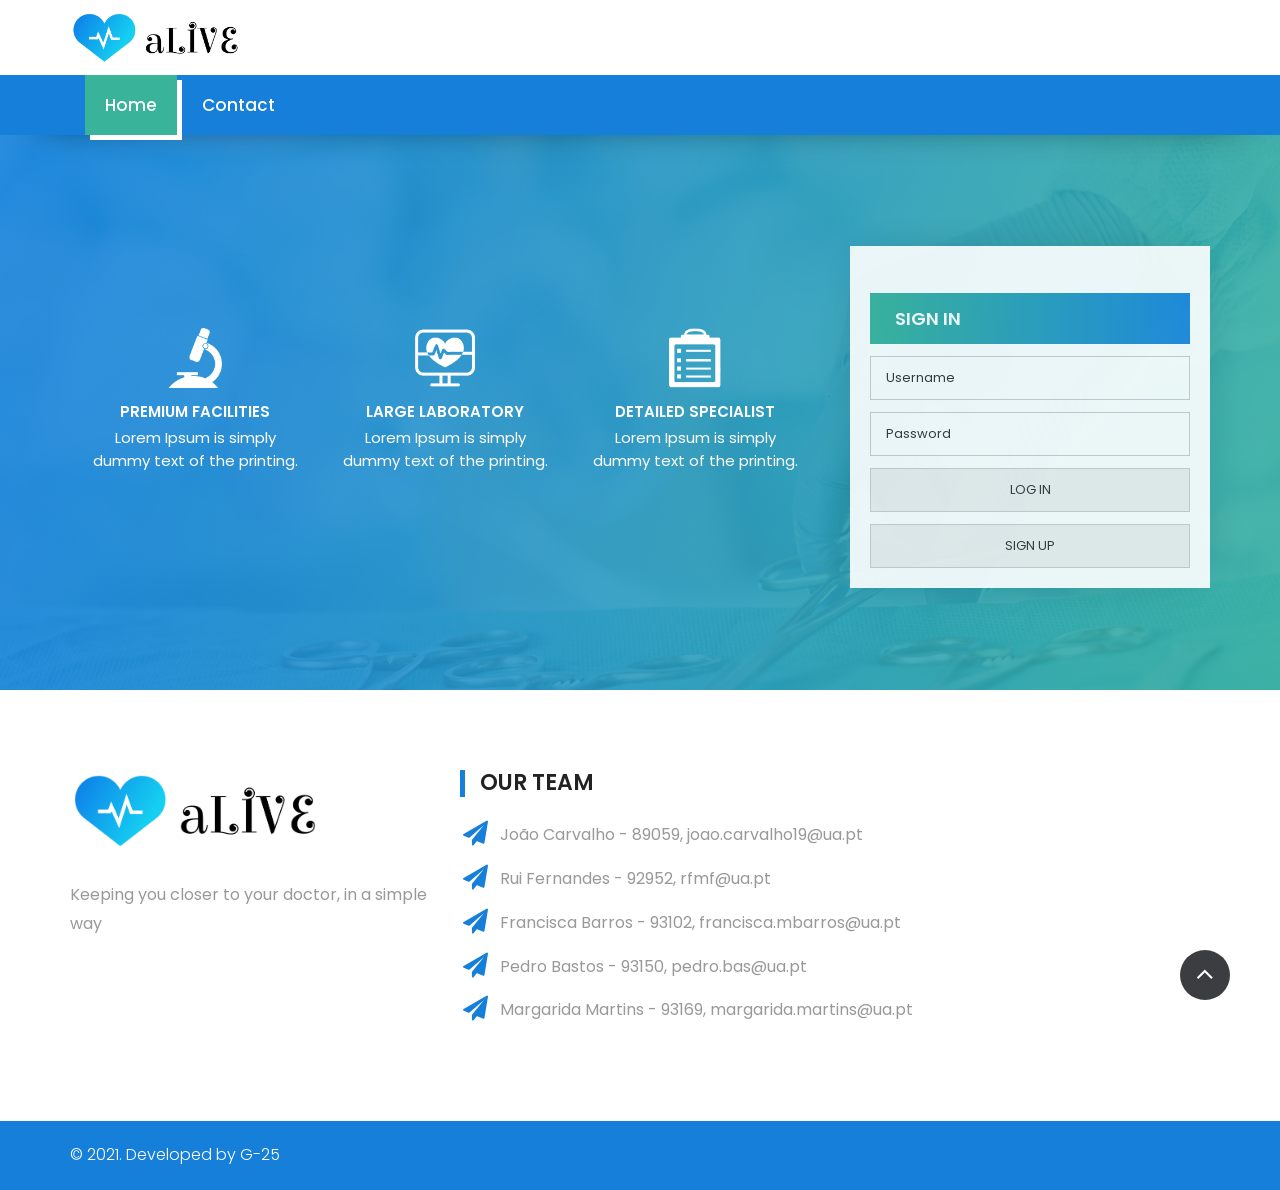
<file: Web_Site/index.html>
<!DOCTYPE html>
<html lang="en">
   <head>
      <!-- Basic -->
      <meta charset="utf-8">
      <meta http-equiv="X-UA-Compatible" content="IE=edge">
      <!-- Mobile Metas -->
      <meta name="viewport" content="width=device-width, initial-scale=1">
      <meta name="viewport" content="initial-scale=1, maximum-scale=1">
      <!-- Site Metas -->
      <title>aLIVE - Medical Care Software</title>
      <meta name="keywords" content="">
      <meta name="description" content="">
      <meta name="author" content="">
      <!-- Site Icons -->
      <link rel="shortcut icon" href="images/fevicon.ico.png" type="image/x-icon" />
      <link rel="apple-touch-icon" href="images/apple-touch-icon.png">
      <!-- Bootstrap CSS -->
      <link rel="stylesheet" href="css/bootstrap.min.css">
      <!-- Site CSS -->
      <link rel="stylesheet" href="style.css">
      <!-- Colors CSS -->
      <link rel="stylesheet" href="css/colors.css">
      <!-- ALL VERSION CSS -->
      <link rel="stylesheet" href="css/versions.css">
      <!-- Responsive CSS -->
      <link rel="stylesheet" href="css/responsive.css">
      <!-- Custom CSS -->
      <link rel="stylesheet" href="css/custom.css">
      <!-- Modernizer for Portfolio -->
      <script src="js/modernizer.js"></script>
      <!-- [if lt IE 9] -->
   </head>
   <body class="clinic_version">
      <!-- LOADER -->
      <div id="preloader">
         <img class="preloader" src="images/loaders/heart-loading2.gif" alt="">
      </div>
      <!-- END LOADER -->
      <!-- HEADER -->
      <header>
         <div class="header-top wow fadeIn">
            <div class="container">
               <img src="images/cover.png" alt="image" style="width: 15%;">
            </div>
         </div>
         <div class="header-bottom wow fadeIn">
            <div class="container">
               <nav class="main-menu">
                  <div class="navbar-header">
                     <button type="button" class="navbar-toggle collapsed" data-toggle="collapse" data-target="#navbar" aria-expanded="false" aria-controls="navbar"><i class="fa fa-bars" aria-hidden="true"></i></button>
                  </div>
				  
                  <div id="navbar" class="navbar-collapse collapse">
                     <ul class="nav navbar-nav">
                        <li><a class="active" href="index.html">Home</a></li>
                        <li><a data-scroll href="#getintouch">Contact</a></li>
                     </ul>
                  </div>
               </nav>
            </div>
         </div>
      </header>
      <!-- END HEADER -->
      <hr><hr>

      <!-- LOGIN DIV -->
      <div id="home" class="services wow fadeIn">
         <br><br><br><br>
         <div class="container">
            <div class="row">
               <div class="col-lg-8 col-md-8 col-sm-6 col-xs-12">
                  <div class="inner-services">
                     <br>
                     <div class="col-lg-4 col-md-6 col-sm-6 col-xs-12">
                        <div class="serv">
                           <span class="icon-service"><img src="images/service-icon1.png" alt="#" /></span>
                           <h4>PREMIUM FACILITIES</h4>
                           <p>Lorem Ipsum is simply dummy text of the printing.</p>
                        </div>
                     </div>
                     <div class="col-lg-4 col-md-6 col-sm-6 col-xs-12">
                        <div class="serv">
                           <span class="icon-service"><img src="images/service-icon2.png" alt="#" /></span>
                           <h4>LARGE LABORATORY</h4>
                           <p>Lorem Ipsum is simply dummy text of the printing.</p>
                        </div>
                     </div>
                     <div class="col-lg-4 col-md-6 col-sm-6 col-xs-12">
                        <div class="serv">
                           <span class="icon-service"><img src="images/service-icon3.png" alt="#" /></span>
                           <h4>DETAILED SPECIALIST</h4>
                           <p>Lorem Ipsum is simply dummy text of the printing.</p>
                        </div>
                     </div>
                  </div>
               </div>
               <!-- LOGIN-->
               <div class="col-lg-4 col-md-4 col-sm-6 col-xs-12">
                  <div class="appointment-form">
                     <br>
                     <h3>SIGN IN</h3>
                     <div class="form">
                        <form action="index.html">
                           <fieldset>
                              <div class="col-lg-12 col-md-12 col-sm-12 col-xs-12">
                                 <div class="row">
                                    <div class="form-group">
                                       <input type="email" name="loginEmail" id="loginEmail" value="" placeholder="Username">
                                       <input type="password" name="loginPassword" id="loginPassword" value="" placeholder="Password">
                                       <div class="center">
                                          <input type="button" value="LOG IN" name="loginButton" id="loginButton">
                                       </div>
                                       <div class="center">
                                          <input type="button" value="SIGN UP" name="signButton" id="signButton" onclick="location.href='register.html'">
                                       </div>
                                       <p class="text-danger mt-5 mb-0 d-none" id="loginError"></p>
                                    </div>
                                 </div>
                              </div>
                           </fieldset>
                        </form>
                     </div>
                  </div>
               </div>
               <!-- FINAL LOGIN-->
            </div>
         </div>
         <br>
      </div>
      <!-- end section -->

      <!-- FOOTER-->
      <footer id="footer" class="footer-area wow fadeIn">
         <div class="container" id="getintouch">
            <div class="row">
               <div class="col-md-4">
                  <div class="logo padding">
                     <a href=""><img src="images/cover.png" alt=""></a>
                     <p>Keeping you closer to your doctor, in a simple way</p>
                  </div>
               </div>
               <div class="col-md-8">
                  <div class="footer-info padding">
                     <h3>OUR TEAM</h3>
                     <p><i class="fa fa-paper-plane" aria-hidden="true"></i> João Carvalho - 89059, joao.carvalho19@ua.pt</p>
                     <p><i class="fa fa-paper-plane" aria-hidden="true"></i> Rui Fernandes - 92952, rfmf@ua.pt</p>
                     <p><i class="fa fa-paper-plane" aria-hidden="true"></i> Francisca Barros - 93102, francisca.mbarros@ua.pt</p>
                     <p><i class="fa fa-paper-plane" aria-hidden="true"></i> Pedro Bastos - 93150, pedro.bas@ua.pt</p>
                     <p><i class="fa fa-paper-plane" aria-hidden="true"></i> Margarida Martins - 93169, margarida.martins@ua.pt</p>
                  </div>
               </div>
               <div class="col-md-2">
               </div>
            </div>
         </div>
      </footer>
      <!-- COPYRIGHTS -->
      <div class="copyright-area wow fadeIn">
         <div class="container">
            <div class="row">
               <div class="col-md-8">
                  <div class="footer-text">
                     <p>© 2021. Developed by G-25</p>
                  </div>
               </div>
            </div>
         </div>
      </div>
      <!-- end copyrights -->
      <a href="#home" data-scroll class="dmtop global-radius"><i class="fa fa-angle-up"></i></a>
      <!-- all js files -->
      <script src="js/all.js"></script>
      <!-- all plugins -->
      <script src="js/custom.js"></script>
      <!-- LOGIN JS -->
     <script src="viewmodel/js/login.js"></script>
   </body>
</html>
</file>
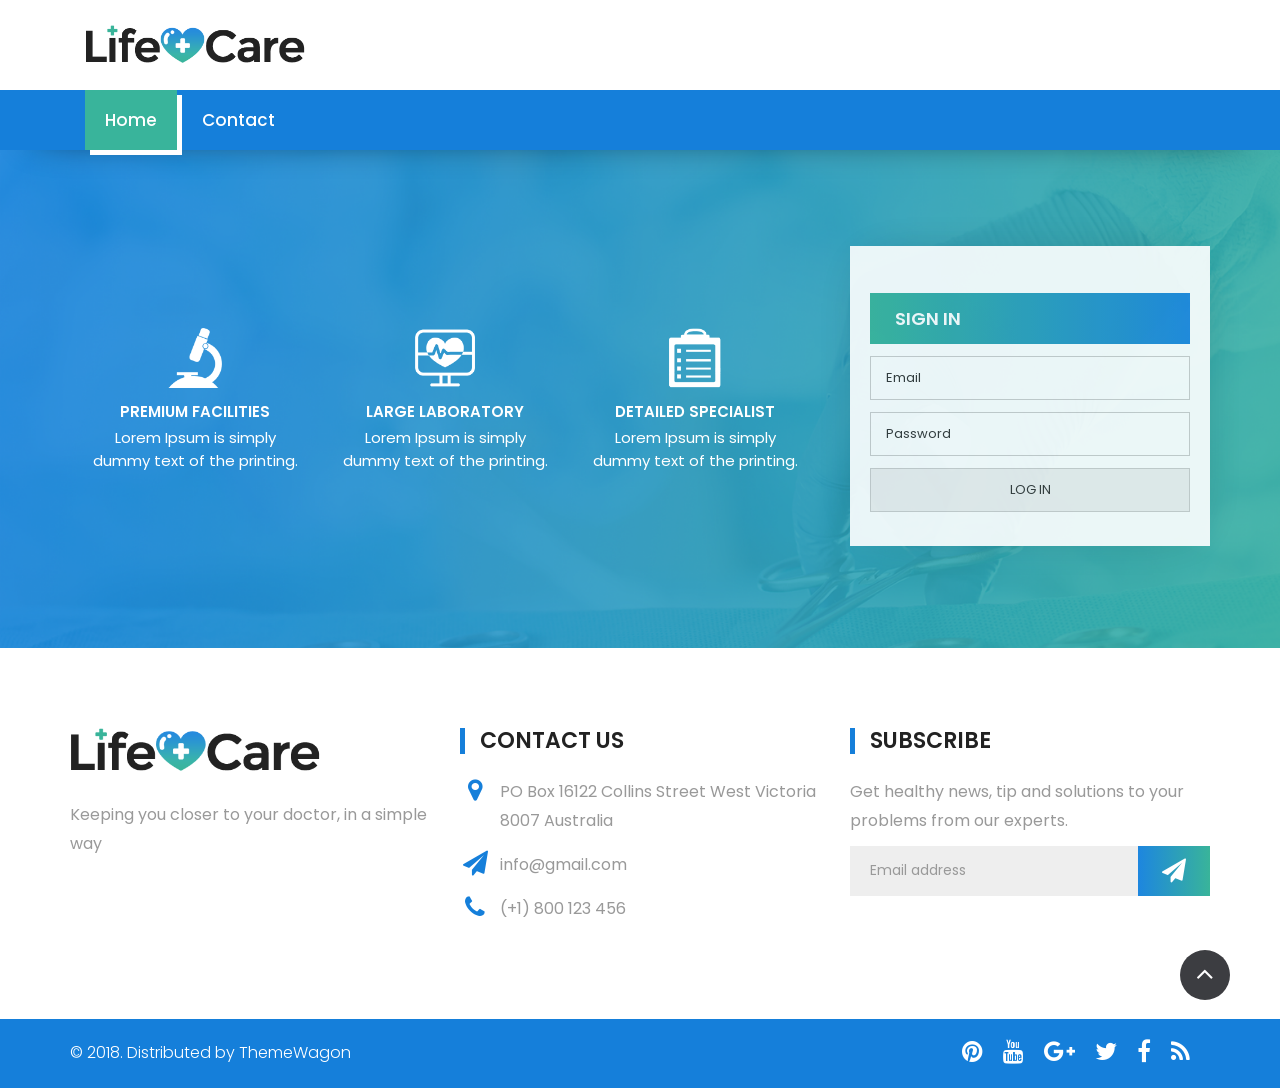
<file: prototype/login.html>
<!DOCTYPE html>
<html lang="en">
   <head>
      <!-- Basic -->
      <meta charset="utf-8">
      <meta http-equiv="X-UA-Compatible" content="IE=edge">
      <!-- Mobile Metas -->
      <meta name="viewport" content="width=device-width, initial-scale=1">
      <meta name="viewport" content="initial-scale=1, maximum-scale=1">
      <!-- Site Metas -->
      <title>aLIVE - Medical Care Software</title>
      <meta name="keywords" content="">
      <meta name="description" content="">
      <meta name="author" content="">
      <!-- Site Icons -->
      <link rel="shortcut icon" href="images/fevicon.ico.png" type="image/x-icon" />
      <link rel="apple-touch-icon" href="images/apple-touch-icon.png">
      <!-- Bootstrap CSS -->
      <link rel="stylesheet" href="css/bootstrap.min.css">
      <!-- Site CSS -->
      <link rel="stylesheet" href="style.css">
      <!-- Colors CSS -->
      <link rel="stylesheet" href="css/colors.css">
      <!-- ALL VERSION CSS -->
      <link rel="stylesheet" href="css/versions.css">
      <!-- Responsive CSS -->
      <link rel="stylesheet" href="css/responsive.css">
      <!-- Custom CSS -->
      <link rel="stylesheet" href="css/custom.css">
      <!-- Modernizer for Portfolio -->
      <script src="js/modernizer.js"></script>
      <!-- [if lt IE 9] -->
   </head>
   <body class="clinic_version">
      <!-- LOADER -->
      <div id="preloader">
         <img class="preloader" src="images/loaders/heart-loading2.gif" alt="">
      </div>
      <!-- END LOADER -->
      <!-- HEADER -->
      <header>
         <div class="header-top wow fadeIn">
            <div class="container">
               <a class="navbar-brand" href="login.html"><img src="images/logo.png" alt="image"></a>
            </div>
         </div>
         <div class="header-bottom wow fadeIn">
            <div class="container">
               <nav class="main-menu">
                  <div class="navbar-header">
                     <button type="button" class="navbar-toggle collapsed" data-toggle="collapse" data-target="#navbar" aria-expanded="false" aria-controls="navbar"><i class="fa fa-bars" aria-hidden="true"></i></button>
                  </div>
				  
                  <div id="navbar" class="navbar-collapse collapse">
                     <ul class="nav navbar-nav">
                        <li><a class="active" href="login.html">Home</a></li>
                        <li><a data-scroll href="#getintouch">Contact</a></li>
                     </ul>
                  </div>
               </nav>
            </div>
         </div>
      </header>
      <!-- END HEADER -->
      <hr><hr>

      <!-- LOGIN DIV -->
      <div id="home" class="services wow fadeIn">
         <br><br><br><br>
         <div class="container">
            <div class="row">
               <div class="col-lg-8 col-md-8 col-sm-6 col-xs-12">
                  <div class="inner-services">
                     <br>
                     <div class="col-lg-4 col-md-6 col-sm-6 col-xs-12">
                        <div class="serv">
                           <span class="icon-service"><img src="images/service-icon1.png" alt="#" /></span>
                           <h4>PREMIUM FACILITIES</h4>
                           <p>Lorem Ipsum is simply dummy text of the printing.</p>
                        </div>
                     </div>
                     <div class="col-lg-4 col-md-6 col-sm-6 col-xs-12">
                        <div class="serv">
                           <span class="icon-service"><img src="images/service-icon2.png" alt="#" /></span>
                           <h4>LARGE LABORATORY</h4>
                           <p>Lorem Ipsum is simply dummy text of the printing.</p>
                        </div>
                     </div>
                     <div class="col-lg-4 col-md-6 col-sm-6 col-xs-12">
                        <div class="serv">
                           <span class="icon-service"><img src="images/service-icon3.png" alt="#" /></span>
                           <h4>DETAILED SPECIALIST</h4>
                           <p>Lorem Ipsum is simply dummy text of the printing.</p>
                        </div>
                     </div>
                  </div>
               </div>
               <!-- LOGIN-->
               <div class="col-lg-4 col-md-4 col-sm-6 col-xs-12">
                  <div class="appointment-form">
                     <br>
                     <h3>SIGN IN</h3>
                     <div class="form">
                        <form action="login.html">
                           <fieldset>
                              <div class="col-lg-12 col-md-12 col-sm-12 col-xs-12">
                                 <div class="row">
                                    <div class="form-group">
                                       <input type="email" name="loginEmail" id="loginEmail" value="" placeholder="Email">
                                       <input type="password" name="loginPassword" id="loginPassword" value="" placeholder="Password">
                                       <div class="center">
                                          <input type="button" value="LOG IN" name="loginButton" id="loginButton">
                                       </div>
                                       <p class="text-danger mt-5 mb-0 d-none" id="loginError"></p>
                                    </div>
                                 </div>
                              </div>
                           </fieldset>
                        </form>
                     </div>
                  </div>
               </div>
               <!-- FINAL LOGIN-->
            </div>
         </div>
         <br>
      </div>
      <!-- end section -->

      <!-- FOOTER-->
      <footer id="footer" class="footer-area wow fadeIn">
         <div class="container" id="getintouch">
            <div class="row">
               <div class="col-md-4">
                  <div class="logo padding">
                     <a href=""><img src="images/logo.png" alt=""></a>
                     <p>Keeping you closer to your doctor, in a simple way</p>
                  </div>
               </div>
               <div class="col-md-4">
                  <div class="footer-info padding">
                     <h3>CONTACT US</h3>
                     <p><i class="fa fa-map-marker" aria-hidden="true"></i> PO Box 16122 Collins Street West Victoria 8007 Australia</p>
                     <p><i class="fa fa-paper-plane" aria-hidden="true"></i> info@gmail.com</p>
                     <p><i class="fa fa-phone" aria-hidden="true"></i> (+1) 800 123 456</p>
                  </div>
               </div>
               <div class="col-md-4">
                  <div class="subcriber-info">
                     <h3>SUBSCRIBE</h3>
                     <p>Get healthy news, tip and solutions to your problems from our experts.</p>
                     <div class="subcriber-box">
                        <form id="mc-form" class="mc-form">
                           <div class="newsletter-form">
                              <input type="email" autocomplete="off" id="mc-email" placeholder="Email address" class="form-control" name="EMAIL">
                              <button class="mc-submit" type="submit"><i class="fa fa-paper-plane"></i></button> 
                              <div class="clearfix"></div>
                              <!-- mailchimp-alerts Start -->
                              <div class="mailchimp-alerts">
                                 <div class="mailchimp-submitting"></div>
                                 <!-- mailchimp-submitting end -->
                                 <div class="mailchimp-success"></div>
                                 <!-- mailchimp-success end -->
                                 <div class="mailchimp-error"></div>
                                 <!-- mailchimp-error end -->
                              </div>
                              <!-- mailchimp-alerts end -->
                           </div>
                        </form>
                     </div>
                  </div>
               </div>
            </div>
         </div>
      </footer>
      <!-- COPYRIGHTS -->
      <div class="copyright-area wow fadeIn">
         <div class="container">
            <div class="row">
               <div class="col-md-8">
                  <div class="footer-text">
                     <p>© 2018. Distributed by <a id="tw" href="https://themewagon.com/" target="_blank">ThemeWagon</a></p>
                  </div>
               </div>
               <div class="col-md-4">
                  <div class="social">
                     <ul class="social-links">
                        <li><a href=""><i class="fa fa-rss"></i></a></li>
                        <li><a href=""><i class="fa fa-facebook"></i></a></li>
                        <li><a href=""><i class="fa fa-twitter"></i></a></li>
                        <li><a href=""><i class="fa fa-google-plus"></i></a></li>
                        <li><a href=""><i class="fa fa-youtube"></i></a></li>
                        <li><a href=""><i class="fa fa-pinterest"></i></a></li>
                     </ul>
                  </div>
               </div>
            </div>
         </div>
      </div>
      <!-- end copyrights -->
      <a href="#home" data-scroll class="dmtop global-radius"><i class="fa fa-angle-up"></i></a>
      <!-- all js files -->
      <script src="js/all.js"></script>
      <!-- all plugins -->
      <script src="js/custom.js"></script>
      <!-- LOGIN JS -->
     <script src="viewmodel/js/login.js"></script>
   </body>
</html>
</file>
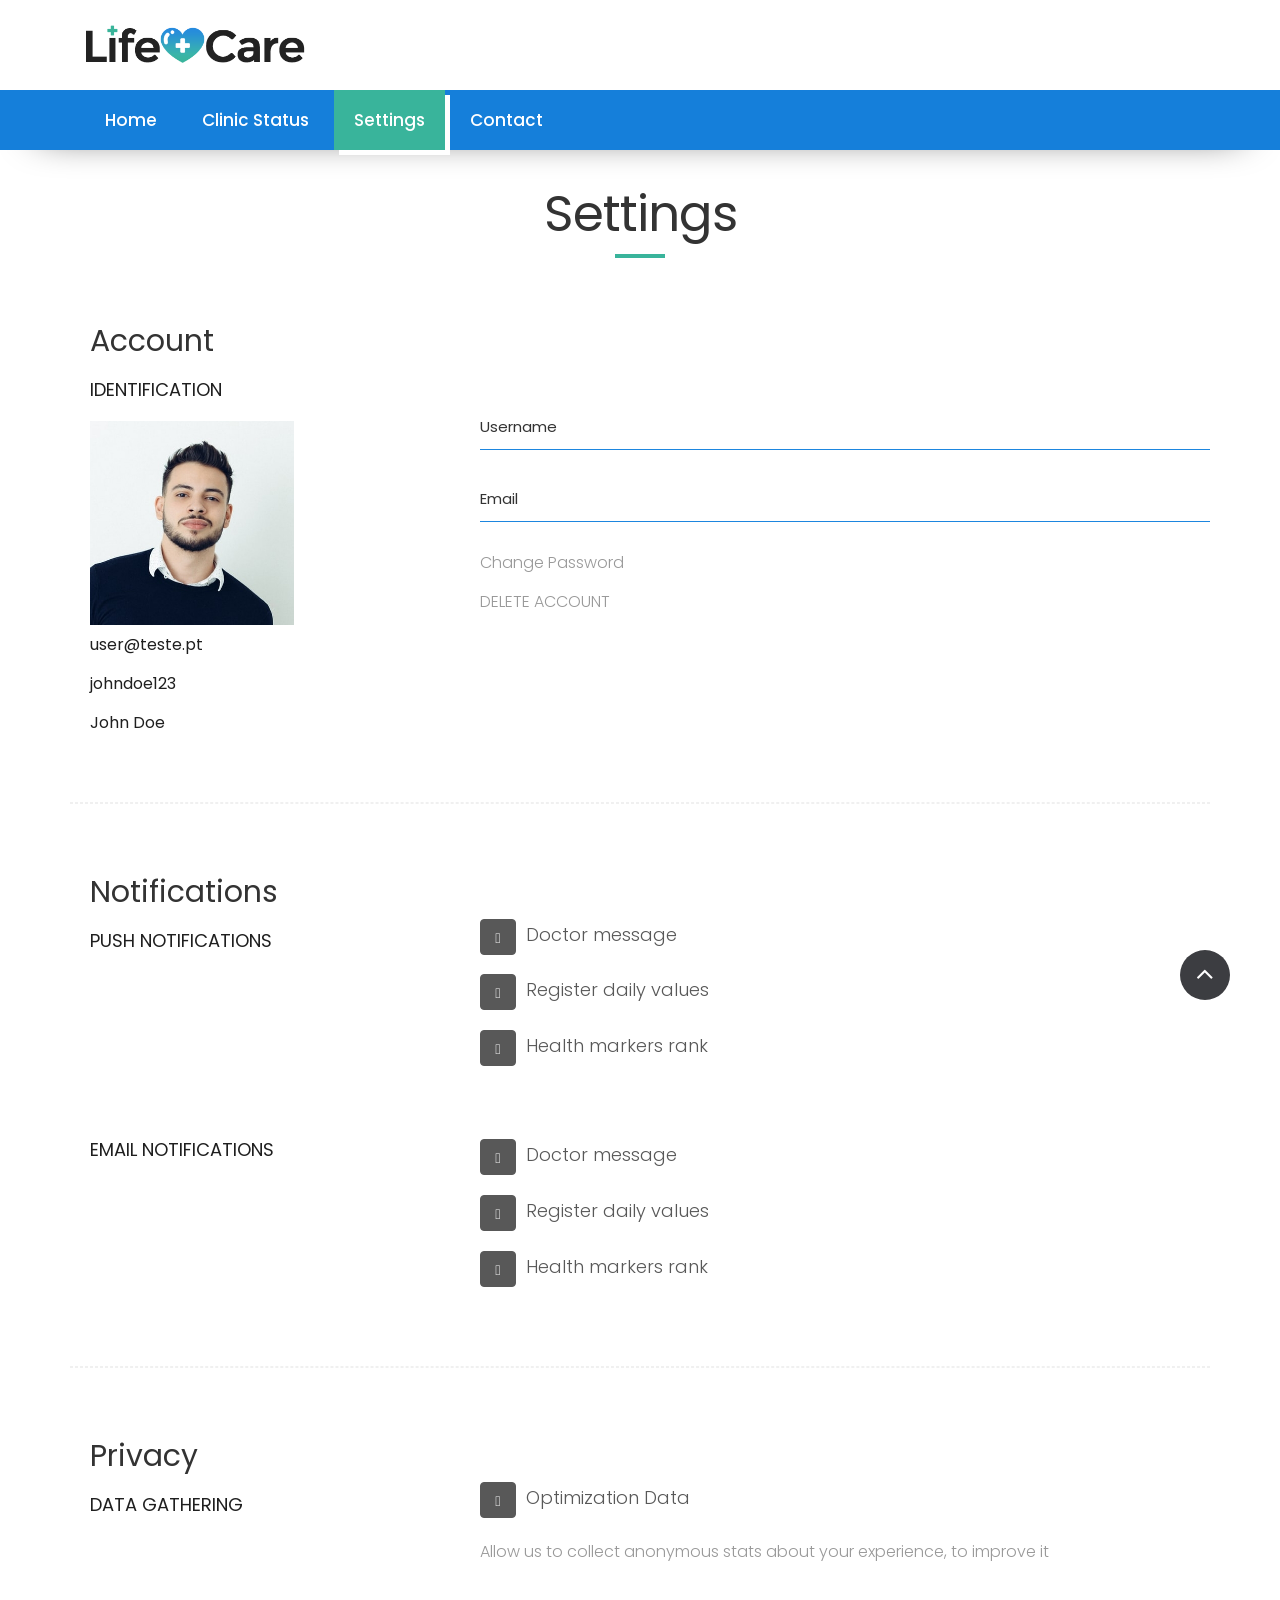
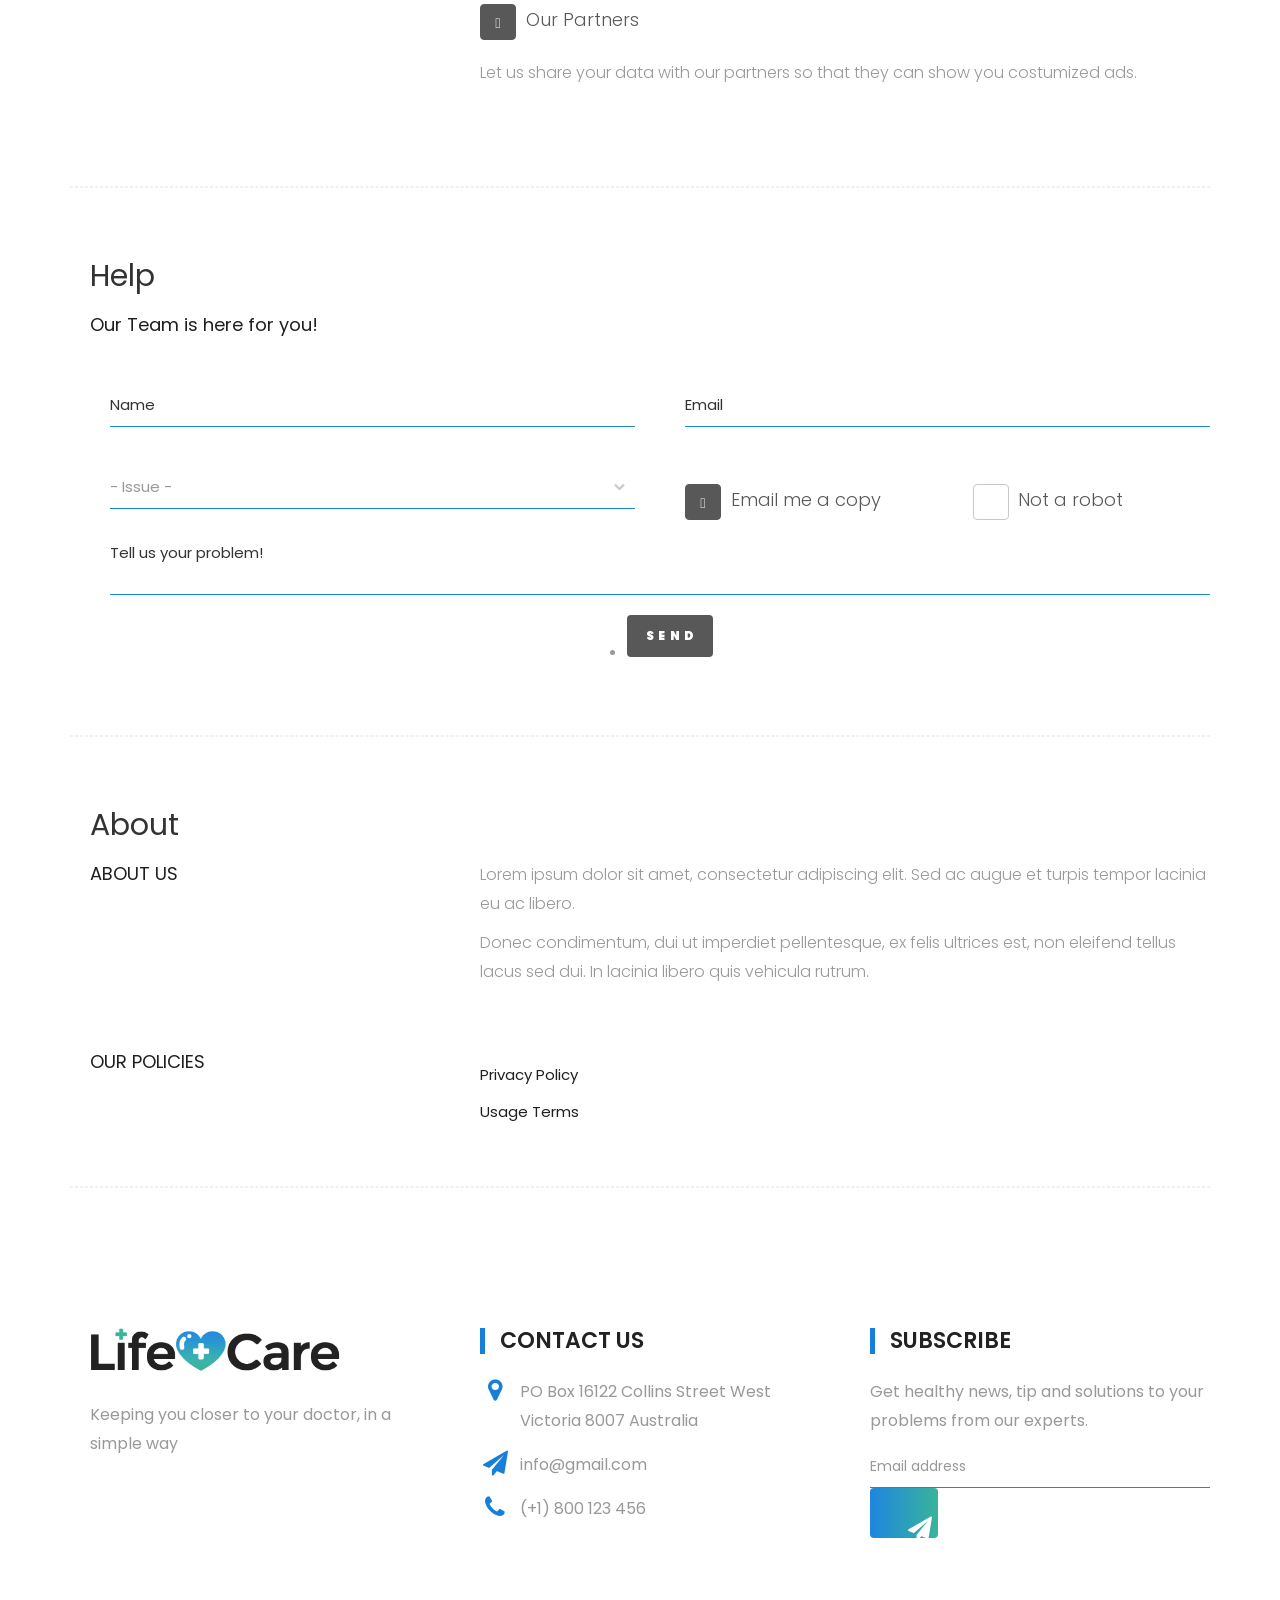
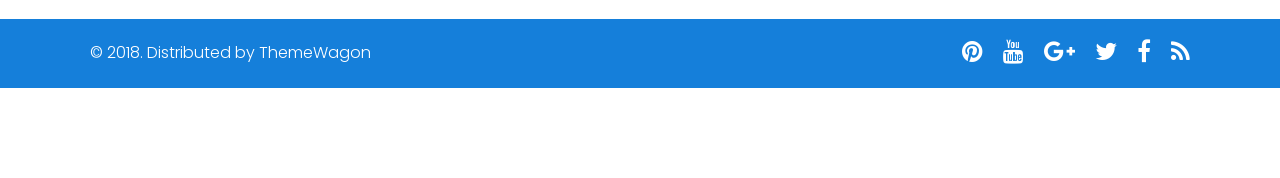
<file: prototype/settings.html>
<!DOCTYPE html>
<html lang="en">
   <head>
      <!-- Basic -->
      <meta charset="utf-8">
      <meta http-equiv="X-UA-Compatible" content="IE=edge">
      <!-- Mobile Metas -->
      <meta name="viewport" content="width=device-width, initial-scale=1">
      <meta name="viewport" content="initial-scale=1, maximum-scale=1">
      <!-- Site Metas -->
      <title>aLIVE - Medical Care Software</title>
      <meta name="keywords" content="">
      <meta name="description" content="">
      <meta name="author" content="">
      <!-- Site Icons -->
      <link rel="shortcut icon" href="images/fevicon.ico.png" type="image/x-icon" />
      <link rel="apple-touch-icon" href="images/apple-touch-icon.png">
      <!-- Bootstrap CSS -->
      <link rel="stylesheet" href="css/bootstrap.min.css">
      <!-- Site CSS -->
      <link rel="stylesheet" href="style.css">
      <!-- Colors CSS -->
      <link rel="stylesheet" href="css/colors.css">
      <!-- ALL VERSION CSS -->
      <link rel="stylesheet" href="css/versions.css">
      <!-- Responsive CSS -->
      <link rel="stylesheet" href="css/responsive.css">
      <!-- Custom CSS -->
      <link rel="stylesheet" href="css/custom.css">
      <!-- SETTINGS CSS -->
      <link rel="stylesheet" href="viewmodel/css/settings.css">
      <!-- Modernizer for Portfolio -->
      <script src="js/modernizer.js"></script>
      <!-- [if lt IE 9] -->
   </head>
   <body class="clinic_version">
      <!-- LOADER -->
      <div id="preloader">
         <img class="preloader" src="images/loaders/heart-loading2.gif" alt="">
      </div>
      <!-- END LOADER -->
      <!-- HEADER -->
      <header>
         <div class="header-top wow fadeIn">
            <div class="container">
               <a class="navbar-brand" href="login.html"><img src="images/logo.png" alt="image"></a>
            </div>
         </div>
         <div class="header-bottom wow fadeIn">
            <div class="container">
               <nav class="main-menu">
                  <div class="navbar-header">
                     <button type="button" class="navbar-toggle collapsed" data-toggle="collapse" data-target="#navbar" aria-expanded="false" aria-controls="navbar"><i class="fa fa-bars" aria-hidden="true"></i></button>
                  </div>
				  
                  <div id="navbar" class="navbar-collapse collapse">
                     <ul class="nav navbar-nav">
                        <li><a data-scroll href="login.html">Home</a></li>
                        <li><a id="cstatus" href="utente.html">Clinic Status</a></li>
                        <li><a class="active" href="settings.html">Settings</a></li>
                        <li><a data-scroll href="#getintouch">Contact</a></li>
                     </ul>
                  </div>
               </nav>
            </div>
         </div>
      </header>
      <!-- END HEADER -->
      <hr><hr>
      <br>
      <!-- SETTINGS DIV -->
      <div id="settings" class="section wow fadeIn">
         <div class="container">
            <div class="card-body">
            <div class="heading">
               <h2>Settings</h2>
            </div>
            <!-- end title -->
            <!-- ACCOUNT -->
            <div class="row">
               <div class="col-12 col-lg-4 mb-3">
                  <h2 class="settings-header">Account</h2>
                  <h3>IDENTIFICATION</h3>
                  <p></p>
                  <img src="viewmodel/images/person1.jpg" alt="John" width="60%">
                  <p></p>
                  <h4 id="userName">user@teste.pt</h4>
						<p></p>
						<h4 id="userId">johndoe123</h4>
						<p></p>
						<h4 id="userEmail">John Doe</h4>
               </div>
               <div class="col-12 col-lg-8">
                  <br><br><br>
                  <p></p>
                  <input type="text" name="demo-name" id="demo-name" value="" placeholder="Username">
                  <br>
						<input type="text" name="demo-name" id="demo-name" value="" placeholder="Email">
						<br>
						<p class="notImplemented link">Change Password</p>
						<p></p>
						<p class="notImplemented link">DELETE ACCOUNT</p>
               </div>
            </div>
            <!-- END ACCOUNT -->
            <hr class="hr1">
            <!-- NOTIFICATIONS -->
            <div class="row">
               <div class="col-12 col-lg-4 mb-3">
                  <h2 class="settings-header">Notifications</h2>
                  <h3>PUSH NOTIFICATIONS</h3>
                  <p></p>
               </div>
               <div class="col-12 col-lg-8">
                  <br><br>
                  <input type="checkbox" id="newDoctorMessage" name="pushNot" value="newDoctorMessage" checked="">
						   <label for="newDoctorMessage"> Doctor message</label><br>
						<input type="checkbox" id="registerData" name="pushNot" value="registerData" checked="">
						   <label for="registerData">Register daily values</label><br>
						<input type="checkbox" id="healthRank" name="pushNot" value="healthRank" checked="">
							<label for="healthRank">Health markers rank</label><br>
               </div>
               <div class="col-12 col-lg-4 mb-3">
                  <br><br>
                  <h3>EMAIL NOTIFICATIONS</h3>
                  <p></p>
               </div>
               <div class="col-12 col-lg-8">
                  <br><br>
                  <input type="checkbox" id="newDoctorMessage" name="pushNot" value="newDoctorMessage" checked="">
						   <label for="newDoctorMessage"> Doctor message</label><br>
						<input type="checkbox" id="registerData" name="pushNot" value="registerData" checked="">
						   <label for="registerData">Register daily values</label><br>
						<input type="checkbox" id="healthRank" name="pushNot" value="healthRank" checked="">
							<label for="healthRank">Health markers rank</label>
               </div>
            </div>
            <!-- END NOTIFICATIONS -->
            <hr class="hr1">
            <!-- PRIVACY -->
            <div class="row">
               <div class="col-12 col-lg-4 mb-3">
                  <h2 class="settings-header">Privacy</h2>
                  <h3>DATA GATHERING</h3>
                  <p></p>
               </div>
               <div class="col-12 col-lg-8">
                  <br><br>
                  <input type="checkbox" id="optimizationData" name="pushNot" value="optimizationData" checked="">
                     <label for="optimizationData"> Optimization Data</label>
                     <p>Allow us to collect anonymous stats about your experience, to improve it</p>
                     <br>
						<input type="checkbox" id="ourPartners" name="pushNot" value="ourPartners" checked="">
                     <label for="ourPartners">Our Partners</label>
                     <p>Let us share your data with our partners so that they can show you costumized ads.</p>
                     <br>
               </div>
            </div>
            <!-- END PRIVACY -->
            <hr class="hr1">
            <!-- HELP -->
            <div class="row">
               <div class="col-12 col-lg-4 mb-3">
                  <h2 class="settings-header">Help</h2>
                  <h3 >Our Team is here for you!</h3>
               </div>
               <div class="col-12 col-lg-12">
                  <p></p><br>
                  <section>
                     <form method="post" action="#">
                        <div class="row gtr-uniform">
                           <div class="col-12 col-lg-6">
                              <input type="text" name="demo-name" id="demo-name" value="" placeholder="Name">
                           </div>
                           <div class="col-12 col-lg-6">
                              <input type="email" name="demo-email" id="demo-email" value="" placeholder="Email">
                           </div>
                           <p></p><br>
                           <div class="col-12 col-lg-6">
                              <p></p><br>
                              <select name="demo-category" id="demo-category">
                                 <option value="">- Issue -</option>
                                 <option value="1">App not working</option>
                                 <option value="1">Bug</option>
                                 <option value="1">Sugestions</option>
                              </select>
                           </div>
                           <p></p><br><br>
                           <div class="col-6 col-lg-3">
                              <input type="checkbox" id="demo-copy" name="demo-copy" checked="">
                              <label for="demo-copy">Email me a copy</label>
                           </div>
                           <div class="col-6 col-lg-3">
                              <input type="checkbox" id="demo-human" name="demo-human" >
                              <label for="demo-human">Not a robot</label>
                           </div>
                           <p></p><br><p></p>
                           <div class="col-12 col-lg-12">
                              <div class="textarea-wrapper"><textarea name="demo-message" id="demo-message" placeholder="Tell us your problem!" rows="1" style="overflow: hidden; resize: none; height: 0px;"></textarea></div>
                           </div>
                           <p></p><br><p></p>
                           <div class="col-12">
                              <p></p><br><p></p>
                              <ul class="actions">
                                 <li>
                                    <btn class="button primary" id="SendBttn">Send</btn>
                                 </li>
                              </ul>
                           </div>
                        </div>
                     </form>
                  </section>
               </div>
            </div>
            <!-- END HELP -->
            <hr class="hr1">
            <!-- ABOUT -->
            <div class="row">
               <div class="col-12 col-lg-4 mb-3">
                  <h2 class="settings-header">About</h2>
                  <h3>ABOUT US</h3>
                  <p></p>
               </div>
               <div class="col-12 col-lg-8">
                  <p></p><br><br>
                  <p>Lorem ipsum dolor sit amet, consectetur adipiscing elit. Sed ac augue et turpis tempor lacinia eu ac libero.</p>
                  <p> Donec condimentum, dui ut imperdiet pellentesque, ex felis ultrices est, non eleifend tellus lacus sed dui. In lacinia libero quis vehicula rutrum.</p>
               </div>
               <div class="col-12 col-lg-4 mb-3">
                  <br><br>
                  <h3>OUR POLICIES</h3>
                  <p></p>
               </div>
               <div class="col-12 col-lg-8">
                  <p></p><br><br>
                  <a href="#">Privacy Policy</a>
                  <p></p>
                  <a href="#">Usage Terms</a>
               </div>
            </div>
            <!-- END ABOUT -->
            <hr class="hr1">
         </div>
      </div>
            
            <!-- TODO HELP AND ABOUT-->
      <!-- END SETTINGS-->

      <!-- FOOTER-->
      <footer id="footer" class="footer-area wow fadeIn">
         <div class="container" id="getintouch">
            <div class="row">
               <div class="col-md-4">
                  <div class="logo padding">
                     <a href=""><img src="images/logo.png" alt=""></a>
                     <p>Keeping you closer to your doctor, in a simple way</p>
                  </div>
               </div>
               <div class="col-md-4">
                  <div class="footer-info padding">
                     <h3>CONTACT US</h3>
                     <p><i class="fa fa-map-marker" aria-hidden="true"></i> PO Box 16122 Collins Street West Victoria 8007 Australia</p>
                     <p><i class="fa fa-paper-plane" aria-hidden="true"></i> info@gmail.com</p>
                     <p><i class="fa fa-phone" aria-hidden="true"></i> (+1) 800 123 456</p>
                  </div>
               </div>
               <div class="col-md-4">
                  <div class="subcriber-info">
                     <h3>SUBSCRIBE</h3>
                     <p>Get healthy news, tip and solutions to your problems from our experts.</p>
                     <div class="subcriber-box">
                        <form id="mc-form" class="mc-form">
                           <div class="newsletter-form">
                              <input type="email" autocomplete="off" id="mc-email" placeholder="Email address" class="form-control" name="EMAIL">
                              <button class="mc-submit" type="submit"><i class="fa fa-paper-plane"></i></button> 
                              <div class="clearfix"></div>
                              <!-- mailchimp-alerts Start -->
                              <div class="mailchimp-alerts">
                                 <div class="mailchimp-submitting"></div>
                                 <!-- mailchimp-submitting end -->
                                 <div class="mailchimp-success"></div>
                                 <!-- mailchimp-success end -->
                                 <div class="mailchimp-error"></div>
                                 <!-- mailchimp-error end -->
                              </div>
                              <!-- mailchimp-alerts end -->
                           </div>
                        </form>
                     </div>
                  </div>
               </div>
            </div>
         </div>
      </footer>
      <!-- COPYRIGHTS -->
      <div class="copyright-area wow fadeIn">
         <div class="container">
            <div class="row">
               <div class="col-md-8">
                  <div class="footer-text">
                     <p>© 2018. Distributed by <a id="tw" href="https://themewagon.com/" target="_blank">ThemeWagon</a></p>
                  </div>
               </div>
               <div class="col-md-4">
                  <div class="social">
                     <ul class="social-links">
                        <li><a href=""><i class="fa fa-rss"></i></a></li>
                        <li><a href=""><i class="fa fa-facebook"></i></a></li>
                        <li><a href=""><i class="fa fa-twitter"></i></a></li>
                        <li><a href=""><i class="fa fa-google-plus"></i></a></li>
                        <li><a href=""><i class="fa fa-youtube"></i></a></li>
                        <li><a href=""><i class="fa fa-pinterest"></i></a></li>
                     </ul>
                  </div>
               </div>
            </div>
         </div>
      </div>
      <!-- end copyrights -->
      <a href="#settings" data-scroll class="dmtop global-radius"><i class="fa fa-angle-up"></i></a>
      <!-- all js files -->
      <script src="js/all.js"></script>
      <!-- all plugins -->
      <script src="js/custom.js"></script>
      <!-- SETTINGS JS -->
     <script src="viewmodel/js/settings.js"></script>
   </body>
</html>
</file>
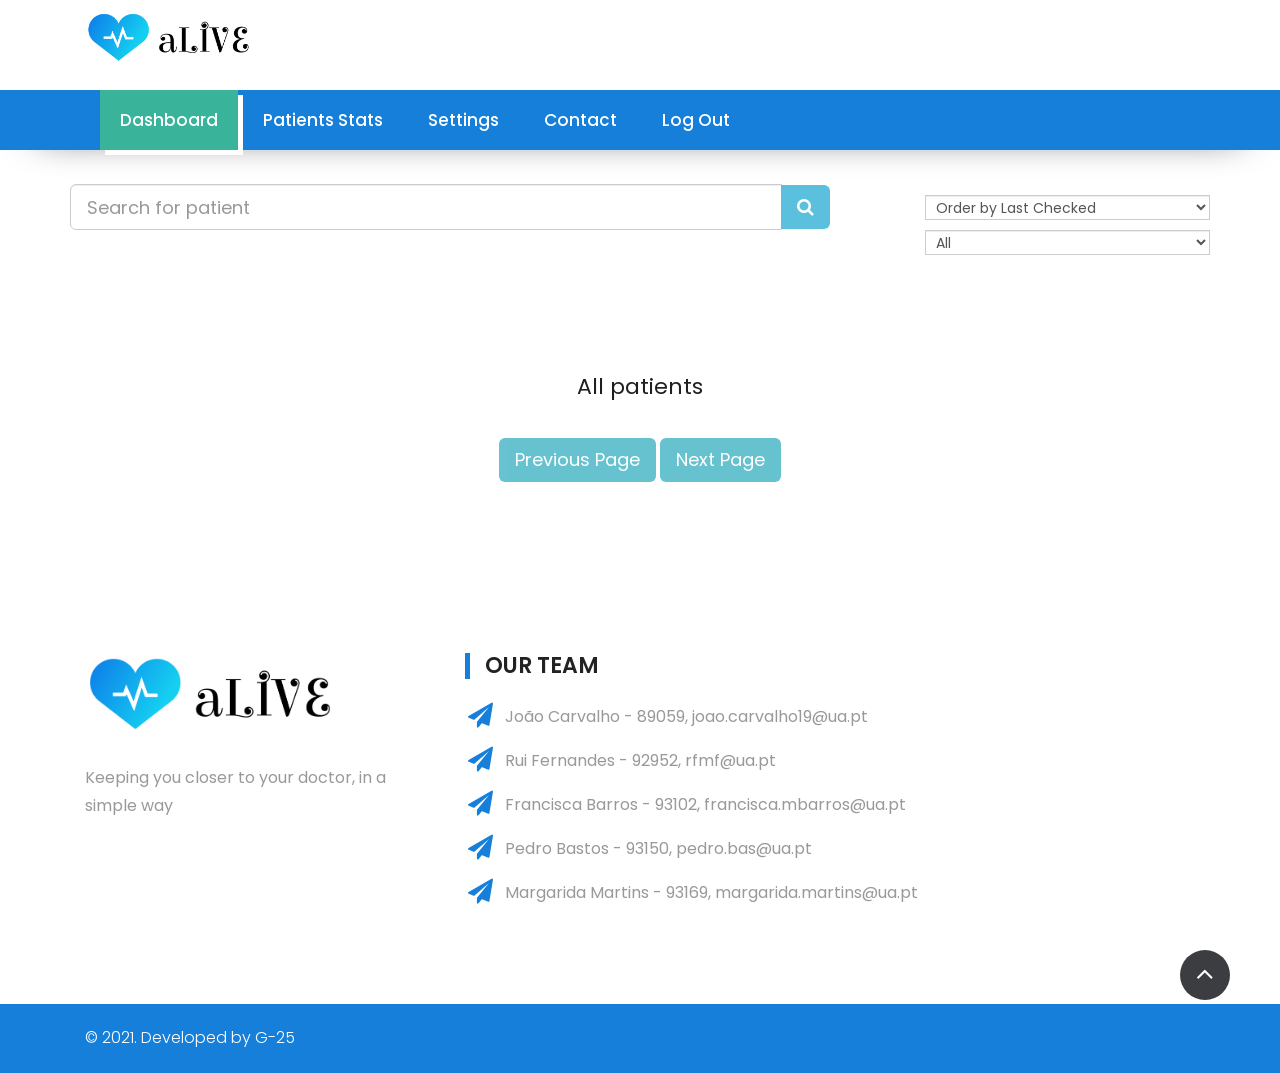
<file: Web_Site/medic_fp.html>
<!DOCTYPE html>
<html lang="en">
   <head>
      <!-- Basic -->
      <meta charset="utf-8">
      <meta http-equiv="X-UA-Compatible" content="IE=edge">
      <!-- Mobile Metas -->
      <meta name="viewport" content="width=device-width, initial-scale=1">
      <meta name="viewport" content="initial-scale=1, maximum-scale=1">
      <!-- Site Metas -->
      <title>aLIVE - Medical Care Software</title>
      <meta name="keywords" content="">
      <meta name="description" content="">
      <meta name="author" content="">
      <!-- Site Icons -->
      <link rel="shortcut icon" href="images/fevicon.ico.png" type="image/x-icon" />
      <link rel="apple-touch-icon" href="images/apple-touch-icon.png">
      <!-- Bootstrap CSS -->
      <link rel="stylesheet" href="https://maxcdn.bootstrapcdn.com/bootstrap/4.0.0/css/bootstrap.min.css" integrity="sha384-Gn5384xqQ1aoWXA+058RXPxPg6fy4IWvTNh0E263XmFcJlSAwiGgFAW/dAiS6JXm" crossorigin="anonymous">
      <script src="https://code.jquery.com/jquery-3.2.1.slim.min.js" integrity="sha384-KJ3o2DKtIkvYIK3UENzmM7KCkRr/rE9/Qpg6aAZGJwFDMVNA/GpGFF93hXpG5KkN" crossorigin="anonymous"></script>
      <link rel="stylesheet" href="css/bootstrap.min.css">
      <!-- Site CSS -->
      <link rel="stylesheet" href="style.css">
      <!-- Colors CSS -->
      <link rel="stylesheet" href="css/colors.css">
      <!-- ALL VERSION CSS -->
      <link rel="stylesheet" href="css/versions.css">
      <!-- Responsive CSS -->
      <link rel="stylesheet" href="css/responsive.css">
      <!-- Custom CSS -->
      <link rel="stylesheet" href="css/custom.css">
      <!-- Modernizer for Portfolio -->
      <script src="js/modernizer.js"></script>
      <!-- Websockets -->
      <script src="viewmodel/js/sockjs-0.3.4.js"></script>
      <script src="viewmodel/js/stomp.js"></script>
   
      <script type="text/javascript">

         cookie_array= document.cookie.split("&");
         var temp = cookie_array[0].trim();
         var jwt = temp.substring("access_token=".length,temp.length);
         var temp1 = cookie_array[2].trim();
         var id_medic = temp1.substring("id=".length,temp1.length);
         var stompClient = null;
         var socket = new SockJS('http://192.168.160.217:8080/chat');
         stompClient = Stomp.over(socket);
         var headers = {
            // additional header
            "Access-Control-Allow-Origin":"http://192.168.160.217:8080",
            "Authorization":"Bearer "+ jwt
         };
         stompClient.connect(headers, function(frame) {

            stompClient.subscribe('/healthstatus/messages', function(messageOutput) {   
                  message= messageOutput.body.split(":");;
                  if (message[1]== id_medic){
                     $.ajax({
                     url: "http://192.168.160.217:8080/api/patients/"+ message[0],
                     headers:{"Access-Control-Allow-Origin":"http://192.168.160.217:8080","Authorization":"Bearer "+ jwt},
                     }).done(function (results) {
                        document.getElementById('ModalPatient').innerHTML = " Patient "+ results['fullname']+" is in danger!";
                     });
                     $.ajax({
                     url: "http://192.168.160.217:8080/api/patients/"+  message[0]+'/latest',
                     headers:{"Access-Control-Allow-Origin":"http://192.168.160.217","Authorization":"Bearer "+ jwt},
                     }).done(function (results) {
                           document.getElementById('modal_latest_bp').innerHTML = '-> '+results[0].low_value;
                           document.getElementById('modal_latest_bt').innerHTML = '-> '+results[1].bodyTemp;
                           document.getElementById('modal_latest_hr').innerHTML = '-> '+results[2].heartRate;
                           document.getElementById('modal_latest_sl').innerHTML = '-> '+results[3].sugarLevel;
                           document.getElementById('modal_latest_ol').innerHTML = '-> '+results[4].oxygenLevel;
                           localStorage.setItem("mPatient",message[0]);
                           $('#myModal').modal("show");
                     });
                  }
            });
         });

      </script>
      <!-- [if lt IE 9] -->
      <style>
         p {margin:0;}
      </style>

   </head>
   <body class="clinic_version">
      <!-- LOGO -->
      <div id="preloader">
         <img class="preloader" src="images/loaders/heart-loading2.gif" alt="">
      </div>

      <!-- NAVBAR -->
      <header>
         <div class="header-top wow fadeIn">
            <div class="container" style="height: 70px;">
               <img src="images/cover.png" alt="image" style="width: 15%;">
            </div>
         </div>
         <div class="header-bottom wow fadeIn" style="height:60px">
            <div class="container w-100 h-100" >
               <nav class="main-menu   navbar-expand"  style="height:60px">
                  <button class="navbar-toggler" type="button" data-toggle="collapse" data-target="#navbar" aria-controls="navbar" aria-expanded="false" aria-label="Toggle navigation">
                     <span class="navbar-toggler-icon"><i class="fa fa-bars" aria-hidden="true"></i></span>
                  </button>
                  <div class="collapse navbar-collapse" style="height:60px" id="navbar">
                     <ul class="nav navbar-nav">
                        <li><a id="cstatus" class="active" href="medic_fp.html">Dashboard</a></li>
                        <li><a href="patients_stats.html">Patients Stats</a></li>
                        <li><a  href="settings_medic.html">Settings</a></li>
                        <li><a data-scroll href="#getintouch">Contact</a></li>
                        <li><a href="#" id="logOut">Log Out</a></li>
                     </ul>
                  </div>
               </nav>
            </div>
         </div>
      </header>
      <!-- END NAVBAR-->

      <!--Alert Danger-->
      <div class="modal fade bd-example-modal-lg" tabindex="-1" role="dialog" id="myModal" aria-labelledby="myLargeModalLabel" aria-hidden="true">
         <div class="modal-dialog modal-lg">
           <div class="modal-content">

            <div class="modal-header">
               <h3 class="modal-title" id="ModalPatient"></h3>
               <button type="button" class="close" data-dismiss="modal" aria-label="Close">
                  <span aria-hidden="true">&times;</span>
               </button>
            </div>
            <div class="modal-body">
               <div class="container">
                  <div class="row">
                     <h3>Latest Values</h3>
                  </div>
                  <div class="row"> 
                     <div class="col-md-12"> <b>Blood Pressure</b>
                        <p id="modal_latest_bp"></p>
                     </div>
                  </div>
                  <div class="row"> 
                     <div class="col-md-12"> <b>Body Temperature</b>
                        <p id="modal_latest_bt"></p>
                     </div>
                  </div>
                  <div class="row"> 
                     <div class="col-md-12"> <b>Heart Rate</b>
                        <p id="modal_latest_hr"></p>
                     </div>
                  </div>

                  <div class="row"> 
                     <div  class="col-md-12"> <b>Sugar Level</b>
                        <p id="modal_latest_sl"></p>
                     </div>
                  </div>
                  <div class="row">
                     <div  class="col-md-12"> <b>Oxygen Saturation</b>
                        <p id="modal_latest_ol"></p>
                     </div>
                  </div>        
               </div>
            </div>
            <div class="modal-footer">
               <button type="button" class="btn btn-secondary" data-dismiss="modal">Close</button>
               <button type="button" class="btn btn-primary" onclick="goToPatient()">See patient data</button>
            </div>
           </div>
         </div>
       </div>
      <!--End Danger-->
      <br></br>

      <!-- SEARCH/FILTERING DIV -->
      <div  class="section wow fadeIn" style="margin-top: 4rem;">
         <div class="container">
            <div class="row">
               <div class="input-group col-md-8" >
                  <!-- SEARCH BOX -->
                  <input type="text" class="form-control input-lg" placeholder="Search for patient" id="searchbox_patient"/>
                  <span class="input-group-btn">
                     <button class="btn btn-info btn-lg" type="button" onclick="sortAndFilterPositions();">
                        <i class="fa fa-search" aria-hidden="true"></i>
                     </button>
                  </span>
               </div>
               <div class="input-group col-md-3 offset-1 d-flex justify-content-end" >
                  <!-- ORDER BY SELECTION -->
                  <select class="form-control d-flex align-self-center" id="select_order" onchange="sortAndFilterPositions();" style="padding-bottom: 1px; padding-top: 1px; padding-left: 6px; padding-right: 6px;">
                     <option value="default">Order by Last Checked</option>
                     <option value="status">Order by Health status</option>
                  </select>
               </div>
            </div>
            <p></p>
            <div class="row">
               <div class="input-group col-md-8" >
               </div>
               <div class="input-group col-md-3 offset-1 d-flex justify-content-end" >
                  <!-- FILTER BY SELECTION -->
                  <select class="form-control d-flex align-self-center" id="select_filter" onchange="sortAndFilterPositions();" style="padding-bottom: 1px; padding-top: 1px; padding-left: 6px; padding-right: 6px;">
                     <option value="default">All</option>
                     <option value="asthma">Filter - Asthma</option>
                     <option value="diabetes">Filter - Diabetes</option>
                     <option value="obesity">Filter - Obesity</option>
                  </select>
               </div>
            </div>
            <!-- end row -->
         </div>
         <!-- END SEARCH/FILTERING DIV -->

         <div class="container" id="patients" style="margin-top: 5%;">
            <!-- THE PATIENT -->
            <section id="patientFilter">

            </section>

            <!-- THE PATIENT -->
            <section id="patientOrder">

            </section>
            
             <!-- ALL PATIENTS DIV -->
            <div class="row" style="margin-top: 5%;" id="allPatientsDiv">
               <!-- ALL PATIENTS DIV -->
               <div class="col-md-12" align="center" >
                  <h2> All patients </h2>
               </div>
            </div>
            <!-- THE PATIENT -->
            <section id="patientSection">
               
            </section>

            <br>
            <div class="row">
               <div class="col-md-12" align="center" >
                  <button class="btn btn-info btn-lg" type="button" id="PrevBut" disabled=true onclick="movePage(false);"> Previous Page </button>
                  <button class="btn btn-info btn-lg" type="button" id="NextBut" disabled=true onclick="movePage(true);"> Next Page </button>
               </div>
               <div class="col-md-12" >
                  <section id="thispage" style="text-align: right;"></section>
               </div>
               
            </div>
         </div>
      </div>
      <!-- END SECTION -->
      <br>
      <!-- FOOTER-->
      <footer id="footer" class="footer-area wow fadeIn">
         <div class="container" id="getintouch">
            <div class="row">
               <div class="col-md-4">
                  <div class="logo padding">
                     <a href=""><img src="images/cover.png" alt=""></a>
                     <p>Keeping you closer to your doctor, in a simple way</p>
                  </div>
               </div>
               <div class="col-md-8">
                  <div class="footer-info padding">
                     <h3>OUR TEAM</h3>
                     <p><i class="fa fa-paper-plane" aria-hidden="true"></i> João Carvalho - 89059, joao.carvalho19@ua.pt</p>
                     <p><i class="fa fa-paper-plane" aria-hidden="true"></i> Rui Fernandes - 92952, rfmf@ua.pt</p>
                     <p><i class="fa fa-paper-plane" aria-hidden="true"></i> Francisca Barros - 93102, francisca.mbarros@ua.pt</p>
                     <p><i class="fa fa-paper-plane" aria-hidden="true"></i> Pedro Bastos - 93150, pedro.bas@ua.pt</p>
                     <p><i class="fa fa-paper-plane" aria-hidden="true"></i> Margarida Martins - 93169, margarida.martins@ua.pt</p>
                  </div>
               </div>
               <div class="col-md-2">
               </div>
            </div>
         </div>
      </footer>
      <!-- COPYRIGHTS -->
      <div class="copyright-area wow fadeIn">
         <div class="container">
            <div class="row">
               <div class="col-md-8">
                  <div class="footer-text">
                     <p>© 2021. Developed by G-25</p>
                  </div>
               </div>
            </div>
         </div>
      </div>
      <!-- end copyrights -->
      <a href="#home" data-scroll class="dmtop global-radius"><i class="fa fa-angle-up"></i></a>
      <!-- all js files -->
      <script src="js/all.js"></script>
      <!-- all plugins -->
      <script src="js/custom.js"></script>
      <!-- DASHBOARD JS -->
      <script src="viewmodel/js/medic_fp.js"></script>

   </body>
</html>
</file>
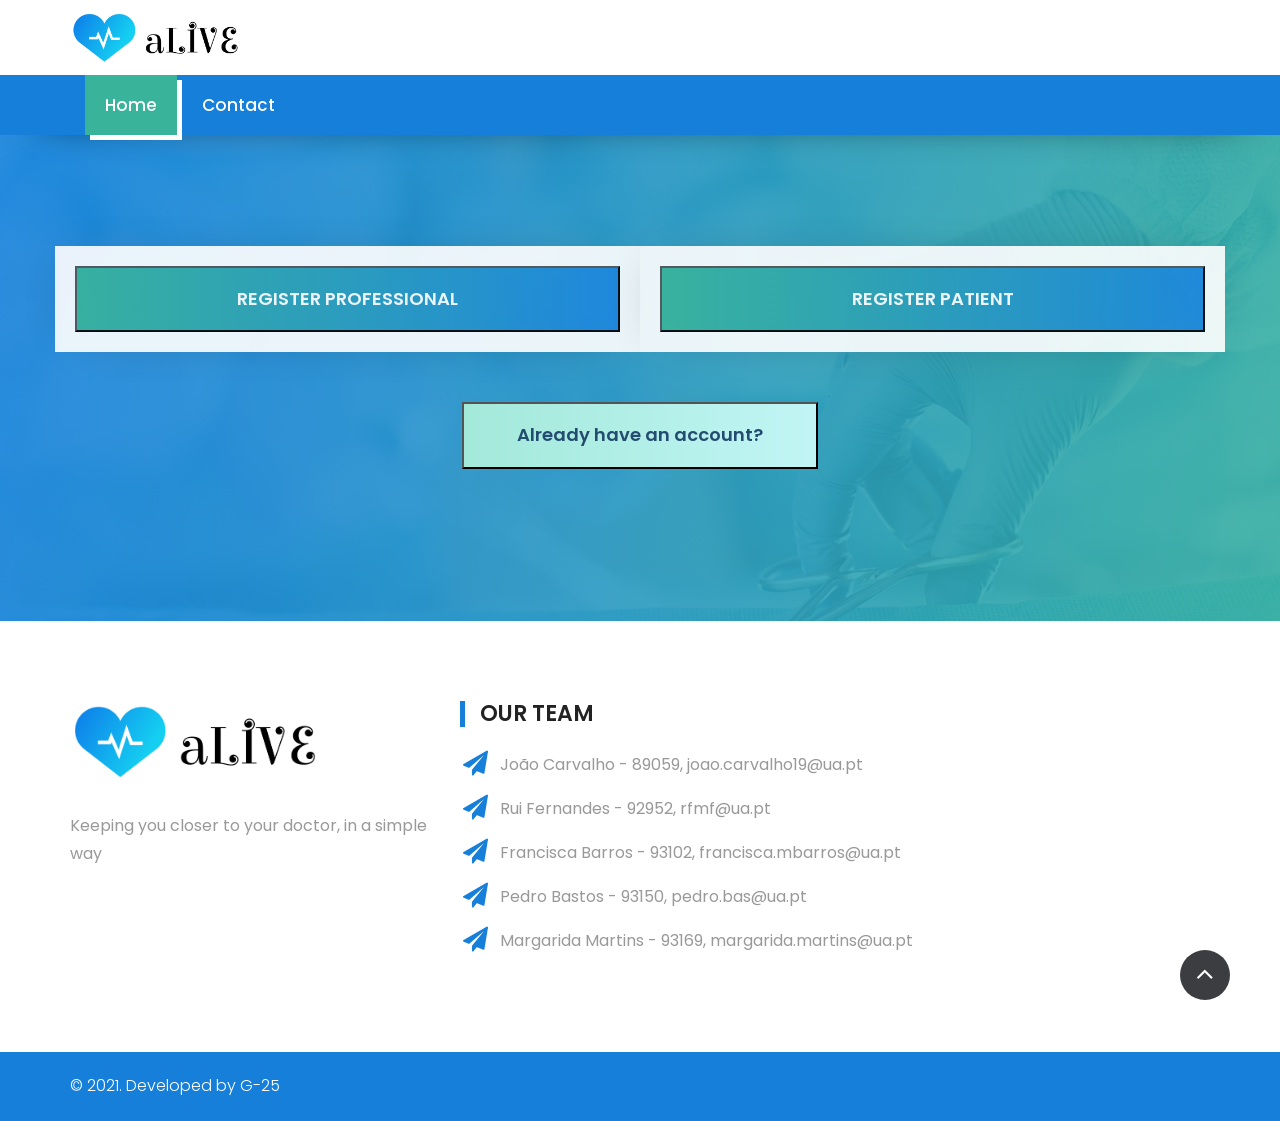
<file: Web_Site/register.html>
<!DOCTYPE html>
<html lang="en">
   <head>
      <!-- Basic -->
      <meta charset="utf-8">
      <meta http-equiv="X-UA-Compatible" content="IE=edge">
      <!-- Mobile Metas -->
      <meta name="viewport" content="width=device-width, initial-scale=1">
      <meta name="viewport" content="initial-scale=1, maximum-scale=1">
      <!-- Site Metas -->
      <title>aLIVE - Medical Care Software</title>
      <meta name="keywords" content="">
      <meta name="description" content="">
      <meta name="author" content="">
      <!-- Site Icons -->
      <link rel="shortcut icon" href="images/fevicon.ico.png" type="image/x-icon" />
      <link rel="apple-touch-icon" href="images/apple-touch-icon.png">
      <!-- Bootstrap CSS -->
      <link rel="stylesheet" href="css/bootstrap.min.css">
      <!-- Site CSS -->
      <link rel="stylesheet" href="style.css">
      <!-- Colors CSS -->
      <link rel="stylesheet" href="css/colors.css">
      <!-- ALL VERSION CSS -->
      <link rel="stylesheet" href="css/versions.css">
      <!-- Responsive CSS -->
      <link rel="stylesheet" href="css/responsive.css">
      <!-- Custom CSS -->
      <link rel="stylesheet" href="css/custom.css">
      <!-- Modernizer for Portfolio -->
      <script src="js/modernizer.js"></script>
      <!-- [if lt IE 9] -->
      <script src="http://ajax.googleapis.com/ajax/libs/jquery/1.7.1/jquery.min.js"></script>
   </head>
   <body class="clinic_version">
      <!-- LOADER -->
      <div id="preloader">
         <img class="preloader" src="images/loaders/heart-loading2.gif" alt="">
      </div>
      <!-- END LOADER -->
      <!-- HEADER -->
      <header>
         <div class="header-top wow fadeIn">
            <div class="container">
               <img src="images/cover.png" alt="image" style="width: 15%;">
            </div>
         </div>
         <div class="header-bottom wow fadeIn">
            <div class="container">
               <nav class="main-menu">
                  <div class="navbar-header">
                     <button type="button" class="navbar-toggle collapsed" data-toggle="collapse" data-target="#navbar" aria-expanded="false" aria-controls="navbar"><i class="fa fa-bars" aria-hidden="true"></i></button>
                  </div>
				  
                  <div id="navbar" class="navbar-collapse collapse">
                     <ul class="nav navbar-nav">
                        <li><a class="active" href="index.html">Home</a></li>
                        <li><a data-scroll href="#getintouch">Contact</a></li>
                     </ul>
                  </div>
               </nav>
            </div>
         </div>
      </header>
      <!-- END HEADER -->
      <hr><hr>
      <!-- LOGIN DIV -->
      <div id="home" class="services wow fadeIn">
         <br><br><br><br>
         <div class="container">
            <div class="row">
               <!-- LOGIN-->
               <div class=".col-6 .col-md-4" style="width:50%; float: left">
               <section class="left-section">
                    <div id="left-cover" style="display: block;">
                    <div class="appointment-form2">
                        <div class="center">
                            <input type="button" value="REGISTER PROFESSIONAL" name="loginButton" id="registerButtom" class="switch-btn" onclick="switchSignupAssistente()">
                        </div>
                    </div>
                    </div>
                    <div id="left-form" class="form fade-in-element" style="display: none;">  
                        <div class="appointment-form">
                            <br>
                            <h3>REGISTER PROFESSIONAL</h3>
                            <div class="form">
                                <form action="login.html">
                                <fieldset>
                                    <div class="col-lg-12 col-md-12 col-sm-12 col-xs-12">
                                        <div class="row">
                                            <div class="form-group">
                                             <input type="name" name="regName" id="regName" value="" placeholder="Full Name">
                                             <input type="name" name="regUsername" id="regUsername" value="" placeholder="Username">
                                             <input type="email" name="regEmail" id="regEmail" value="" placeholder="Email">
                                             <div class ="container-fluid">
                                                <div class ="row">
                                                   <div class ="col-md-6 col-sm-6">
                                                      <input type="age" name="registerAge" id="regAge" value="" placeholder="Age">
                                                   </div>
                                                   <div class ="col-md-6 col-sm-6">
                                                         
                                                         <select name="gender" id="regGender">
                                                            <option value="Male">Male</option>
                                                            <option value="Female">Female</option>
                                                         </select>
                                                   </div>
                                                </div>
                                             </div>
                                             <input type="workplace" name="regWorkplace" id="regWorkplace" value="" placeholder="Type the Workplace">
                                             <input type="speciality" name="regSpeciality" id="regSpeciality" value="" placeholder="Type your speciality">
                                             <input type="password" name="regPass" id="regPass" value="" placeholder="Type a Password">
                                             <input type="password" name="regPass2" id="regPass2" value="" placeholder="Repeat Password">
                                            <div class="center">
                                                <input type="button" value="REGISTER" name="resButton" id="registerProfessional">
                                            </div>
                                            <p class="text-danger mt-5 mb-0 d-none" id="registerErrorPro"></p>
                                            </div>
                                        </div>
                                    </div>
                                </fieldset>
                                </form>
                            </div>
                        </div>
                    </div>
                </section>
                </div>
               <!-- FINAL LOGIN-->
               <div class=".col-6 .col-md-4" style="width:50%; float: right;">
               <section class="right-section">
                    <div id="right-cover" style="display: block;">
                        <div class="appointment-form2">
                            <div class="center">
                                <input type="button" value="REGISTER PATIENT" name="loginButton" id="registerButtom"  class="switch-btn" onclick="switchSignupPaciente()">
                            </div>
                        </div>
                    </div>
                    <div id="right-form" class="form form-hide" style="display: none;"> 
                        <div class="appointment-form" >
                        <br>
                        <h3>REGISTER PATIENT</h3>
                        <div class="form">
                            <form action="login.html">
                                <fieldset>
                                    <div class="col-lg-12 col-md-12 col-sm-12 col-xs-12">
                                    <div class="row">
                                        <div class="form-group">
                                            <input type="name" name="registerName" id="registerName" value="" placeholder="Full Name">
                                            <input type="name" name="regUsername" id="registerUsername" value="" placeholder="Username">
                                            <input type="email" name="registerEmail" id="registerEmail" value="" placeholder="Email">
                                             <div class ="container-fluid">
                                                <div class ="row">
                                                   <div class ="col-md-6 col-sm-6">
                                                      <input type="age" name="registerAge" id="registerAge" value="" placeholder="Age">
                                                   </div>
                                                   <div class ="col-md-6 col-sm-6">
                                                         
                                                         <select name="gender" id="registerGender">
                                                            <option value="Male">Male</option>
                                                            <option value="Female">Female</option>
                                                         </select>
                                                   </div>
                                                </div>
                                             </div>
                                             <div class ="container-fluid">
                                                <div class ="row">
                                                   <div class ="col-md-6 col-sm-6">
                                                      <input type="weight" name="registerWeight" id="registerWeight" value="" placeholder="Weight">
                                                   </div>
                                                   <div class ="col-md-6 col-sm-6">
                                                      <input type="height" name="registerHeight" id="registerHeight" value="" placeholder="Height">
                                                   </div>
                                                </div>
                                             </div>
                                             <div>
                                             <input type="prof" name="registerProf" id="registerProf" value="" placeholder="Type Assistent email">
                                             <input type="password" name="registerPass" id="registerPass" value="" placeholder="Type a Password">
                                            <input type="password" name="registerPass2" id="registerPass2" value="" placeholder="Repeat Password">
                                          </div>
                                            <div class="center">
                                                <input type="button" value="REGISTER" name="resButton2" id="registerPatient">
                                            </div>
                                            <p class="text-danger mt-5 mb-0 d-none" id="registerErrorPat"></p>
                                        </div>
                                    </div>
                                    </div>
                                </fieldset>
                            </form>
                        </div>
                        </div>
                    </div>
                </section>
            </div>
            
            </div>
            <div style="width: 40%; margin:0 auto; padding: 50px;">
                     <input type="button" value="Already have an account?" name="loginButton" id="toLoginButton"  class="switch-btn" onclick="location.href='index.html'">
                </div>
         </div>
         <br>
      </div>
      <!-- end section -->

      <!-- FOOTER-->
      <footer id="footer" class="footer-area wow fadeIn">
         <div class="container" id="getintouch">
            <div class="row">
               <div class="col-md-4">
                  <div class="logo padding">
                     <a href=""><img src="images/cover.png" alt=""></a>
                     <p>Keeping you closer to your doctor, in a simple way</p>
                  </div>
               </div>
               <div class="col-md-8">
                  <div class="footer-info padding">
                     <h3>OUR TEAM</h3>
                     <p><i class="fa fa-paper-plane" aria-hidden="true"></i> João Carvalho - 89059, joao.carvalho19@ua.pt</p>
                     <p><i class="fa fa-paper-plane" aria-hidden="true"></i> Rui Fernandes - 92952, rfmf@ua.pt</p>
                     <p><i class="fa fa-paper-plane" aria-hidden="true"></i> Francisca Barros - 93102, francisca.mbarros@ua.pt</p>
                     <p><i class="fa fa-paper-plane" aria-hidden="true"></i> Pedro Bastos - 93150, pedro.bas@ua.pt</p>
                     <p><i class="fa fa-paper-plane" aria-hidden="true"></i> Margarida Martins - 93169, margarida.martins@ua.pt</p>
                  </div>
               </div>
               <div class="col-md-2">
               </div>
            </div>
         </div>
      </footer>
      <!-- COPYRIGHTS -->
      <div class="copyright-area wow fadeIn">
         <div class="container">
            <div class="row">
               <div class="col-md-8">
                  <div class="footer-text">
                     <p>© 2021. Developed by G-25</p>
                  </div>
               </div>
            </div>
         </div>
      </div>
      <!-- end copyrights -->
      <a href="#home" data-scroll class="dmtop global-radius"><i class="fa fa-angle-up"></i></a>
      <!-- all js files -->
      <script src="js/all.js"></script>
      <!-- all plugins -->
      <script src="js/custom.js"></script>
      <!-- LOGIN JS -->
     <script src="viewmodel/js/login.js"></script>
     <script src="viewmodel/js/login_register.js"></script>
   </body>
</html>
</file>
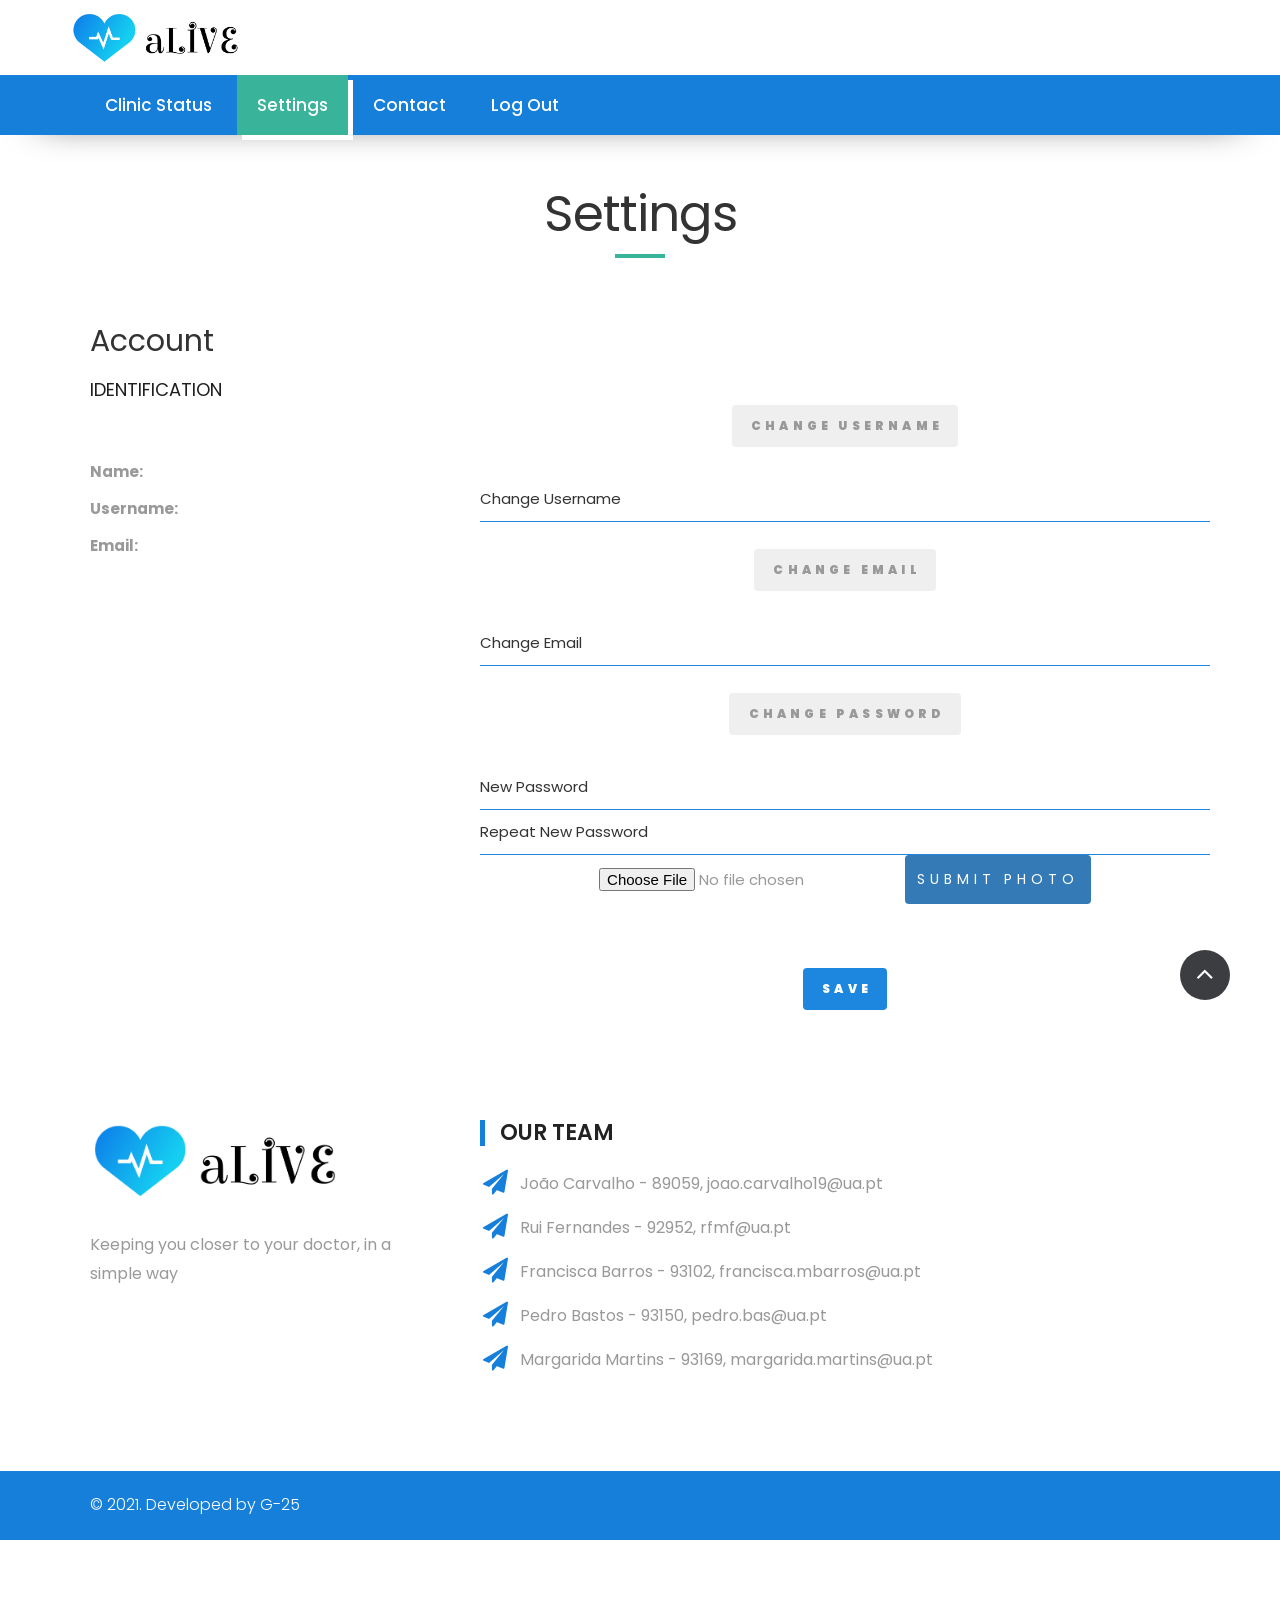
<file: Web_Site/settings.html>
<!DOCTYPE html>
<html lang="en">
   <head>
      <!-- Basic -->
      <meta charset="utf-8">
      <meta http-equiv="X-UA-Compatible" content="IE=edge">
      <!-- Mobile Metas -->
      <meta name="viewport" content="width=device-width, initial-scale=1">
      <meta name="viewport" content="initial-scale=1, maximum-scale=1">
      <!-- Site Metas -->
      <title>aLIVE - Medical Care Software</title>
      <meta name="keywords" content="">
      <meta name="description" content="">
      <meta name="author" content="">
      <!-- Site Icons -->
      <link rel="shortcut icon" href="images/fevicon.ico.png" type="image/x-icon" />
      <link rel="apple-touch-icon" href="images/apple-touch-icon.png">
      <!-- Bootstrap CSS -->
      <link rel="stylesheet" href="css/bootstrap.min.css">
      <!-- Site CSS -->
      <link rel="stylesheet" href="style.css">
      <!-- Colors CSS -->
      <link rel="stylesheet" href="css/colors.css">
      <!-- ALL VERSION CSS -->
      <link rel="stylesheet" href="css/versions.css">
      <!-- Responsive CSS -->
      <link rel="stylesheet" href="css/responsive.css">
      <!-- Custom CSS -->
      <link rel="stylesheet" href="css/custom.css">
      <!-- SETTINGS CSS -->
      <link rel="stylesheet" href="viewmodel/css/settings.css">
      <!-- Websockets -->
      <script src="viewmodel/js/sockjs-0.3.4.js"></script>
      <script src="viewmodel/js/stomp.js"></script>
      <!-- Modernizer for Portfolio -->
      <script src="js/modernizer.js"></script>
      <!-- [if lt IE 9] -->
   </head>
   <body class="clinic_version">
      <!-- LOADER -->
      <div id="preloader">
         <img class="preloader" src="images/loaders/heart-loading2.gif" alt="">
      </div>
      <!-- END LOADER -->
      <!-- HEADER -->
      <header>
         <div class="header-top wow fadeIn">
            <div class="container">
               <img src="images/cover.png" alt="image" style="width: 15%;">
            </div>
         </div>
         <div class="header-bottom wow fadeIn">
            <div class="container">
               <nav class="main-menu">
                  <div class="navbar-header">
                     <button type="button" class="navbar-toggle collapsed" data-toggle="collapse" data-target="#navbar" aria-expanded="false" aria-controls="navbar"><i class="fa fa-bars" aria-hidden="true"></i></button>
                  </div>
				  
                  <div id="navbar" class="navbar-collapse collapse">
                     <ul class="nav navbar-nav">
                        <li><a id="cstatus" href="utente.html">Clinic Status</a></li>
                        <li><a class="active" href="settings.html">Settings</a></li>
                        <li><a data-scroll href="#getintouch">Contact</a></li>
                        <li><a href="#" id="logOut">Log Out</a></li>
                     </ul>
                  </div>
               </nav>
            </div>
         </div>
      </header>
      <!-- END HEADER -->
      <hr><hr>
      <br>
      <!-- SETTINGS DIV -->
      <div id="settings" class="section wow fadeIn">
         <div class="container">
            <div class="card-body">
            <div class="heading">
               <h2>Settings</h2>
            </div>
            <!-- end title -->
            <!-- ACCOUNT -->
            <div class="row">
               <div class="col-12 col-lg-4 mb-3">
                  <h2 class="settings-header">Account</h2>
                  <h3>IDENTIFICATION</h3>
                  <p></p>
                  <img id="profilePic" width="60%">
                  <p></p>
                  <b>Name: </b>
                  <em id ="userFullName"></em>
                  <p></p>
                  <b>Username: </b>
						<em id="userId"></em>
                  <p></p>
                  <b>Email: </b>
                  <em id="userEmail"></em>
                  <br><br>
               </div>
               <div class="col-12 col-lg-8">
                  <br><br><br>
                  <p></p>
                  <div class="alignitems" style="margin-bottom: 30px;">
                     <input type="button" value="Change Username" name="changeUsername" id="changeUsername"  class="switch-btn">
                  </div>
                  <div id="changeUser">
                     <input type="text" name="demo-name" id="usernameSet" value="" placeholder="Change Username">
                  </div>
                  <br>
                  <div class="alignitems" style="margin-bottom: 30px;">
                     <input type="button" value="Change Email" name="changeEmail" id="changeEmail"  class="switch-btn">
                  </div>
                  <div id="changeEma">
						   <input type="text" name="demo-name" id="emailSet" value="" placeholder="Change Email">
                  </div>
                  <br>
                  <div class="alignitems" style="margin-bottom: 30px;">
                     <input type="button" value="Change Password" name="changePassword" id="changePassword"  class="switch-btn">
                  </div>
                  <div id="changePass">
                     <input type="password" name="demo-name" id="passSet" value="" placeholder="New Password">
                     <input type="password" name="demo-name" id="passSet2" value="" placeholder="Repeat New Password">
                  </div>
                  <div id="changeFoto" class="alignitems">
                     <input type="file" name="demo-name" id="fileSet">
                     <button class="btn btn-primary" onclick="changePhoto();">Submit Photo</button>
                  </div>
                  <br>
                  <br>
                  <p class="text-danger mt-5 mb-0 d-none" id="setError"></p>
                  <div class="alignitems" style="margin-bottom: 30px;">
                     <button type="button" id="saveSettings" style="background-color: #1d86df;color: white;">Save</button>
                  </div>
               </div>
            </div>
            <!-- END ACCOUNT -->
         </div>
      </div>
            
      <!-- END SETTINGS-->

      <!-- FOOTER-->
      <footer id="footer" class="footer-area wow fadeIn">
         <div class="container" id="getintouch">
            <div class="row">
               <div class="col-md-4">
                  <div class="logo padding">
                     <a href=""><img src="images/cover.png" alt=""></a>
                     <p>Keeping you closer to your doctor, in a simple way</p>
                  </div>
               </div>
               <div class="col-md-8">
                  <div class="footer-info padding">
                     <h3>OUR TEAM</h3>
                     <p><i class="fa fa-paper-plane" aria-hidden="true"></i> João Carvalho - 89059, joao.carvalho19@ua.pt</p>
                     <p><i class="fa fa-paper-plane" aria-hidden="true"></i> Rui Fernandes - 92952, rfmf@ua.pt</p>
                     <p><i class="fa fa-paper-plane" aria-hidden="true"></i> Francisca Barros - 93102, francisca.mbarros@ua.pt</p>
                     <p><i class="fa fa-paper-plane" aria-hidden="true"></i> Pedro Bastos - 93150, pedro.bas@ua.pt</p>
                     <p><i class="fa fa-paper-plane" aria-hidden="true"></i> Margarida Martins - 93169, margarida.martins@ua.pt</p>
                  </div>
               </div>
               <div class="col-md-2">
               </div>
            </div>
         </div>
      </footer>
      <!-- COPYRIGHTS -->
      <div class="copyright-area wow fadeIn">
         <div class="container">
            <div class="row">
               <div class="col-md-8">
                  <div class="footer-text">
                     <p>© 2021. Developed by G-25</p>
                  </div>
               </div>
            </div>
         </div>
      </div>
      <!-- end copyrights -->
      <a href="#settings" data-scroll class="dmtop global-radius"><i class="fa fa-angle-up"></i></a>
      <!-- all js files -->
      <script src="js/all.js"></script>
      <!-- all plugins -->
      <script src="js/custom.js"></script>
      <!-- SETTINGS JS -->
     <script src="viewmodel/js/settings.js"></script>
   </body>
</html>
</file>
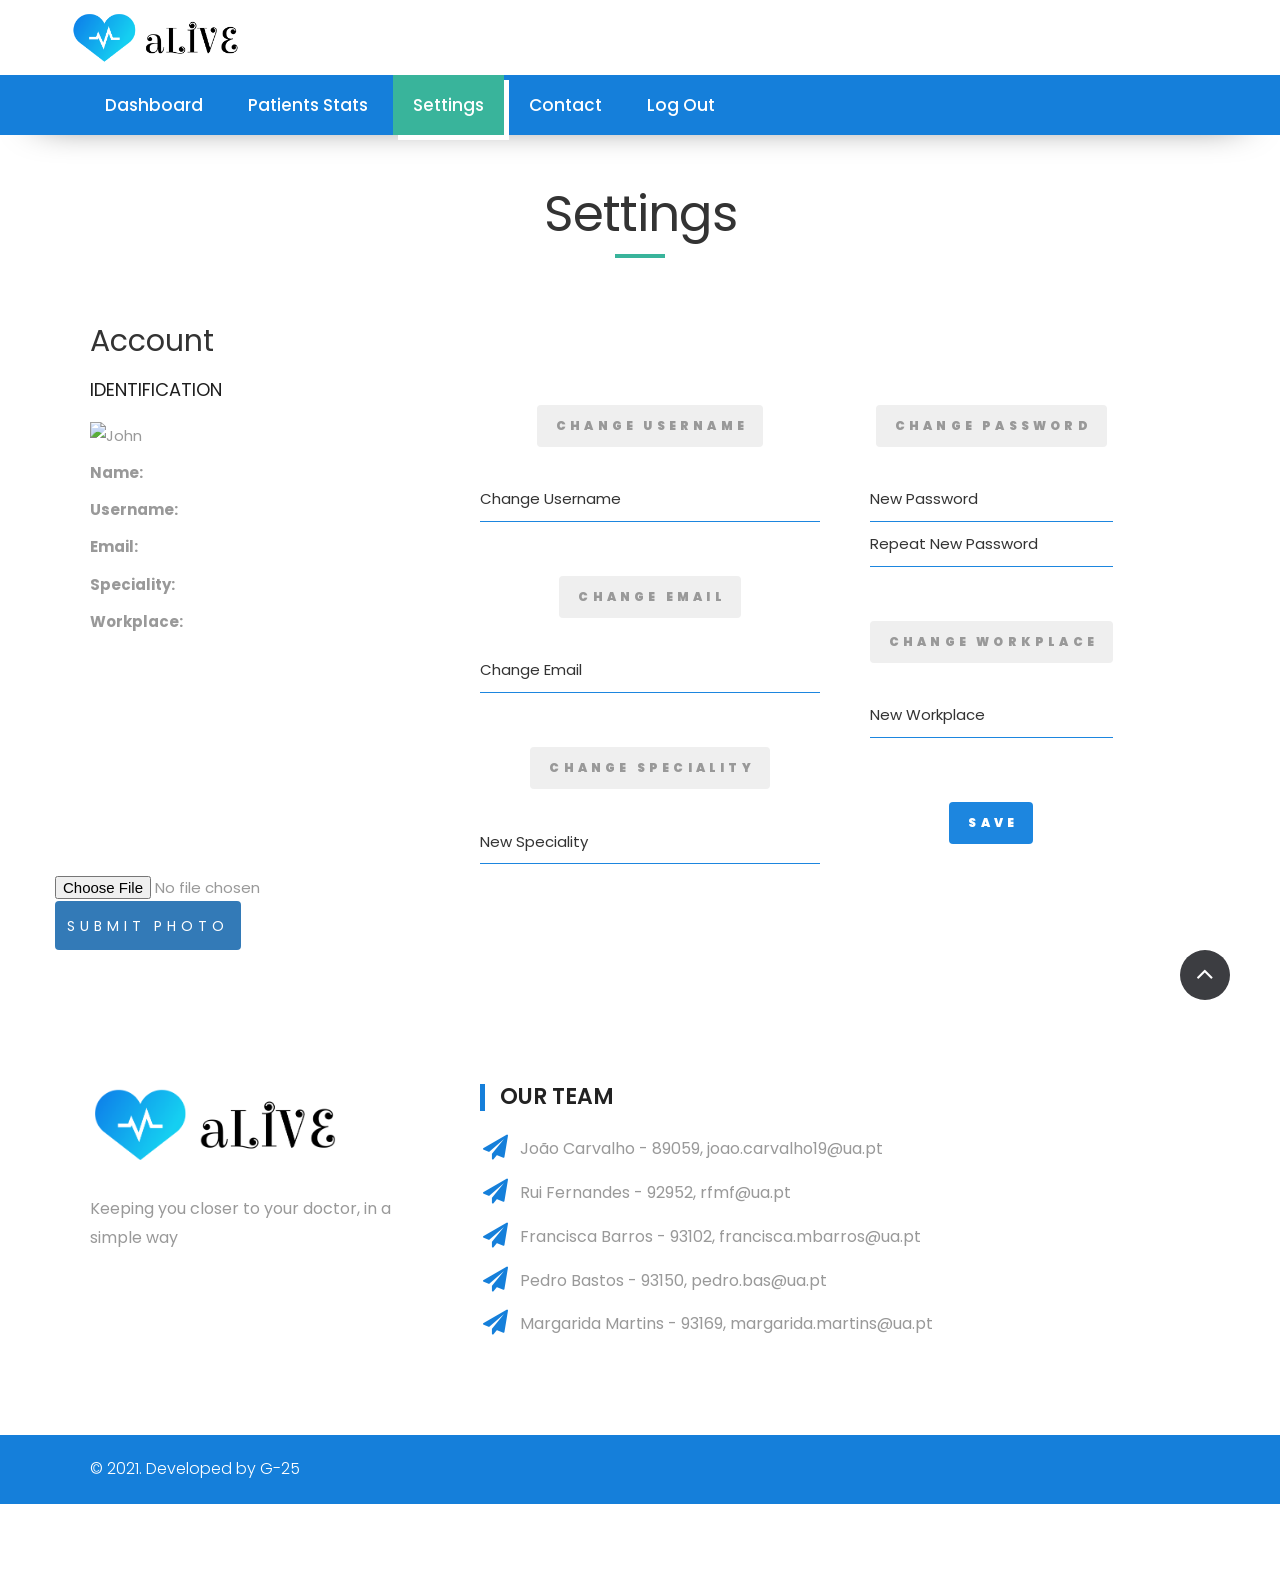
<file: Web_Site/settings_medic.html>
<!DOCTYPE html>
<html lang="en">
   <head>
      <!-- Basic -->
      <meta charset="utf-8">
      <meta http-equiv="X-UA-Compatible" content="IE=edge">
      <!-- Mobile Metas -->
      <meta name="viewport" content="width=device-width, initial-scale=1">
      <meta name="viewport" content="initial-scale=1, maximum-scale=1">
      <!-- Site Metas -->
      <title>aLIVE - Medical Care Software</title>
      <meta name="keywords" content="">
      <meta name="description" content="">
      <meta name="author" content="">
      <!-- Site Icons -->
      <link rel="shortcut icon" href="images/fevicon.ico.png" type="image/x-icon" />
      <link rel="apple-touch-icon" href="images/apple-touch-icon.png">
      <!-- Bootstrap CSS -->
      <link rel="stylesheet" href="css/bootstrap.min.css">
      <!-- Site CSS -->
      <link rel="stylesheet" href="style.css">
      <!-- Colors CSS -->
      <link rel="stylesheet" href="css/colors.css">
      <!-- ALL VERSION CSS -->
      <link rel="stylesheet" href="css/versions.css">
      <!-- Responsive CSS -->
      <link rel="stylesheet" href="css/responsive.css">
      <!-- Custom CSS -->
      <link rel="stylesheet" href="css/custom.css">
      <!-- SETTINGS CSS -->
      <link rel="stylesheet" href="viewmodel/css/settings.css">
      <!-- Websockets -->
      <script src="viewmodel/js/sockjs-0.3.4.js"></script>
      <script src="viewmodel/js/stomp.js"></script>
   
      <script type="text/javascript">

         cookie_array= document.cookie.split("&");
         var temp = cookie_array[0].trim();
         var jwt = temp.substring("access_token=".length,temp.length);
         var temp1 = cookie_array[2].trim();
         var id_medic = temp1.substring("id=".length,temp1.length);
         var stompClient = null;
         var socket = new SockJS('http://192.168.160.217:8080/chat');
         stompClient = Stomp.over(socket);
         var headers = {
            // additional header
            "Access-Control-Allow-Origin":"http://192.168.160.217",
            "Authorization":"Bearer "+ jwt
         };
         stompClient.connect(headers, function(frame) {

            stompClient.subscribe('/healthstatus/messages', function(messageOutput) {   
                  message= messageOutput.body.split(":");;
                  if (message[1]== id_medic){
                     $.ajax({
                     url: "http://192.168.160.217:8080/api/patients/"+ message[0],
                     headers:{"Access-Control-Allow-Origin":"http://192.168.160.217","Authorization":"Bearer "+ jwt},
                     }).done(function (results) {
                        document.getElementById('ModalPatient').innerHTML = " Patient "+ results['fullname']+" is in danger!";
                     });
                     $.ajax({
                     url: "http://192.168.160.217:8080/api/patients/"+  message[0]+'/latest',
                     headers:{"Access-Control-Allow-Origin":"http://192.168.160.217","Authorization":"Bearer "+ jwt},
                     }).done(function (results) {
                           document.getElementById('modal_latest_bp').innerHTML = '-> '+results[0].low_value;
                           document.getElementById('modal_latest_bt').innerHTML = '-> '+results[1].bodyTemp;
                           document.getElementById('modal_latest_hr').innerHTML = '-> '+results[2].heartRate;
                           document.getElementById('modal_latest_sl').innerHTML = '-> '+results[3].sugarLevel;
                           document.getElementById('modal_latest_ol').innerHTML = '-> '+results[4].oxygenLevel;
                           localStorage.setItem("mPatient",message[0]);
                           $('#myModal').modal("show");
                     });
                  }
            });
         });

      </script>
      <!-- Modernizer for Portfolio -->
      <script src="js/modernizer.js"></script>
      <!-- [if lt IE 9] -->
   </head>
   <body class="clinic_version">
      <!-- LOADER -->
      <div id="preloader">
         <img class="preloader" src="images/loaders/heart-loading2.gif" alt="">
      </div>
      <!-- END LOADER -->
      <!-- HEADER -->
      <header>
        <div class="header-top wow fadeIn">
           <div class="container">
               <img src="images/cover.png" alt="image" style="width: 15%;">
           </div>
        </div>
        <div class="header-bottom wow fadeIn">
           <div class="container">
              <nav class="main-menu">
                 <div class="navbar-header">
                    <button type="button" class="navbar-toggle collapsed" data-toggle="collapse" data-target="#navbar" aria-expanded="false" aria-controls="navbar"><i class="fa fa-bars" aria-hidden="true"></i></button>
                 </div>
                 <div id="navbar" class="navbar-collapse collapse">
                    <ul class="nav navbar-nav">
                       <li><a  href="medic_fp.html">Dashboard</a></li>
                       <li><a href="patients_stats.html">Patients Stats</a></li>
                       <li><a class="active" href="settings_medic.html">Settings</a></li>
                       <li><a data-scroll href="#getintouch">Contact</a></li>
                       <li><a href="#" id="logOut">Log Out</a></li>
                    </ul>
                 </div>
              </nav>
           </div>
        </div>
      </header>
      <!-- END HEADER -->
      <!--Alert Danger-->
      <div class="modal fade bd-example-modal-lg" tabindex="-1" role="dialog" id="myModal" aria-labelledby="myLargeModalLabel" aria-hidden="true">
         <div class="modal-dialog modal-lg">
            <div class="modal-content">

            <div class="modal-header">
               <h3 class="modal-title" id="ModalPatient"></h3>
               <button type="button" class="close" data-dismiss="modal" aria-label="Close">
                  <span aria-hidden="true">&times;</span>
               </button>
            </div>
            <div class="modal-body">
               <div class="container">
                  <div class="row">
                     <h3>Latest Values</h3>
                  </div>
                  <div class="row"> 
                     <div class="col-md-12"> <b>Blood Pressure</b>
                        <p id="modal_latest_bp"></p>
                     </div>
                  </div>
                  <div class="row"> 
                     <div class="col-md-12"> <b>Body Temperature</b>
                        <p id="modal_latest_bt"></p>
                     </div>
                  </div>
                  <div class="row"> 
                     <div class="col-md-12"> <b>Heart Rate</b>
                        <p id="modal_latest_hr"></p>
                     </div>
                  </div>

                  <div class="row"> 
                     <div  class="col-md-12"> <b>Sugar Level</b>
                        <p id="modal_latest_sl"></p>
                     </div>
                  </div>
                  <div class="row">
                     <div  class="col-md-12"> <b>Oxygen Saturation</b>
                        <p id="modal_latest_ol"></p>
                     </div>
                  </div>        
               </div>
            </div>
            <div class="modal-footer">
               <button type="button" class="btn btn-secondary" data-dismiss="modal">Close</button>
               <button type="button" class="btn btn-primary" onclick="goToPatient()">See patient data</button>
            </div>
            </div>
         </div>
      </div>
      <!--End Danger-->
      <hr><hr>
      <br>
      <!-- SETTINGS DIV -->
      <div id="settings" class="section wow fadeIn">
         <div class="container">
            <div class="card-body">
            <div class="heading">
               <h2>Settings</h2>
            </div>
            <!-- end title -->
            <!-- ACCOUNT -->
            <div class="row">
               <div class="col-12 col-lg-4 mb-3">
                  <h2 class="settings-header">Account</h2>
                  <h3>IDENTIFICATION</h3>
                  <p></p>
                  <img id="profilePic" alt="John" width="60%">
                  <p></p>
                  <b>Name: </b>
                  <em id ="userFullName"></em>
                  <p></p>
                  <b>Username: </b>
						<em id="userId"></em>
                  <p></p>
                  <b>Email: </b>
                  <em id="userEmail"></em>
                  <p></p>
                  <b>Speciality: </b>
						<em id="userSpeciality"></em>
                  <p></p>
                  <b>Workplace: </b>
                  <em id="userWorkplace"></em>
                  <br><br>
                  
               </div>
               <div class="col-md-4">
                  <br><br><br>
                  <p></p>
                  <div class="alignitems" style="margin-bottom: 30px;">
                     <input type="button" value="Change Username" name="changeUsername" id="changeUsernameMed"  class="switch-btn">
                  </div>
                  <div id="changeUserMed">
                     <input type="text" id="usernameSetMed" value="" placeholder="Change Username">
                  </div>
                  <br><br>
                  
                  <div class="alignitems" style="margin-bottom: 30px;">
                     <input type="button" value="Change Email" name="changeEmailMed" id="changeEmailMed"  class="switch-btn">
                  </div>
                  <div id="changeEmaMed">
						   <input type="text" id="emailSetMed" value="" placeholder="Change Email">
                  </div>
                  <br><br>
                  <div class="alignitems" style="margin-bottom: 30px;">
                     <input type="button" value="Change Speciality" name="changeSpeciality" id="changeSpecialityMed"  class="switch-btn">
                  </div>
                  <div id="changeSpecMed">
                     <input type="text" id="specialityMed" value="" placeholder="New Speciality">
                  </div>
               </div>
               <div class="col-md-3">
                  <br><br><br>
                  <p></p>
                  <div class="alignitems" style="margin-bottom: 30px;">
                     <input type="button" value="Change Password" name="changePassword" id="changePasswordMed"  class="switch-btn">
                  </div>
                  <div id="changePassMed">
                     <input type="password" id="passSetMed" value="" placeholder="New Password">
                     <input type="password" id="passSetMed2" value="" placeholder="Repeat New Password">
                  </div>
                  <br><br>
                  <div class="alignitems" style="margin-bottom: 30px;">
                     <input type="button" value="Change Workplace" name="changeWorkplace" id="changeWorkplaceMed"  class="switch-btn">
                  </div>
                  <div id="changePlaceMed">
                     <input type="text" id="workplaceMed" value="" placeholder="New Workplace">
                  </div>
                  <br><br>
                  <p class="text-danger mt-5 mb-0 d-none" id="setErrorMed"></p>
                  <div class="alignitems" style="margin-bottom: 30px;">
                     <button type="button" id="saveSettingsMed" style="background-color: #1d86df;color: white;">Save</button>
                  </div>
               </div>
               <div class="col-12" id="changeFoto" class="alignitems">
                  <input type="file" name="demo-name" id="fileSet">
                  <button class="btn btn-primary" onclick="changePhoto();">Submit Photo</button>
               </div>
               <br><br>
            </div>
            <!-- END ACCOUNT -->
         </div>
      </div>
            
      <!-- END SETTINGS-->

      <!-- FOOTER-->
      <footer id="footer" class="footer-area wow fadeIn">
         <div class="container" id="getintouch">
            <div class="row">
               <div class="col-md-4">
                  <div class="logo padding">
                     <a href=""><img src="images/cover.png" alt=""></a>
                     <p>Keeping you closer to your doctor, in a simple way</p>
                  </div>
               </div>
               <div class="col-md-8">
                  <div class="footer-info padding">
                     <h3>OUR TEAM</h3>
                     <p><i class="fa fa-paper-plane" aria-hidden="true"></i> João Carvalho - 89059, joao.carvalho19@ua.pt</p>
                     <p><i class="fa fa-paper-plane" aria-hidden="true"></i> Rui Fernandes - 92952, rfmf@ua.pt</p>
                     <p><i class="fa fa-paper-plane" aria-hidden="true"></i> Francisca Barros - 93102, francisca.mbarros@ua.pt</p>
                     <p><i class="fa fa-paper-plane" aria-hidden="true"></i> Pedro Bastos - 93150, pedro.bas@ua.pt</p>
                     <p><i class="fa fa-paper-plane" aria-hidden="true"></i> Margarida Martins - 93169, margarida.martins@ua.pt</p>
                  </div>
               </div>
               <div class="col-md-2">
               </div>
            </div>
         </div>
      </footer>
      <!-- COPYRIGHTS -->
      <div class="copyright-area wow fadeIn">
         <div class="container">
            <div class="row">
               <div class="col-md-8">
                  <div class="footer-text">
                     <p>© 2021. Developed by G-25</p>
                  </div>
               </div>
            </div>
         </div>
      </div>
      <!-- end copyrights -->
      <a href="#settings" data-scroll class="dmtop global-radius"><i class="fa fa-angle-up"></i></a>
      <!-- all js files -->
      <script src="js/all.js"></script>
      <!-- all plugins -->
      <script src="js/custom.js"></script>
      <!-- SETTINGS JS -->
     <script src="viewmodel/js/settings_medic.js"></script>
   </body>
</html>
</file>
<file: Web_Site/style.css>
/*------------------------------------------------------------------
    File Name: style.css
-------------------------------------------------------------------*/

/*------------------------------------------------------------------
    [Table of contents]

    1. IMPORT FONTS
    2. IMPORT FILES
    3. SKELETON
    4. WP CORE
    5. HEADER
    6. SECTIONS
    7. SECTIONS
    8. PORTFOLIO
    9. TESTIMONIALS
    10. PRICING TABLES
    11. ICON BOXES
    12. MESSAGE BOXES
    13. FEATURES
    14. CONTACT
    15. FOOTER
    16. MISC
    17. BUTTONS
-------------------------------------------------------------------*/


/*------------------------------------------------------------------
    IMPORT FONTS
-------------------------------------------------------------------*/

@import url(https://fonts.googleapis.com/css?family=Source+Sans+Pro:300,400,400i,600,700,900);
@import url(https://fonts.googleapis.com/css?family=Raleway:300,300i,400,400i,500,500i,600,600i,700,700i);
@import url(https://fonts.googleapis.com/css?family=Roboto:300,400,400i,500,500i,700,700i);
@import url(https://fonts.googleapis.com/css?family=Arvo:400,400i,700,700i);
@import url('https://fonts.googleapis.com/css?family=Poppins:100,100i,200,200i,300,300i,400,400i,500,500i,600,600i,700,700i,800,800i,900,900i');

/*------------------------------------------------------------------
    IMPORT FILES
-------------------------------------------------------------------*/

@import url(css/animate.css);
@import url(css/flaticon.css);
@import url(css/prettyPhoto.css);
@import url(css/owl.carousel.css);
@import url(css/font-awesome.min.css);

/*------------------------------------------------------------------
    SKELETON
-------------------------------------------------------------------*/

body {
    color: #999;
    font-size: 15px;
    font-family: 'Source Sans Pro', sans-serif;
    line-height: 1.80857;
}

body.demos .section {
    background: url(images/bg.png) repeat top center #f2f3f5;
}

body.demos .section-title img {
    max-width: 280px;
    display: block;
    margin: 10px auto;
}

body.demos .service-widget h3 {
    border-bottom: 1px solid #ededed;
    font-size: 18px;
    padding: 20px 0;
    background-color: #ffffff;
}

body.demos .service-widget {
    margin: 0 0 30px;
    padding: 30px;
    background-color: #fff
}

body.demos .container-fluid {
    max-width: 1080px
}

#tw {
    color: #fff;
}

a {
    color: #1f1f1f;
    text-decoration: none !important;
    outline: none !important;
    -webkit-transition: all .3s ease-in-out;
    -moz-transition: all .3s ease-in-out;
    -ms-transition: all .3s ease-in-out;
    -o-transition: all .3s ease-in-out;
    transition: all .3s ease-in-out;
}

h1,
h2,
h3,
h4,
h5,
h6 {
    letter-spacing: 0;
    font-weight: normal;
    position: relative;
    padding: 0 0 10px 0;
    font-weight: normal;
    line-height: 120% !important;
    color: #1f1f1f;
    margin: 0
}

h1 {
    font-size: 24px
}

h2 {
    font-size: 22px
}

h3 {
    font-size: 18px
}

h4 {
    font-size: 16px
}

h5 {
    font-size: 14px
}

h6 {
    font-size: 13px
}

h1 a,
h2 a,
h3 a,
h4 a,
h5 a,
h6 a {
    color: #212121;
    text-decoration: none!important;
    opacity: 1
}

h1 a:hover,
h2 a:hover,
h3 a:hover,
h4 a:hover,
h5 a:hover,
h6 a:hover {
    opacity: .8
}

a {
    color: #1f1f1f;
    text-decoration: none;
    outline: none;
}

a,
.btn {
    text-decoration: none !important;
    outline: none !important;
    -webkit-transition: all .3s ease-in-out;
    -moz-transition: all .3s ease-in-out;
    -ms-transition: all .3s ease-in-out;
    -o-transition: all .3s ease-in-out;
    transition: all .3s ease-in-out;
}

.btn-custom {
    margin-top: 20px;
    background-color: transparent !important;
    border: 2px solid #ddd;
    padding: 12px 40px;
    font-size: 16px;
}

.lead {
    font-size: 18px;
    line-height: 30px;
    color: #767676;
    margin: 0;
    padding: 0;
}

blockquote {
    margin: 20px 0 20px;
    padding: 30px;
}


/*------------------------------------------------------------------
    WP CORE
-------------------------------------------------------------------*/

.first {
    clear: both
}

.last {
    margin-right: 0
}

.alignnone {
    margin: 5px 20px 20px 0;
}

.alignitems {
    display: flex; 
    justify-content: center; 
    align-items: center;
}

.alignitems-right {
    display: flex; 
    justify-content: right; 
    align-items: right;
}

.alignitems-left {
    display: flex; 
    justify-content: left; 
    align-items: left;
}

.aligncenter,
div.aligncenter {
    display: block;
    margin: 5px auto 5px auto;
}

.alignright {
    float: right;
    margin: 10px 0 20px 20px;
}

.alignleft {
    float: left;
    margin: 10px 20px 20px 0;
}

a img.alignright {
    float: right;
    margin: 10px 0 20px 20px;
}

a img.alignnone {
    margin: 10px 20px 20px 0;
}

a img.alignleft {
    float: left;
    margin: 10px 20px 20px 0;
}

a img.aligncenter {
    display: block;
    margin-left: auto;
    margin-right: auto
}

.wp-caption {
    background: #fff;
    border: 1px solid #f0f0f0;
    max-width: 96%;
    /* Image does not overflow the content area */
    padding: 5px 3px 10px;
    text-align: center;
}

.wp-caption.alignnone {
    margin: 5px 20px 20px 0;
}

.wp-caption.alignleft {
    margin: 5px 20px 20px 0;
}

.wp-caption.alignright {
    margin: 5px 0 20px 20px;
}

.wp-caption img {
    border: 0 none;
    height: auto;
    margin: 0;
    max-width: 98.5%;
    padding: 0;
    width: auto;
}

.wp-caption p.wp-caption-text {
    font-size: 11px;
    line-height: 17px;
    margin: 0;
    padding: 0 4px 5px;
}


/* Text meant only for screen readers. */

.screen-reader-text {
    clip: rect(1px, 1px, 1px, 1px);
    position: absolute !important;
    height: 1px;
    width: 1px;
    overflow: hidden;
}

.screen-reader-text:focus {
    background-color: #f1f1f1;
    border-radius: 3px;
    box-shadow: 0 0 2px 2px rgba(0, 0, 0, 0.6);
    clip: auto !important;
    color: #21759b;
    display: block;
    font-size: 14px;
    font-size: 0.875rem;
    font-weight: bold;
    height: auto;
    left: 5px;
    line-height: normal;
    padding: 15px 23px 14px;
    text-decoration: none;
    top: 5px;
    width: auto;
    z-index: 100000;
    /* Above WP toolbar. */
}


/*------------------------------------------------------------------
    HEADER
-------------------------------------------------------------------*/

.megamenu .nav,
.megamenu .collapse,
.megamenu .dropup,
.megamenu .dropdown {
    position: static;
}

.megamenu .container-fluid {
    position: relative;
}

.megamenu .dropdown-menu {
    left: auto;
}

.megamenu .megamenu-content {
    padding: 20px 30px;
}

.megamenu .dropdown.megamenu-fw .dropdown-menu {
    left: 0;
    right: 0;
}

.megamenu .list-unstyled {
    min-width: 200px;
}

.header_style_01 {
    background-color: rgba(255, 255, 255, 0.1);
    display: block;
    left: 0;
    padding: 20px 40px !important;
    position: absolute;
    right: 0;
    top: 0;
    width: 100%;
    z-index: 111;
}

.header_style_01 .navbar-default {
    background-color: transparent;
    border: 0;
}

.header_style_01 .navbar,
.header_style_01 .navbar-nav,
.header_style_01 .navbar-default,
.header_style_01 .nav {
    margin-bottom: 0 !important;
}

.header_style_01 .navbar-brand {
    padding: 2px 15px 0 15px;
}

.header_style_01 .navbar-default .navbar-nav > li > a {
    border-radius: 0;
    color: #ffffff !important;
    font-size: 15px;
    font-style: normal;
    font-weight: 400;
    text-transform: capitalize;
    background-color: transparent;
}

.header_style_01 .navbar-default .navbar-nav > li a {
    background-color: transparent !important;
}

.header_style_01 .navbar-default .navbar-nav > li:hover a,
.header_style_01 .navbar-default .navbar-nav > li:focus a {
    opacity: 0.7;
    filter: alpha(opacity=70);
    /* For IE8 and earlier */
}

.header_style_01 .navbar-right > li {
    margin-top: 2px;
    -webkit-transition: all .3s ease-in-out;
    -moz-transition: all .3s ease-in-out;
    -ms-transition: all .3s ease-in-out;
    -o-transition: all .3s ease-in-out;
    transition: all .3s ease-in-out;
}

.header_style_01 .navbar-right > li > a {
    padding-bottom: 10px;
    padding-top: 10px;
}

li.social-links {
    margin: 0 8px;
}

li.social-links a {
    padding: 13px 0 !important;
}

.affix-top {
    overflow: hidden;
    visibility: visible;
    opacity: 1;
    top: -100%;
}

.affix {
    top: 0;
    left: 0;
    right: 0;
    width: 100%;
    padding: 20px 40px;
    background-color: #1f1f1f !important;
    -webkit-transition: visibility 0.95s ease-in-out, opacity 0.95s ease-in-out, bottom 0.95s ease-in-out, top 0.95s ease-in-out, left 0.95s ease-in-out, right 0.95s ease-in-out;
    -moz-transition: visibility 0.95s ease-in-out, opacity 0.95s ease-in-out, bottom 0.95s ease-in-out, top 0.95s ease-in-out, left 0.95s ease-in-out, right 0.95s ease-in-out;
    -o-transition: visibility 0.95s ease-in-out, opacity 0.95s ease-in-out, bottom 0.95s ease-in-out, top 0.95s ease-in-out, left 0.95s ease-in-out, right 0.95s ease-in-out;
    transition: visibility 0.95s ease-in-out, opacity 0.95s ease-in-out, top 0.95s ease-in-out, bottom 0.95s ease-in-out, left 0.95s ease-in-out, right 0.95s ease-in-out;
}

.navbar-nav li {
    position: relative;
}

.navbar-nav span {
    font-size: 24px;
    position: absolute;
    right: 2px;
    top: 13px;
}


/*------------------------------------------------------------------
    SECTIONS
-------------------------------------------------------------------*/

.parallax {
    background-attachment: fixed;
    background-size: cover;
    height: 100%;
    padding: 120px 0;
    position: relative;
    width: 100%;
}

.parallax.parallax-off {
    background-attachment: scroll !important;
    display: block;
    height: 100%;
    min-height: 100%;
    overflow: hidden;
    position: relative;
    background-position: center center;
    vertical-align: sub;
    width: 100%;
    z-index: 2;
}

.no-scroll-xy {
    overflow: hidden !important;
    -webkit-transition: all .4s ease-in-out;
    -moz-transition: all .4s ease-in-out;
    -ms-transition: all .4s ease-in-out;
    -o-transition: all .4s ease-in-out;
    transition: all .4s ease-in-out;
}

.section {
    display: block;
    position: relative;
    overflow: hidden;
    padding: 120px 0;
}

.noover {
    overflow: visible;
}

.noover .btn-dark {
    border: 0 !important;
}

.nopad {
    padding: 0;
}

.nopadtop {
    padding-top: 0;
}

.section.wb {
    background-color: #ffffff;
}

.section.lb {
    background-color: #f2f3f5;
}

.section.db {
    background-color: #1f1f1f;
}

.section.color1 {
    background-color: #448AFF;
}

.first-section {
    display: block;
    position: relative;
    overflow: hidden;
    padding: 16em 0 13em;
}

.first-section h2 {
    color: #ffffff;
    font-size: 68px;
    font-weight: 300;
    text-transform: capitalize;
    display: block;
    margin: 0;
    padding: 0 0 30px;
    position: relative;
}

.first-section .lead {
    font-size: 21px;
    font-weight: 300;
    padding: 0 0 40px;
    margin: 0;
    line-height: inherit;
    color: #ffffff;
}

.macbookright {
    width: 980px;
    position: absolute;
    right: -15%;
    bottom: -6%;
}

.section-title {
    display: block;
    position: relative;
    margin-bottom: 60px;
}

.section-title p {
    color: #999;
    font-weight: 400;
    font-size: 18px;
    line-height: 33px;
    margin: 0;
}

.section-title h3 {
    font-size: 42px;
    font-weight: 300;
    line-height: 62px;
    margin: 0 0 25px;
    padding: 0;
    text-transform: none;
}

.section.colorsection p,
.section.colorsection h3,
.section.db h3 {
    color: #ffffff;
}


/*------------------------------------------------------------------
    PORTFOLIO
-------------------------------------------------------------------*/

.item-h2,
.item-h1 {
    height: 100% !important;
    height: auto !important;
}

.isotope-item {
    z-index: 2;
    padding: 0;
}

.isotope-hidden.isotope-item {
    pointer-events: none;
    z-index: 1;
}

.isotope,
.isotope .isotope-item {
    /* change duration value to whatever you like */
    -webkit-transition-duration: 0.8s;
    -moz-transition-duration: 0.8s;
    transition-duration: 0.8s;
}

.isotope {
    -webkit-transition-property: height, width;
    -moz-transition-property: height, width;
    transition-property: height, width;
}

.isotope .isotope-item {
    -webkit-transition-property: -webkit-transform, opacity;
    -moz-transition-property: -moz-transform, opacity;
    transition-property: transform, opacity;
}

.portfolio-filter ul {
    padding: 0;
    z-index: 2;
    display: block;
    position: relative;
    margin: 0;
}

.portfolio-filter ul li {
    border-radius: 0;
    display: inline-block;
    margin: 0 5px 0 0;
    text-decoration: none;
    text-transform: uppercase;
    vertical-align: middle;
}

.portfolio-filter ul li:last-child:after {
    content: "";
}

.portfolio-filter ul li .btn-dark {
    box-shadow: none;
    background-color: transparent;
    border: 1px solid #e6e7e6 !important;
    color: #1f1f1f;
    font-weight: 400;
    font-size: 13px;
    padding: 10px 30px;
}

.da-thumbs {
    list-style: none;
    position: relative;
    padding: 0;
}

.da-thumbs .pitem {
    margin: 0;
    padding: 15px;
    position: relative;
}

.da-thumbs .pitem a,
.da-thumbs .pitem a img {
    display: block;
    position: relative;
}

.da-thumbs .pitem a {
    overflow: hidden;
}

.da-thumbs .pitem a div {
    position: absolute;
    background-color: rgba(0, 0, 0, 0.8);
    width: 100%;
    height: 100%;
}

.da-thumbs .pitem a div h3 {
    display: block;
    color: #ffffff;
    font-size: 20px;
    padding: 30px 15px;
    text-transform: capitalize;
    font-weight: normal;
}

.da-thumbs .pitem a div h3 small {
    display: block;
    color: #ffffff;
    margin-top: 5px;
    font-size: 13px;
    font-weight: 300;
}

.da-thumbs .pitem a div i {
    background-color: #1f1f1f;
    position: absolute;
    color: #ffffff !important;
    bottom: 0;
    font-size: 15px;
    z-index: 12;
    right: 0;
    width: 40px;
    height: 40px;
    line-height: 40px;
    text-align: center;
}


/*------------------------------------------------------------------
    TESTIMONIALS
-------------------------------------------------------------------*/

.logos img {
    margin: auto;
    display: block;
    text-align: center;
    width: 100%;
    opacity: 0.3;
}

.logos img:hover {
    opacity: 0.5;
}

.desc h3 i {
    color: #2f2f2f;
    font-size: 37px;
    vertical-align: middle;
    margin-right: 12px;
}

.desc {
    padding: 30px;
    position: relative;
    background: #000;
    border: 1px solid #111111;
}

.testi-meta {
    display: block;
    margin-top: 20px;
}

.testimonial h4 {
    font-size: 18px;
    color: #ffffff;
    padding: 13px 0 0;
}

.testimonial img {
    max-width: 55px;
}

.testimonial small {
    margin-top: 7px;
    font-size: 16px;
    display: block;
}

.testimonial {
    background-color: transparent;
}

.testimonial h3 {
    padding: 0 0 10px;
    font-size: 20px;
    font-weight: 300;
}

.testimonial small,
.testimonial .lead {
    background-color: transparent;
    color: #aaa;
    display: block;
    font-size: 16px;
    font-style: italic;
    line-height: 30px;
    margin: 0;
    padding: 0;
    position: relative;
}

.testimonial p:after {
    display: none;
}


/*------------------------------------------------------------------
    PRICING TABLES
-------------------------------------------------------------------*/

.pricing-table {
    margin: 50px 0 0 0;
    background: #fff;
    box-shadow: 0 5px 14px rgba(0, 0, 0, 0.1);
}

.pricing-table i {
    width: 30px;
    color: #c2c2c2;
    display: inline-block;
    margin-right: 10px;
    padding-right: 5px;
    border-right: 1px solid #ececec;
}

.pricing-table .btn-dark {
    padding: 10px 24px;
    font-size: 15px;
}

.pricing-table strong {
    font-weight: 600;
    margin-right: 6px;
    color: #1f1f1f;
}

.pricing-table-header {
    padding: 30px 0 25px 0;
    background: #ffffff;
}

.pricing-table-header h2 {
    font-size: 31px;
    margin: 0;
    padding: 0;
    font-weight: 300;
}

.pricing-table-header h3 {
    font-size: 15px;
    font-weight: 600;
    color: #aaaaaa;
    margin-top: 10px;
    text-transform: uppercase;
}

.pricing-table-space {
    height: 10px;
}

.pricing-table-text {
    margin: 15px 30px 0 30px;
    padding: 0 10px 15px 10px;
    border-bottom: 1px solid #ececec;
    font-weight: 300;
    line-height: 30px;
    color: #c2c2c2;
    font-size: 16px;
}

.pricing-table-text p {
    font-weight: 400;
}

.pricing-table-features {
    margin: 15px 30px 0 30px;
    padding: 0 10px 15px 30px;
    border-bottom: 1px solid #ececec;
    text-align: left;
    line-height: 30px;
    font-size: 16px;
    color: #c2c2c2;
}

.pricing-table-highlighted h3,
.pricing-table-highlighted h2 {
    color: #ffffff !important;
}

.pricing-table-sign-up {
    margin-top: 25px;
    padding-bottom: 30px;
}


/* Highlighted table */

.pricing-table-highlighted {
    margin-top: 0;
}

.m130 {
    margin-top: 130px;
}

.nav-pills {
    border: 1px solid #e1e1e1;
}

.nav-pills > li {
    width: 50%;
    padding: 10px;
    float: left;
    margin: 0 !important;
}

.nav-pills > li > a {
    margin: 0!important;
    text-align: center;
    background-color: #f4f4f4;
}


/*------------------------------------------------------------------
    ICON BOXES
-------------------------------------------------------------------*/

.icon-wrapper {
    position: relative;
    cursor: pointer;
    display: block;
    z-index: 1;
}

.icon-wrapper i {
    width: 75px;
    height: 75px;
    text-align: center;
    line-height: 75px;
    font-size: 28px;
    background-color: #f2f3f5;
    color: #1f1f1f;
    margin-top: 0;
}

.small-icons.icon-wrapper:hover i,
.small-icons.icon-wrapper:hover i:hover,
.small-icons.icon-wrapper i {
    width: auto !important;
    height: auto !important;
    line-height: 1 !important;
    padding: 0 !important;
    color: #e3e3e3 !important;
    background-color: transparent !important;
    background: none !important;
    margin-right: 10px !important;
    vertical-align: middle;
    font-size: 24px !important;
}

.small-icons.icon-wrapper h3 {
    font-size: 18px;
    padding-bottom: 5px;
}

.small-icons.icon-wrapper p {
    padding: 0;
    margin: 0;
}

.icon-wrapper h3 {
    font-size: 21px;
    padding: 0 0 15px;
    margin: 0;
}

.icon-wrapper p {
    margin-bottom: 0;
    padding-left: 95px;
}

.icon-wrapper p small {
    display: block;
    color: #999;
    margin-top: 10px;
    text-transform: none;
    font-weight: 600;
    font-size: 16px;
}

.icon-wrapper p small:after {
    content: "\f105";
    font-family: FontAwesome;
    margin-left: 5px;
    font-size: 11px;
}

.effect-1 {
    display: inline-block;
    cursor: pointer;
    text-align: center;
    position: relative;
    text-decoration: none;
    z-index: 1;
}

.effect-1:after {
    pointer-events: none;
    position: absolute;
    width: 100%;
    height: 100%;
    border-radius: 50%;
    content: '';
    -webkit-box-sizing: content-box;
    -moz-box-sizing: content-box;
    box-sizing: content-box;
}

.effect-1 {
    -webkit-transition: background 0.2s, color 0.2s;
    -moz-transition: background 0.2s, color 0.2s;
    transition: background 0.2s, color 0.2s;
}

.effect-1:after {
    top: -7px;
    left: -7px;
    padding: 7px;
    box-shadow: 0 0 0 2px #2750ff;
    -webkit-transition: -webkit-transform 0.2s, opacity 0.2s;
    -webkit-transform: scale(.8);
    -moz-transition: -moz-transform 0.2s, opacity 0.2s;
    -moz-transform: scale(.8);
    -ms-transform: scale(.8);
    transition: transform 0.2s, opacity 0.2s;
    transform: scale(.8);
    opacity: 0;
}

.effect-1:hover:after {
    -webkit-transform: scale(1);
    -moz-transform: scale(1);
    -ms-transform: scale(1);
    transform: scale(1);
    opacity: 1;
}

.effect-1:after {
    -webkit-transform: scale(1.2);
    -moz-transform: scale(1.2);
    -ms-transform: scale(1.2);
    transform: scale(1.2);
}

.effect-1:hover:after {
    -webkit-transform: scale(1);
    -moz-transform: scale(1);
    -ms-transform: scale(1);
    transform: scale(1);
    opacity: 1;
}


/*------------------------------------------------------------------
    MESSAGE BOXES
-------------------------------------------------------------------*/

.service-widget h3 {
    font-size: 21px;
    color: #ffffff;
    padding: 20px 0 12px;
    margin: 0;
}

.service-widget h3 a,
.section.wb .service-widget h3,
.section.lb .service-widget h3 {
    color: #1f1f1f;
}

.service-widget p {
    margin-bottom: 0;
    padding-bottom: 0;
}

.message-box h4 {
    text-transform: uppercase;
    padding: 0;
    margin: 0 0 5px;
    font-weight: 600;
    letter-spacing: 0.5px;
    font-size: 15px;
    color: #999;
}

.message-box h2 {
    font-size: 38px;
    font-weight: 300;
    padding: 0 0 10px;
    margin: 0;
    line-height: 62px;
    margin-top: 0;
    text-transform: none;
}

.message-box p {
    margin-bottom: 20px;
}

.message-box .lead {
    padding-top: 10px;
    font-size: 19px;
    font-style: italic;
    color: #999;
    padding-bottom: 0;
}

.post-media {
    position: relative;
}

.post-media img {
    width: 100%;
}

.playbutton {
    position: absolute;
    color: #ffffff !important;
    top: 40%;
    font-size: 60px;
    z-index: 12;
    left: 0;
    right: 0;
    text-align: center;
    margin: -20px auto;
}

.hoverbutton {
    background-color: rgba(255, 255, 255, 0.8);
    position: absolute;
    color: #1f1f1f !important;
    top: 48%;
    font-size: 21px;
    z-index: 12;
    left: 0;
    opacity: 0;
    right: 0;
    width: 50px;
    height: 50px;
    line-height: 50px;
    text-align: center;
    margin: -20px auto;
}

.service-widget:hover .hoverbutton {
    opacity: 1;
}

hr.hr1 {
    position: relative;
    margin: 60px 0;
    border: 1px dashed #f2f3f5;
}

hr.hr2 {
    position: relative;
    margin: 17px 0;
    border: 1px dashed #f2f3f5;
}

hr.hr3 {
    position: relative;
    margin: 25px 0 30px 0;
    border: 1px dashed #f2f3f5;
}

hr.invis {
    border-color: transparent;
}

hr.invis1 {
    margin: 10px 0;
    border-color: transparent;
}

.section.parallax hr.hr1 {
    border-color: rgba(255, 255, 255, 0.1);
}

.sep1 {
    display: block;
    position: absolute;
    content: '';
    width: 40px;
    height: 40px;
    bottom: -20px;
    left: 50%;
    margin-left: -14px;
    background-color: #1f1f1f;
    -ms-transform: rotate(45deg);
    -webkit-transform: rotate(45deg);
    transform: rotate(45deg);
    z-index: 1;
}

.sep2 {
    display: block;
    position: absolute;
    content: '';
    width: 40px;
    height: 40px;
    top: -20px;
    left: 50%;
    margin-left: -14px;
    background-color: #1f1f1f;
    -ms-transform: rotate(45deg);
    -webkit-transform: rotate(45deg);
    transform: rotate(45deg);
    z-index: 1;
}


/* Divider Styles */

.divider-wrapper {
    width: 100%;
    box-shadow: 0 5px 14px rgba(0, 0, 0, 0.1);
    height: 540px;
    margin: 0 auto;
    position: relative;
}

.divider-wrapper:hover {
    cursor: none;
}

.divider-bar {
    position: absolute;
    width: 10px;
    left: 50%;
    top: -10px;
    bottom: -15px;
}

.code-wrapper {
    border: 1px solid #ffffff;
    display: block;
    overflow: hidden;
    width: 100%;
    height: 100%;
    position: relative;
    background: url("uploads/code.jpg") no-repeat;
}

.design-wrapper {
    overflow: hidden;
    position: absolute;
    top: 0;
    left: 0;
    right: 0;
    bottom: 0;
    -webkit-transform: translateX(50%);
    transform: translateX(50%);
}

.design-image {
    display: block;
    width: 100%;
    height: 100%;
    position: relative;
    -webkit-transform: translateX(-50%);
    transform: translateX(-50%);
    background: url("uploads/design.jpg") no-repeat;
}


/*------------------------------------------------------------------
    FEATURES
-------------------------------------------------------------------*/

.customwidget h1 {
    font-size: 44px;
    color: #ffffff;
    padding: 15px 0 25px;
    margin: 0;
    line-height: 1 !important;
    font-weight: 300;
}

.customwidget ul {
    padding: 0;
    display: block;
    margin-bottom: 30px;
}

.customwidget li i {
    margin-right: 5px;
}

.customwidget li {
    color: #ffffff;
    margin-right: 10px;
}

.image-center img {
    position: relative;
    margin: 0 0 -208px;
    z-index: 10;
    padding-right: 30px;
    text-align: center;
}

.customwidget p {
    font-style: italic;
    font-size: 18px;
    padding: 0 0 10px;
}

.img-center img {
    width: 100%;
    box-shadow: 0 5px 14px rgba(0, 0, 0, 0.1);
}

.img-center {
    margin: auto;
}

#features li p {
    margin-bottom: 0;
    padding-bottom: 0;
}

#features li {
    display: table;
    width: 100%;
    margin: 35px 0;
    cursor: pointer;
}

.features-left,
.features-right {
    padding: 0 10px;
}

.features-right li:last-child,
.features-left li:last-child {
    margin-bottom: 0px;
    padding-bottom: 0 !important;
}

.features-right li i,
.features-left li i {
    width: 68px;
    height: 68px;
    line-height: 68px;
    display: table;
    border-radius: 50%;
    font-size: 26px;
    background-color: #f2f3f5;
    margin: 0 auto 22px;
    position: relative;
    text-align: center;
    z-index: 55;
    transition: .4s;
    padding: 0;
}

#features i img {
    display: table;
    margin: 0 auto;
}

.features-left li i:before,
.features-right li i:before {
    text-align: center;
}

.features-right li i .ico-current,
.features-left li i .ico-current {
    opacity: 1;
    transition: .4s;
    visibility: visible;
}

.features-right li i .ico-hover,
.features-left li i .ico-hover {
    opacity: 0;
    transition: .4s;
    visibility: hidden;
    top: 19px;
}

.features-right li:hover .ico-current,
.features-left li:hover .ico-current {
    opacity: 0;
    transition: .4s;
    visibility: hidden;
}

.features-right li:hover .ico-hover,
.features-left li:hover .ico-hover {
    opacity: 1;
    transition: .4s;
    visibility: visible;
}

.features-right i {
    float: left;
}

.fr-inner {
    margin-left: 90px;
}

.features-left i {
    float: right;
}

.fl-inner {
    text-align: right;
    margin-right: 90px;
}

#features h4 {
    text-transform: capitalize;
    margin: 0;
    font-size: 19px;
}


/*------------------------------------------------------------------
    CONTACT
-------------------------------------------------------------------*/

.bootstrap-select {
    width: 100% \0;
    /*IE9 and below*/
}

.bootstrap-select > .dropdown-toggle {
    width: 100%;
    padding-right: 25px;
}

.has-error .bootstrap-select .dropdown-toggle,
.error .bootstrap-select .dropdown-toggle {
    border-color: #b94a48;
}

.bootstrap-select.fit-width {
    width: auto !important;
}

.bootstrap-select:not([class*="col-"]):not([class*="form-control"]):not(.input-group-btn) {
    width: 100%;
}

.bootstrap-select .dropdown-toggle:focus {
    outline: thin dotted #333333 !important;
    outline: 5px auto -webkit-focus-ring-color !important;
    outline-offset: -2px;
}

.bootstrap-select.form-control {
    margin-bottom: 0;
    padding: 0;
    border: none;
}

.bootstrap-select.form-control:not([class*="col-"]) {
    width: 100%;
}

.bootstrap-select.form-control.input-group-btn {
    z-index: auto;
}

.bootstrap-select.btn-group:not(.input-group-btn),
.bootstrap-select.btn-group[class*="col-"] {
    float: none;
    display: inline-block;
    margin-left: 0;
}

.bootstrap-select.btn-group.dropdown-menu-right,
.bootstrap-select.btn-group[class*="col-"].dropdown-menu-right,
.row .bootstrap-select.btn-group[class*="col-"].dropdown-menu-right {
    float: right;
}

.form-inline .bootstrap-select.btn-group,
.form-horizontal .bootstrap-select.btn-group,
.form-group .bootstrap-select.btn-group {
    margin-bottom: 0;
}

.form-group-lg .bootstrap-select.btn-group.form-control,
.form-group-sm .bootstrap-select.btn-group.form-control {
    padding: 0;
}

.form-inline .bootstrap-select.btn-group .form-control {
    width: 100%;
}

.bootstrap-select.btn-group.disabled,
.bootstrap-select.btn-group > .disabled {
    cursor: not-allowed;
}

.bootstrap-select.btn-group.disabled:focus,
.bootstrap-select.btn-group > .disabled:focus {
    outline: none !important;
}

.bootstrap-select.btn-group .dropdown-toggle .filter-option {
    display: inline-block;
    overflow: hidden;
    width: 100%;
    text-align: left;
}

.bootstrap-select.btn-group .dropdown-toggle .fa-angle-down {
    position: absolute;
    top: 30% !important;
    right: -5px;
    vertical-align: middle;
}

.bootstrap-select.btn-group[class*="col-"] .dropdown-toggle {
    width: 100%;
}

.bootstrap-select.btn-group .dropdown-menu {
    border: 1px solid #ededed;
    box-shadow: none;
    box-sizing: border-box;
    min-width: 100%;
    padding: 20px 10px;
    z-index: 1035;
}

.dropdown-menu > li > a {
    background-color: transparent !important;
    color: #bcbcbc !important;
    font-size: 15px;
    padding: 10px 20px;
}

.bootstrap-select.btn-group .dropdown-menu.inner {
    position: static;
    float: none;
    border: 0;
    padding: 0;
    margin: 0;
    border-radius: 0;
    -webkit-box-shadow: none;
    box-shadow: none;
}

.bootstrap-select.btn-group .dropdown-menu li {
    position: relative;
}

.bootstrap-select.btn-group .dropdown-menu li.active small {
    color: #fff;
}

.bootstrap-select.btn-group .dropdown-menu li.disabled a {
    cursor: not-allowed;
}

.bootstrap-select.btn-group .dropdown-menu li a {
    cursor: pointer;
}

.bootstrap-select.btn-group .dropdown-menu li a.opt {
    position: relative;
    padding-left: 2.25em;
}

.bootstrap-select.btn-group .dropdown-menu li a span.check-mark {
    display: none;
}

.bootstrap-select.btn-group .dropdown-menu li a span.text {
    display: inline-block;
}

.bootstrap-select.btn-group .dropdown-menu li small {
    padding-left: 0.5em;
}

.bootstrap-select.btn-group .dropdown-menu .notify {
    position: absolute;
    bottom: 5px;
    width: 96%;
    margin: 0 2%;
    min-height: 26px;
    padding: 3px 5px;
    background: #f5f5f5;
    border: 1px solid #e3e3e3;
    -webkit-box-shadow: inset 0 1px 1px rgba(0, 0, 0, 0.05);
    box-shadow: inset 0 1px 1px rgba(0, 0, 0, 0.05);
    pointer-events: none;
    opacity: 0.9;
    -webkit-box-sizing: border-box;
    -moz-box-sizing: border-box;
    box-sizing: border-box;
}

.bootstrap-select.btn-group .no-results {
    padding: 3px;
    background: #f5f5f5;
    margin: 0 5px;
    white-space: nowrap;
}

.bootstrap-select.btn-group.fit-width .dropdown-toggle .filter-option {
    position: static;
}

.bootstrap-select.btn-group.fit-width .dropdown-toggle .caret {
    position: static;
    top: auto;
    margin-top: 4px;
}

.bootstrap-select.btn-group.show-tick .dropdown-menu li.selected a span.check-mark {
    position: absolute;
    display: inline-block;
    right: 15px;
    margin-top: 5px;
}

.bootstrap-select.btn-group.show-tick .dropdown-menu li a span.text {
    margin-right: 34px;
}

.bootstrap-select.show-menu-arrow.open > .dropdown-toggle {
    z-index: 1036;
}

.bootstrap-select.show-menu-arrow .dropdown-toggle:before {
    content: '';
    border-left: 7px solid transparent;
    border-right: 7px solid transparent;
    border-bottom: 7px solid rgba(204, 204, 204, 0.2);
    position: absolute;
    bottom: -4px;
    left: 9px;
    display: none;
}

.bootstrap-select.show-menu-arrow .dropdown-toggle:after {
    content: '';
    border-left: 6px solid transparent;
    border-right: 6px solid transparent;
    border-bottom: 6px solid white;
    position: absolute;
    bottom: -4px;
    left: 10px;
    display: none;
}

.bootstrap-select.show-menu-arrow.dropup .dropdown-toggle:before {
    bottom: auto;
    top: -3px;
    border-top: 7px solid rgba(204, 204, 204, 0.2);
    border-bottom: 0;
}

.bootstrap-select.show-menu-arrow.dropup .dropdown-toggle:after {
    bottom: auto;
    top: -3px;
    border-top: 6px solid white;
    border-bottom: 0;
}

.bootstrap-select.show-menu-arrow.pull-right .dropdown-toggle:before {
    right: 12px;
    left: auto;
}

.bootstrap-select.show-menu-arrow.pull-right .dropdown-toggle:after {
    right: 13px;
    left: auto;
}

.bootstrap-select.show-menu-arrow.open > .dropdown-toggle:before,
.bootstrap-select.show-menu-arrow.open > .dropdown-toggle:after {
    display: block;
}

.bs-searchbox,
.bs-actionsbox,
.bs-donebutton {
    padding: 4px 8px;
}

.bs-actionsbox {
    float: left;
    width: 100%;
    -webkit-box-sizing: border-box;
    -moz-box-sizing: border-box;
    box-sizing: border-box;
}

.bs-actionsbox .btn-group button {
    width: 50%;
}

.bs-donebutton {
    float: left;
    width: 100%;
    -webkit-box-sizing: border-box;
    -moz-box-sizing: border-box;
    box-sizing: border-box;
}

.bs-donebutton .btn-group button {
    width: 100%;
}

.bs-searchbox + .bs-actionsbox {
    padding: 0 8px 4px;
}

.bs-searchbox .form-control {
    margin-bottom: 0;
    width: 100%;
}

select.bs-select-hidden,
select.selectpicker {
    display: none !important;
}

select.mobile-device {
    position: absolute !important;
    top: 0;
    left: 0;
    display: block !important;
    width: 100%;
    height: 100% !important;
    opacity: 0;
}


/*# sourceMappingURL=bootstrap-select.css.map */

.bootstrap-select > .btn {
    background: rgba(0, 0, 0, 0) none repeat scroll 0 0;
    font-size: 15px;
    height: 33px;
    box-shadow: none !important;
    border: 0 !important;
    padding: 0;
    width: 100%;
    color: #bcbcbc !important;
}

.contact_form {
    border: 1px solid #ededed;
    box-shadow: 0 5px 14px rgba(0, 0, 0, 0.1);
    background-color: #f2f3f5;
    padding: 40px 30px;
}

.contact_form .form-control {
    background-color: #fff;
    margin-bottom: 30px;
    border: 1px solid #ebebeb;
    box-sizing: border-box;
    color: #bcbcbc;
    font-size: 16px;
    outline: 0 none;
    padding: 10px 25px;
    height: 55px;
    resize: none;
    box-shadow: none !important;
    width: 100%;
}

.contact_form textarea {
    color: #bcbcbc;
    padding: 20px 25px !important;
    height: 160px !important;
}

.contact_form .form-control::-webkit-input-placeholder {
    color: #bcbcbc;
}

.contact_form .form-control::-moz-placeholder {
    opacity: 1;
    color: #bcbcbc;
}

.contact_form .form-control::-ms-input-placeholder {
    color: #bcbcbc;
}

#contact {
    background: url(images/bg.png) no-repeat center center #fff;
}


/*------------------------------------------------------------------
    FOOTER
-------------------------------------------------------------------*/

.cac {
    background-color: #232323;
    -webkit-transition: all .3s ease-in-out;
    -moz-transition: all .3s ease-in-out;
    -ms-transition: all .3s ease-in-out;
    -o-transition: all .3s ease-in-out;
    transition: all .3s ease-in-out;
}

.cac:hover a h3 {
    color: #fff !important;
}

.cac a h3 {
    color: #999;
}

.cac h3 {
    padding: 60px 0;
    margin: 0;
    font-weight: 400;
    font-size: 20px;
    text-transform: capitalize;
    line-height: !important;
}

.footer {
    padding: 90px 0 80px !important;
    color: #999;
    background-color: #1f1f1f;
}

.footer .widget-title {
    position: relative;
    display: block;
    margin-bottom: 30px;
}

.footer .widget-title small {
    color: #999;
    display: block;
    padding: 0 58px;
    text-transform: uppercase;
}

.footer .widget-title h3 {
    color: #fff;
    font-weight: 300;
    font-size: 21px;
    padding: 0;
    margin: 0;
    line-height: 1 !important;
}

.footer-links {
    list-style: none;
    padding: 0;
}

.footer-links a {
    color: #999;
}

.footer-links a:hover,
.footer a:hover {
    color: #f4f4f4 !important;
}

.footer-links li {
    margin-bottom: 10px;
    display: block;
    width: 100%;
    border-bottom: 1px dashed rgba(255, 255, 255, 0.1);
    padding-bottom: 10px;
}

.twitter-widget li {
    margin-bottom: 0;
    border: 0 !important;
}

.twitter-widget li i {
    border-right: 0 !important;
    margin-right: 0;
}

.footer-links li:last-child {
    margin-bottom: 0;
    padding-bottom: 0;
    border: 0;
}

.footer-links i {
    display: inline-block;
    width: 25px;
    margin-right: 10px;
    border-right: 1px dashed rgba(255, 255, 255, 0.1);
}

.copyrights {
    border-top: 1px dashed rgba(255, 255, 255, 0.1);
    background-color: #1f1f1f;
    box-sizing: border-box;
    width: 100%;
    text-align: left;
    padding: 50px 60px;
    overflow: hidden;
}


/* Footer left */

.footer-distributed .footer-left {
    float: left;
}

.footer-distributed .footer-links {
    margin: 0 0 10px;
    text-transform: uppercase;
    padding: 0;
}

.footer-distributed .footer-links a {
    display: inline-block;
    line-height: 1.8;
    margin: 0 10px 0 10px;
    text-decoration: none;
}

.footer-distributed .footer-company-name {
    font-weight: 300;
    margin: 0 10px;
    color: #666;
    padding: 0;
}


/* Footer right */

.footer-distributed .footer-right {
    float: right;
}


/* The search form */

.footer-distributed form {
    position: relative;
}

.footer-distributed form input {
    display: block;
    border-radius: 3px;
    box-sizing: border-box;
    background-color: #181818;
    border: none;
    font: inherit;
    font-size: 15px;
    font-weight: normal;
    color: #999;
    width: 400px;
    padding: 18px 50px 18px 18px;
}

.footer-distributed form input:focus {
    outline: none;
}


/* Changing the placeholder color */

.footer-distributed form input::-webkit-input-placeholder {
    color: #999;
}

.footer-distributed form input::-moz-placeholder {
    opacity: 1;
    color: #999;
}

.footer-distributed form input:-ms-input-placeholder {
    color: #999;
}


/* The magnify glass icon */

.footer-distributed form i {
    width: 18px;
    height: 18px;
    position: absolute;
    top: 16px;
    right: 18px;
    color: #999;
    font-size: 18px;
    margin-top: 6px;
}


/*------------------------------------------------------------------
    MISC
-------------------------------------------------------------------*/

.progress {
    background-color: #f2f3f5;
    border-radius: 0;
    box-shadow: none;
    height: 5px;
    margin-bottom: 20px;
    overflow: hidden;
}

.skills h3 {
    color: #999999;
    font-size: 15px;
}

.dmtop {
    background-color: #3C3D41;
    z-index: 100;
    width: 50px;
    height: 50px;
    line-height: 47px;
    position: fixed;
    bottom: -100px;
    border-radius: 3px;
    right: 50px;
    text-align: center;
    font-size: 28px;
    color: #ffffff !important;
    cursor: pointer;
    -webkit-transition: all .7s ease-in-out;
    -moz-transition: all .7s ease-in-out;
    -o-transition: all .7s ease-in-out;
    -ms-transition: all .7s ease-in-out;
    transition: all .7s ease-in-out;
}

.icon_wrap {
    background-color: #1f1f1f;
    width: 100px;
    height: 100px;
    display: block;
    line-height: 100px;
    font-size: 34px;
    color: #ffffff;
    margin: 0 auto;
    text-align: center;
    padding: 0 !important;
    border: 0 !important;
}

.stat-wrap h3 {
    font-size: 18px;
    font-weight: 400;
    color: #999 !important;
    margin: 0 !important;
    padding: 0 !important;
    line-height: 1 !important:
}

.stat-wrap p {
    font-size: 38px;
    color: #ffffff;
    margin: 0;
    font-weight: 300;
    padding: 4px 0 0;
    line-height: 1 !important:
}

#preloader {
    width: 100%;
    height: 100%;
    top: 0;
    right: 0;
    bottom: 0;
    left: 0;
    background: #fff;
    z-index: 11000;
    position: fixed;
    display: block
}

.preloader {

}

/*------------------------------------------------------------------
    BUTTONS
-------------------------------------------------------------------*/

.navbar-default .btn-light {
    padding: 0 20px;
    margin-left: 15px;
}

.btn {
    border: 0 !important;
}

.nav-pills,
.effect-1:after,
.nav-pills > li > a,
.global-radius,
.btn-brd {
    -webkit-border-radius: 100px;
    -moz-border-radius: 100px;
    border-radius: 100px;
}

.btn-light {
    padding: 13px 40px;
    font-size: 18px;
    border: 2px solid #ffffff !important;
    color: #ffffff;
    background-color: transparent;
}

.btn-dark {
    padding: 13px 40px;
    font-size: 18px;
    border: 1px solid #ececec !important;
    color: #1f1f1f;
    background-color: transparent;
}

.btn-light:hover,
.btn-light:focus {
    border-color: rgba(255, 255, 255, 0.6);
    color: rgba(255, 255, 255, 0.6);
}
</file>
<file: Web_Site/css/colors.css>
/******************************************
    File Name: colors.css
/****************************************** */

.customwidget li i,
.navbar-nav span {
    color: #db00ce !important;
}

.lead strong,
.icon-wrapper:hover a,
a:hover,
a:focus {
    color: #2750ff
}


/**************************************
GRADIENTS 
**************************************/

.grd1-trans {
    background: rgb(219, 0, 206);
    background: -moz-linear-gradient(top, rgba(219, 0, 206, 0.6) 0%, rgba(39, 80, 255, 0.6) 100%);
    background: -webkit-linear-gradient(top, rgba(219, 0, 206, 0.6) 0%, rgba(39, 80, 255, 0.6) 100%);
    background: linear-gradient(to bottom, rgba(219, 0, 206, 0.6) 0%, rgba(39, 80, 255, 0.6) 100%);
    filter: progid: DXImageTransform.Microsoft.gradient( startColorstr='#db00ce', endColorstr='#2750ff', GradientType=0);
}

.icon_wrap:hover,
.nav-pills > li.active > a,
.nav-pills > li.active > a:focus,
.nav-pills > li.active > a:hover,
.icon-wrapper:hover i,
.grd1 {
    color: #ffffff;
    background: #db00ce;
    background: -moz-linear-gradient(left, #db00ce 0%, #2750ff 100%);
    background: -webkit-linear-gradient(left, #db00ce 0%, #2750ff 100%);
    background: linear-gradient(to right, #db00ce 0%, #2750ff 100%);
    filter: progid: DXImageTransform.Microsoft.gradient( startColorstr='#db00ce', endColorstr='#2750ff', GradientType=1);
}

.icon_wrap,
.dmtop:hover,
.cac:hover,
.features-right li:hover i,
.features-left li:hover i,
.nav-pills > li:hover > a,
.nav-pills > li:focus > a,
.nav-pills > li.active > a,
.nav-pills > li.active > a:focus,
.nav-pills > li.active > a:hover,
.divider-bar,
.owl-next:hover i,
.owl-prev:hover i,
.icon-wrapper:hover i:hover,
.grd1:hover,
.grd1:focus {
    background-position: 100px;
    color: #ffffff;
    background: #2750ff;
    background: -moz-linear-gradient(left, #2750ff 0%, #db00ce 100%);
    background: -webkit-linear-gradient(left, #2750ff 0%, #db00ce 100%);
    background: linear-gradient(to right, #2750ff 0%, #db00ce 100%);
    filter: progid: DXImageTransform.Microsoft.gradient( startColorstr='#2750ff', endColorstr='#db00ce', GradientType=1);
}
</file>
<file: Web_Site/css/versions.css>
/*------------------------------------------------------------------
    File Name: versions.css
-------------------------------------------------------------------*/


/*------------------------------------------------------------------
    [Table of contents]

    1. CLINIC VERSION
 
-------------------------------------------------------------------*/


/*------------------------------------------------------------------
    1. CLINIC VERSION
-------------------------------------------------------------------*/

body.clinic_version {
    font-family: 'Roboto', sans-serif;
}

body.clinic_version .footer-links li:hover a,
body.clinic_version .widget-title small,
body.clinic_version .customwidget li i,
body.clinic_version .navbar-nav span {
    color: #1d86df !important;
}

body.clinic_version .testimonial h4,
body.clinic_version .lead strong,
body.clinic_version .icon-wrapper:hover a,
body.clinic_version a:hover,
body.clinic_version a:focus {
    color: #39b49a
}


/**************************************
GRADIENTS 
**************************************/

body.clinic_version .hc.colon2,
body.clinic_version .btn-buy:hover,
body.clinic_version .cac:hover,
body.clinic_version .icon_wrap:hover,
body.clinic_version .nav-pills > li.active > a,
body.clinic_version .nav-pills > li.active > a:focus,
body.clinic_version .nav-pills > li.active > a:hover,
body.clinic_version .icon-wrapper:hover i,
body.clinic_version .grd1 {
    color: #ffffff;
    background: #39b49a;
    border: #39b49a;
    background: -moz-linear-gradient(left, #39b49a 0%, #1d86df 100%);
    background: -webkit-linear-gradient(left, #39b49a 0%, #1d86df 100%);
    background: linear-gradient(to right, #39b49a 0%, #1d86df 100%);
    filter: progid: DXImageTransform.Microsoft.gradient( startColorstr='#39b49a', endColorstr='#1d86df', GradientType=1);
}

body.clinic_version .dev-list .widget h3,
body.clinic_version .icon_wrap,
body.clinic_version .dmtop:hover,
body.clinic_version .features-right li:hover i,
body.clinic_version .features-left li:hover i,
body.clinic_version .nav-pills > li:hover > a,
body.clinic_version .nav-pills > li:focus > a,
body.clinic_version .nav-pills > li.active > a,
body.clinic_version .nav-pills > li.active > a:focus,
body.clinic_version .nav-pills > li.active > a:hover,
body.clinic_version .divider-bar,
body.clinic_version .owl-next:hover i,
body.clinic_version .owl-prev:hover i,
body.clinic_version .icon-wrapper:hover i:hover,
body.clinic_version .grd1:hover,
body.clinic_version .grd1:focus {
    background-position: 100px;
    color: #ffffff;
    background: #1d86df;
    background: -moz-linear-gradient(left, #1d86df 0%, #39b49a 100%);
    background: -webkit-linear-gradient(left, #1d86df 0%, #39b49a 100%);
    background: linear-gradient(to right, #1d86df 0%, #39b49a 100%);
    filter: progid: DXImageTransform.Microsoft.gradient( startColorstr='#1d86df', endColorstr='#39b49a', GradientType=1);
}

body.clinic_version .navbar-nav span {
    color: #1d86df !important;
}

body.clinic_version .affix {
    background-color: #ffffff !important;
}

body.clinic_version .header_style_01 {
    position: relative;
    background-color: #ffffff;
}

body.clinic_version .header_style_01 .navbar-default .navbar-nav > li > a {
    color: #1f1f1f !important;
}

body.clinic_version .header_style_01 .navbar-default .navbar-right > li > a {
    color: #ffffff !important;
    opacity: 1;
}

body.clinic_version .app_iphone_01 {
    position: absolute;
    right: 5%;
    z-index: 2;
    bottom: 0%;
}

body.clinic_version .app_iphone_02 {
    position: absolute;
    right: 25%;
    bottom: -8%;
    z-index: 1;
}

body.clinic_version .app_iphone_03 {
    position: absolute;
    right: 0%;
    bottom: -8%;
    z-index: 1;
}

body.clinic_version .first-section {
    padding: 11em 0 10em;
}

body.clinic_version .first-section h2 {
    color: #1f1f1f;
    padding-top: 30px;
    text-transform: capitalize;
    font-size: 54px;
    font-weight: bold;
}

body.clinic_version .first-section .lead {
    color: #999999;
}

body.clinic_version .how-its-work .hc {
    padding: 60px;
    width: 33.3333%;
    color: #ffffff;
    float: left;
}

body.clinic_version .how-its-work .hc h2 {
    font-size: 54px;
    display: block;
    padding: 0;
    margin: 0 0 15px;
    line-height: 1 !important;
    font-weight: bold;
    color: #ffffff !important;
}

body.clinic_version .how-its-work .hc p {
    font-size: 21px;
    font-weight: 700;
    color: #ffffff !important;
}

body.clinic_version .how-its-work .hc p.lead {
    font-size: 15px;
    font-weight: 400;
    color: #ffffff !important;
}

body.clinic_version .message-box h2 {
    font-weight: bold;
    font-size: 34px;
}

body.clinic_version .effect-1:after {
    box-shadow: 0 0 0 2px #39b49a;
}

body.clinic_version .section-title h3 {
    font-size: 34px;
    padding: 10px 0 0;
    font-weight: bold;
    line-height: 1 !important;
}

body.clinic_version .section-title small {
    font-size: 16px;
}

body.clinic_version .section-title hr {
    width: 80px;
    margin: 0 auto 0 !important;
    padding: 1px;
    background-color: #111;
}

body.clinic_version .section {
    padding: 90px 0;
}

body.clinic_version .nopad {
    padding: 0 !important;
}

body.clinic_version .nav-pills {
    text-align: left !important;
    border-radius: 0;
}

body.clinic_version .nav-pills > li > a {
    background-color: #f2f3f5;
    border-radius: 0 !important;
    text-align: left;
}

body.clinic_version .nav-pills > li {
    text-align: left !important;
    float: none;
    margin: 0 !important;
    padding: 5px;
    width: 100%;
}

body.clinic_version .tab-pane p {
    margin-bottom: 0;
    padding-top: 20px;
}

body.clinic_version .db .section-title small {
    color: #ffffff;
}

body.clinic_version .dev-list .widget {
    background-color: #ffffff;
    padding: 15px;
}

body.clinic_version .dev-list .widget h3 {
    display: inline-block;
    font-size: 18px;
    line-height: 1 !important;
    margin: 0 !important;
    padding: 4px 10px;
    position: relative;
    top: -12px;
}

body.clinic_version .dev-list .widget small {
    display: block;
    margin: -10px 0 5px;
}

body.clinic_version .footer-social {
    display: block;
    margin-top: 15px;
}

body.clinic_version .desc {
    position: relative;
    background: #fff;
    border: 1px solid #ededed;
}

body.clinic_version .desc:after,
body.clinic_version .desc:before {
    top: 100%;
    left: 10%;
    border: solid transparent;
    content: " ";
    height: 0;
    width: 0;
    position: absolute;
    pointer-events: none;
}

body.clinic_version .desc:after {
    border-color: rgba(136, 183, 213, 0);
    border-top-color: #fff;
    border-width: 15px;
    margin-left: -15px;
}

body.clinic_version .desc:before {
    border-color: rgba(194, 225, 245, 0);
    border-top-color: #ededed;
    border-width: 16px;
    margin-left: -16px;
}

body.clinic_version .testimonial small {
    font-size: 13px;
}

body.clinic_version .working-time {
    padding: 0;
    list-style: none;
}

body.clinic_version .working-time li {
    padding: 5px 0;
    position: relative;
    border-bottom: 1px dashed rgba(255, 255, 255, 0.4);
}

body.clinic_version .working-time li span {
    position: absolute;
    right: 0;
}

body.clinic_version .working-time li:first-child {
    border-top: 1px dashed rgba(255, 255, 255, 0.4);
}

body.clinic_version .testimonial h3 {
    font-size: 18px;
    font-weight: bold;
    padding: 0 0 10px;
}

body.clinic_version .desc h3 i {
    color: rgba(0, 0, 0, 0.1);
    font-size: 30px;
}

body.clinic_version .footer {
    background-color: #ffffff;
}

body.clinic_version .footer .widget-title h3 {
    color: #1f1f1f;
}

body.clinic_version .footer-links li {
    border-bottom: 1px dashed rgba(0, 0, 0, 0.1)
}

body.clinic_version .footer-links i {
    border-right: 1px dashed rgba(0, 0, 0, 0.1)
}
</file>
<file: Web_Site/css/responsive.css>
/******************************************
    File Name: responsive.css
/****************************************** */

@media (max-width: 1310px) {
    .macbookright {
        right: -25%;
    }
    body.app_version .app_iphone_01 {
        right: 0% !important;
    }
    body.app_version .app_iphone_02 {
        right: -10% !important;
    }
    body.politics_version .app_iphone_01 {
        left: 0%;
    }
}

@media (max-width: 1200px) {
    body.watch_version .image-center img {
        max-width: 660px;
        top: 0;
        left: -12%;
        position: absolute !important;
        z-index: 10;
        text-align: center;
    }
    body.politics_version .app_iphone_01 {
        left: -5%;
    }
    body.watch_version .macbookright {
        right: -7%;
    }
    .header_style_01 .navbar-brand {
        padding-right: 0;
    }
    .container-fluid {
        width: 100%;
        padding: 0 15px;
    }
    .container {
        width: 90%;
    }
    .first-section h2 {
        font-size: 48px;
    }
}

@media (max-width: 1158px) {
    body.clinic_version .app_iphone_01 {
        right: -5%;
    }
    body.clinic_version .app_iphone_02 {
        right: 15%;
    }
    body.clinic_version .app_iphone_03 {
        right: -10%;
    }
    .header_style_01 .navbar-default .navbar-nav > li > a {
        font-size: 14px;
    }
    .first-section .lead {
        font-size: 18px;
    }
    .navbar-default .btn-light {
        display: none;
    }
    body.app_version .app_iphone_01 {
        right: -5% !important;
    }
    body.app_version .app_iphone_02 {
        right: -15% !important;
    }
}

@media (max-width: 1120px) {
    .iphones {
        right: -30%;
    }
    .macbookright {
        bottom: -10%;
        right: -35%;
    }
    .how-its-work .hc {
        width: 50% !important;
    }
    body.clinic_version .how-its-work .hc {
        width: 33.3333% !important;
    }
    body.clinic_version .dev-list .widget img {
        width: 100%;
    }
}

@media (max-width: 992px) {
    body.clinic_version .service-widget {
        margin: 15px 0;
    }
    .m40 {
        margin-top: 40px;
    }
    body.host_version .stat-wrap {
        text-align: center;
    }
    body.host_version .stat-wrap .alignleft {
        float: none;
        margin: 0 auto;
    }
    .apple-button i {
        font-size: 32px;
        margin: 0px 20px 0 0;
        vertical-align: middle;
    }
    body.clinic_version .affix,
    body.clinic_version .header_style_01,
    body.app_version .header_style_01 {
        width: 100% !important;
        padding: 20px 0 !important;
    }
    .apple-button strong {
        font-size: 24px;
    }
    body.app_version .header_style_01 {
        top: 0 !important;
    }
    .pricing-table {
        margin: 15px 0 !important;
    }
    hr.hr2 {
        display: none;
    }
    .stat-wrap .col-md-3,
    .icon-wrapper,
    .message-box {
        margin-bottom: 30px;
    }
    .owl-prev i {
        left: 0;
        border-radius: 0;
    }
    .owl-next i {
        right: 0;
        border-radius: 0;
    }
    body.clinic_version .how-its-work .hc {
        width: 100% !important;
    }
}

@media (max-width: 1000px) {
    body.politics_version .header_style_01 {
        position: relative;
        top: 0;
        background-color: #1f1f1f !important;
    }
    body.realestate_version .message-box,
    body.realestate_version .service-widget {
        margin: 15px 0;
    }
    body.realestate_version .property-detail .col-md-2 {
        margin: 15px 0;
    }
    body.realestate_version .first-section {
        padding: 10em 0 !important;
    }
    body.realestate_version .header_style_01 {
        position: relative;
        background-color: #1f1f1f;
    }
    .footer .col-xs-12 {
        margin: 15px 0;
        width: 100% !important;
    }
    body.clinic_version .app_iphone_01,
    body.clinic_version .app_iphone_02,
    body.clinic_version .app_iphone_03 {
        display: none;
    }
    body.seo_version .header_style_01 {
        background-color: #0e0e2e;
    }
    .navbar-default .btn-light {
        display: block;
        width: 100%;
        border: 0 !important;
        padding: 0 !important;
        margin: -8px -2px 0 !important;
        line-height: 1 !important;
    }
    .navbar-collapse {
        margin-top: 15px;
    }
    .header_style_01 {
        background-color: #1f1f1f;
        display: block;
        left: 0;
        padding: 20px 40px !important;
        position: relative;
        right: 0;
        top: 0;
        width: 100%;
        z-index: 111;
    }
    .navbar-default .navbar-toggle {
        border-color: #1f1f1f;
        color: #fff !important;
        background-color: #1f1f1f !important;
    }
    .navbar-default .navbar-collapse,
    .navbar-default .navbar-form {
        border-color: transparent;
    }
    .navbar-header {
        float: none;
    }
    .navbar-left,
    .navbar-right {
        float: none !important;
    }
    .navbar-toggle {
        display: block;
    }
    .navbar-collapse {
        border-top: 1px solid transparent;
        box-shadow: inset 0 1px 0 rgba(255, 255, 255, 0.1);
    }
    .navbar-fixed-top {
        top: 0;
        border-width: 0 0 1px;
    }
    .navbar-collapse.collapse {
        display: none!important;
    }
    .navbar-nav {
        float: none!important;
        margin-top: 7.5px;
    }
    .navbar-nav>li {
        float: none;
    }
    .navbar-nav>li>a {
        padding-top: 10px;
        padding-bottom: 10px;
    }
    .collapse.in {
        display: block !important;
    }
    .affix-top {
        overflow: hidden;
        visibility: visible;
        opacity: 1;
        top: 0 !important;
    }
    .header_style_01 .navbar-default .navbar-nav > li a {
        padding: 10px 5px;
    }
    .first-section .col-md-6 {
        width: 100%;
        text-align: center;
    }
    .social-links,
    .macbookright {
        display: none !important;
    }
    .footer-distributed form input {
        width: 300px;
    }
    .footer-distributed {
        padding: 30px;
        text-align: center;
        font: bold 14px sans-serif;
    }
    .footer-distributed .footer-company-name {
        margin-top: 10px;
        font-size: 12px;
    }
    .footer-distributed .footer-left,
    .footer-distributed .footer-right {
        float: none;
        max-width: 100%;
        margin: 0 auto;
    }
    .footer-distributed .footer-left {
        margin-bottom: 20px;
    }
    .footer-distributed form input {
        width: 100%;
    }
}

@media (max-width: 768px) {
    body.building_version .first-section h2 {
        font-size: 34px;
    }
    body.politics_version .issuse-wrap2 {
        margin-top: 30px;
    }
    body.seo_version .nopadtop {
        padding-top: 120px;
    }
    body.host_version .affix,
    body.host_version .header_style_01 {
        padding-left: 0 !important;
        padding-right: 0 !important;
    }
    body.host_version .stat-wrap .col-md-4 {
        margin: 15px 0;
    }
    .how-its-work .hc {
        width: 100% !important;
    }
    .affix,
    .header_style_01 {
        padding-left: 15px;
        padding-right: 15px;
    }
    .m130 {
        margin-top: 0;
    }
    .footer .widget,
    .logos .col-md-2,
    .service-widget {
        margin: 15px 0;
    }
    .features-left i {
        float: left;
        margin-right: 20px !important;
    }
    .fl-inner {
        text-align: left;
        margin-right: 0;
    }
    .effect-1:after {
        border: 0 !important;
        box-shadow: none !important;
    }
    .first-section {
        padding: 8em 0 6em !important;
    }
    .first-section h2 {
        font-size: 32px;
    }
}

@media (max-width: 600px) {
    body.host_version .btn-light,
    body.app_version .btn-light {
        font-size: 14px;
        margin: 0 auto;
        padding: 10px 20px;
        text-align: center;
        width: 40% !important;
    }
    body.app_version .btn-light i {
        display: none !important;
    }
    .copyrights {
        padding: 40px 10px;
    }
    .footer-distributed {
        padding: 0;
    }
    .section-title p {
        font-size: 14px;
        line-height: 25px;
    }
    .section-title h3 {
        font-size: 28px;
    }
    .portfolio-filter ul li .btn-dark {
        border: 0 !important;
        width: 100%;
        display: block;
        background-color: #ffffff;
        border-radius: 0;
    }
    .portfolio-filter ul li {
        border-radius: 0;
        padding: 1px;
        display: inline-block;
        margin: 0 1px 2px 1px;
        text-decoration: none;
        text-transform: uppercase;
        background-color: #ededed;
        vertical-align: middle;
        width: 49%;
        float: left;
        border: 0 solid #ededed;
    }
}
</file>
<file: Web_Site/css/custom.css>
/******************************************
    File Name: custom.css
/****************************************** */

/** ADD YOUR AWESOME CODES HERE **/
::-webkit-input-placeholder { /* Chrome */
  color: #333;opacity:1;
}
:-ms-input-placeholder { /* IE 10+ */
  color: #333;opacity:1;
}
::-moz-placeholder { /* Firefox 19+ */
  color: #333;opacity:1;
}
:-moz-placeholder { /* Firefox 4 - 18 */
  color: #333;opacity:1;
}
::-webkit-textarea-placeholder { /* Chrome */
  color: #333;opacity:1;
}
:-ms-textarea-placeholder { /* IE 10+ */
  color: #333;opacity:1;
}
@import url('https://fonts.googleapis.com/css?family=Poppins:300,400,500');
@import url('https://fonts.googleapis.com/css?family=Roboto:300,400,500,700');
@import url('https://fonts.googleapis.com/css?family=Raleway:300,400,500,600,700');
@import url('https://fonts.googleapis.com/css?family=Arvo:400,400i,700');
* {font-family: 'Poppins', sans-serif;}
h1,h2,h3,h4,h5,h6 {font-family: 'Poppins', sans-serif;}
p {
    font-family: 'Poppins', sans-serif;
    font-size: 16px;
    font-weight: 300;
}
.header_style_01 .navbar-brand {
    padding: 0;
}
.navbar-brand img {
    width: 220px;
}
#preloader {
    width: 100%;
    height: 100%;
    top: 0;
    right: 0;
    bottom: 0;
    left: 0;
    background: #39b49a;
    z-index: 11000;
    position: fixed;
    display: flex;
    justify-content: center;
    align-items: center;
}
.header-bottom {
    float: left;
    width: 100%;
    background: #157fda;
}
header {
    float: left;
    width: 100%;
    position: fixed;
    z-index: 5;
    background: #fff;
    box-shadow: 0 20px 40px -40px #000;
    top: 0;
}
#home.first-section {
    position: relative;
    min-height: 650px;
    margin-top: 145px;
}
.header-bottom nav.main-menu {
    margin: 0;
    padding: 0;
    border: none;
    background: transparent;
    float: left;
}
.header-bottom nav.main-menu ul.nav.navbar-nav > li a {
    color: #fff;
    font-size: 15px;
    padding: 20px 20px;
    text-transform: uppercase;
    letter-spacing: 0;
    font-weight: 700;
}
.header-bottom nav.main-menu ul.nav.navbar-nav > li a:hover, .header-bottom nav.main-menu ul.nav.navbar-nav > li a:focus, .header-bottom nav.main-menu ul.nav.navbar-nav > li a.active {
    color: #fff;
    background: #39b49b;
    box-shadow: 5px 5px 0 0px #fff;
}
.header-top {
    float: left;
    width: 100%;
    padding: 10px 0;
}	
.header-top .navbar-brand {
    float: left;
    height: 70px;
}
.right-header {
    float: right;
	margin:11px 0;
}
.header-info {
    float: left;
    width: 100%;
}
.info-inner {
    float: left;
}
.info-inner span.icontop {
    float: left;
    background: #157fda;
    width: 45px;
    height: 45px;
    text-align: center;
    line-height: normal;
    padding: 10px 12px;
    margin-right: 15px;
    color: #fff;
    font-size: 18px;
	transition: ease all 1s;
}
.iconcont {
    float: left;
    font-size: 20px;
    letter-spacing: -1px;
    margin: 4px 0;
}
.info-inner {
    float: left;
    margin-left: 50px;
}
.info-inner span.icontop img {
	width:100%;
}
.serch-bar {
    float: right;
    width: 250px;
}
/** search bar **/
#custom-search-input {
    padding: 0;
    border: none;
    border-radius: 50px;
    background-color: #fff;
    overflow: hidden;
    margin: 10px 0;
}
#custom-search-input .form-control.input-lg {
    border-radius: 50px;
    overflow: hidden;
    border: yellow;
    float: left;
    font-size: 14px;
    font-weight: 500;
    padding: 0px 25px 0 25px;
    color: #222;
    width: 200px;
    height: 40px;
}
#custom-search-input button {
    margin: 0;
    background: none;
    box-shadow: none;
    color: #222;
    padding: 0;
}
#custom-search-input button i {
    font-size: 18px;
    color: #333;
}
#custom-search-input input{
    border: 0;
    box-shadow: none;
}
#custom-search-input button{
    margin: 0;
    background: none;
    box-shadow: none;
    border: 0;
    color: #666666;
    padding: 0 15px 0 15px;
    border-left: solid 1px #ccc;
}

#custom-search-input button:hover{
    border: 0;
    box-shadow: none;
    border-left: solid 1px #ccc;
}

#custom-search-input .glyphicon-search{
    font-size: 23px;
}
.big-tagline {
    float: left;
    width: 100%;
    background: rgba(255,255,255,7);
    padding: 0;
    margin: 0;
}
.appointment-form {
    float: left;
    width: 100%;
    background: #fff;
    opacity: 0.9;
    min-height: 300px;
    box-shadow: 0 0 50px -22px rgba(0,0,0,0.3);
    padding: 20px;
}
.appointment-form2 {
    float: left;
    width: 100%;
    background: #fff;
    opacity: 0.9;
    min-height: 100px;
    box-shadow: 0 0 50px -22px rgba(0,0,0,0.3);
    padding: 20px;
}
#registerButtom{
    float: left;
    margin: 0;
    background: linear-gradient(to right, #39b49a 0%, #1d86df 100%);
    width: 100%;
    color: #fff;
    padding: 15px 25px;
    font-size: 18px;
    font-weight: 600;
}
#toLoginButton{
    margin: 0;
    background: linear-gradient(to right, #a3e9da 0%, #c1f5f5 100%);
    width: 100%;
    color: #234c70;
    padding: 15px 25px;
    font-size: 18px;
    font-weight: 600;
}
.appointment-form h3 {
    float: left;
    margin: 0;
    background: linear-gradient(to right, #39b49a 0%, #1d86df 100%);
    width: 100%;
    color: #fff;
    padding: 15px 25px;
    font-size: 18px;
    font-weight: 600;
}
#home.first-section {
    position: relative;
    min-height: 650px;
}
#home.first-section::after {
    content: "";
    display: block;
    width: 100%;
    height: 100%;
    position: absolute;
    top: 0;
    left: 0;
    background: rgba(0,0,0,0);
}
.text-contant {
    float: left;
    width: 80%;
    margin: 5px 10% 0;
    padding: 40px 0 40px;
    border-radius: 0;
    text-align: center;
    position: relative;
    z-index: 2;
}	
.text-contant h2 a, .text-contant h2 a:hover, .text-contant h2 a:focus {
    color: #222;
    opacity: 1;
}
.icon {
    background: #fff;
    border-radius: 100%;
    width: 100px;
    height: 100px;
    float: left;
    display: flex;
    align-items: center;
    justify-content: center;
    border: solid #39b49b 3px;
}
.icon img {
    width: 50px;
    margin-top: 2px;
}
.text-contant .center {
    float: left;
    width: 100%;
    text-align: center;
    justify-content: center;
    display: flex;
    margin-bottom: 20px;
}
.info-inner span.icontop i.fa-clock-o {
    font-size: 25px;
}
.info-inner:hover span.icontop,.info-inner:focus span.icontop {
    border-radius: 100%;
    background: #39b49b;
}
.typewrite {
    font-size: 60px;
    margin-top: 10px;
    float: left;
    width: 100%;
    text-align: center;
    text-shadow: 4px 3px 0 rgba(0,0,0,0.0);
    letter-spacing: -1px;
    font-weight: 400;
}
body.clinic_version .first-section h2 {
    color: #1f1f1f;
    text-transform: capitalize;
    font-size: 40px;
    font-weight: bold;
    float: left;
    width: 100%;
    padding: 0;
}
.padding-section {
	padding:75px 0;
}
.service-time {
    float: left;
    width: 100%;
    min-height: 350px;
    margin-top: -350px;
    padding: 50px;
    color: #fff;
    position: relative;
}
.info-icon {
    float: left;
    width: 100%;
    text-align: center;
    font-size: 75px;
    line-height: normal;
    margin-bottom: 20px;
}
.service-time h3 {
    float: left;
    width: 100%;
    text-align: center;
    color: #fff;
    margin: -5px 0 15px 0;
    padding: 0;
    font-size: 20px;
    font-weight: 600;
    text-transform: none;
}
.service-time p {
    float: left;
    width: 100%;
    text-align: center;
    margin: 0;
    font-size: 14px;
}
.service-time ul {
    margin: 0;
    list-style: none;
    float: left;
    width: 100%;
    padding: 0;
}
.service-time ul li {
    float: left;
    width: 100%;
    font-size: 14px;
    border-bottom: dashed 1px #fff;
    padding-bottom: 10px;
    padding-top: 10px;
}
.left {
	float:left;
}
.right {
	float:right;
}


.service-time.middle::before {

    content: "";
    display: block;
    width: 0;
    height: 0;
    background: transparent;
    position: absolute;
    bottom: 0px;
    z-index: 0;
    border-bottom: solid transparent 65px;
    border-right: solid #a0cff7 70px;
    left: -70px;

}

.service-time.middle::after {
    content: "";
    display: block;
    width: 0;
    height: 0;
    background: transparent;
    position: absolute;
    bottom: 0px;
    z-index: 0;
    border-bottom: solid transparent 65px;
    border-left: solid #a0cff7 70px;
    right: -70px;
}

.service-time.one {
    position: relative;
    z-index: 1;
}
.heading {
    text-align: center;
    float: left;
    width: 100%;
    margin: 0 0 50px 0;
}
.heading h2 {
    font-size: 35px;
    text-transform: none;
    font-weight: 400;
    letter-spacing: -1px;
    color: #333;
    margin: 5px 0;
    padding: 0;
    position: relative;
}
.icon-logo img {
    width: 60px;
}	
.heading h2::after {
    width: 50px;
    height: 4px;
    background: #39b49b;
    content: "";
    display: block;
    margin: 10px auto 0;
}
body.clinic_version .first-section {
   padding: 1em 0;
}
.message-box .lead {
    padding-top: 10px;
    font-size: 16px;
    font-style: normal;
    color: #999;
    padding-bottom: 0;
    font-weight: 400;
}
body.clinic_version .section {
    padding: 90px 0;
    float: left;
    width: 100%;
}
.message-box p {
    margin-bottom: 15px;
}
.service-widget h3 {
    font-size: 16px;
    color: #ffffff;
    padding: 12px 0 12px;
    margin: 0;
    background: #157fda;
    text-align: center;
}
hr.hr1 {
    position: relative;
    margin: 60px 0;
    border: 1px dashed #f0f0f0;
}
.services {
    width: 100%;
    background: linear-gradient(to right, #1d86df 0%, #39b49a 100%);
    padding: 75px 0;
}
.services {
    width: 100%;
    background: url('../images/service-bg.png');
    padding: 75px 0;
    background-size: cover;
    background-attachment: fixed;
    background-repeat: no-repeat;
	float:left;
	width:100%;
}
.serv {
    float: left;
    width: 100%;
    text-align: center;
    color: #fff;
    margin: 25px 0px;
}	
.heading h2.white {
    color: #fff;
}
.serv h4 {
    font-size: 15px;
    color: #fff;
    font-weight: 600;
    padding: 0;
    margin: 5px 0 0;
    float: left;
    width: 100%;
}
.serv p {
    float: left;
    width: 100%;
    font-size: 15px;
    line-height: 23px;
    font-weight: 400;
    margin-top: 5px;
}
.icon-service {
    float: left;
    width: 100%;
    text-align: center;
    margin-bottom: 10px;
}
.icon-service img {
    width: 60px;
}
.inner-services {
    float: left;
    width: 100%;
    margin: 30px 0;
}
.appointment-form .form {
    float: left;
    width: 100%;
}
.appointment-form .form form {
    float: left;
    width: 100%;
    margin: 0;
}
.appointment-form .form form fieldset {
    float: left;
    width: 100%;
}
.form-group {
    float: left;
    width: 100%;
    margin: 0;
}
.form-group input, .form-group select {
    float: left;
    width: 100%;
    border-radius: 0;
    border: solid #ccc 1px;
    padding: 8px 15px;
    font-weight: 400;
    font-size: 13px;
    margin: 12px 0 0;
    box-shadow: none;
    color: #333;
    height: 44px;
}
.form-group textarea {
    float: left;
    width: 100%;
    border-radius: 0;
    border: solid #ccc 1px;
    padding: 8px 15px;
    font-weight: 400;
    font-size: 13px;
    margin: 12px 0 0;
    box-shadow: none;
    color: #333;
    height: 90px;
}
.form-group input:focus, .form-group select:focus, .form-group textarea:focus {
	box-shadow:none;
}
.select-section div.form-group:nth-child(1) {
    float: left;
    width: 49%;
    margin-right: 2%;
}
.select-section div.form-group:nth-child(2) {
    float: left;
    width: 49%;
}
.center {
    float: left;
    width: 100%;
    justify-content: center;
    display: flex;
}
.form-group button {
    background: linear-gradient(to right, #1d86df 0%, #39b49a 100%);
    border: none;
    margin-top: 15px;
    margin-bottom: 5px;
    color: #fff;
    padding: 8px 30px;
    border-radius: 50px;
    transition: ease all 1s;
    font-weight: 600;
}
.form-group button:hover,.form-group button:focus {
    background: linear-gradient(to right, #39b49a 0%, #1d86df 100%);
}
body.clinic_version .dev-list .widget h3 {
    display: inline-block;
    font-size: 20px;
    line-height: 1 !important;
    margin: 0 !important;
    padding: 15px 20px;
    position: relative;
    top: -25px;
}
body.clinic_version .dev-list .widget small {
    display: block;
    margin: -15px 0 -5px;
    font-size: 16px;
}
.message-box h4 {
    text-transform: uppercase;
    padding: 0;
    margin: 0 0 5px;
    font-weight: 600;
    letter-spacing: 0.5px;
    font-size: 17px;
    color: #0071d1;
}
#price.section {
    background-attachment: fixed;
    background-size: cover;
    position: relative;
    z-index: 1;
}
body.clinic_version .tab-pane p {
    margin-bottom: 0;
    padding-top: 0;
}
.pricing-table-header h3 {
    font-size: 15px;
}
.pricing-table strong {
    font-weight: 400;
}
.pricing-table.pricing-table-highlighted {
    margin-top: -15px;
    border: solid #fff 5px;
    transition: ease all 1s;
}
.pricing-table {
    margin: 50px -10px 0;
    background: #fff;
    box-shadow: 0px 10px 25px -20px #000;
}
.footer {
    padding: 0 0 80px !important;
}
.contact-info {
    float: left;
    width: 100%;
    padding: 0;
    margin-top: 25px;
    position: relative;
    margin-bottom: 25px;
}
.inform {
    float: left;
    width: 100%;
    padding: 17px 0 0 70px;
    min-height: 135px;
    color: #fff;
    position: relative;
}
.inform span.icon-f {
    float: left;
    width: 70px;
    position: absolute;
    height: 60px;
    text-align: center;
    font-size: 40px;
    line-height: normal;
    left: 0;
}	
.footer-info h3 {
    font-size: 16px;
    font-weight: 400;
    color: #fff;
}
.inform span.icon-f img {
    width: 30px;
}
.footer-info address {
    font-size: 14px;
    font-weight: 300;
    margin: 0;
}
.footer-info .phone-no {
    font-size: 14px;
    line-height: normal;
    margin: 0;
}
.contact-info::before {
    content: "";
    display: block;
    width: 58px;
    height: 102px;
    position: absolute;
    background: #a0cff7;
    top: 27px;
    transform: rotate(-45deg);
    left: -45px;
    z-index: 0;
}
.contact-info::after {
    content: "";
    display: block;
    width: 58px;
    height: 102px;
    position: absolute;
    background: #a0cff7;
    top: 27px;
    transform: rotate(45deg);
    right: -45px;
    z-index: 0;
}
.contact-info .col-lg-12 {
    position: relative;
    z-index: 1;
}
body.clinic_version .footer {
    background-color: #15191c;
}
.footer .widget-title img {
    width: 245px;
}
.footer .widget-title small {
    padding: 0;
}
body.clinic_version .footer .widget-title h3 {
    color: #fff;
}
.contact-section {
    float: left;
    width: 100%;
    min-height: 450px;
    background: yellow;
}
.contact-section {
	position:relative;
}
.form-contant {
    float: left;
    position: absolute;
    width: 40%;
    height: 100%;
    background: rgba(0,0,0,.8);
    z-index: 1;
    padding: 60px;
}
.form-contant input, .form-contant textarea {
    background: transparent;
    padding: 0;
    border: none;
    border-bottom: solid #fff 2px;
    font-size: 15px;
    font-weight: 300;
    margin-bottom: 15px;
}
.form-contant input:focus, .form-contant textarea:focus {
	color:#fff;border-color:#fff;
}
.actions {
    float: left;
    width: 100%;
    display: flex;
    justify-content: center;
    margin-top: 10px;
}
#submitButton {
    padding: 15px 30px;
    background: linear-gradient(to right, #1d86df 0%, #39b49a 100%);
    color: #fff;
    border-radius: 50px;
    margin-top: 10px;
	transition:ease all 1s;
}
#submitButton:hover,#submitButton:focus {
    background: linear-gradient(to right, #39b49a 0%, #1d86df 100%);
}
.footer-area {
    background: #fff;
    padding: 80px 0px;
    color: #fff;
    font-size: 14px;
    float: left;
    width: 100%;
}
.logo img {
    width: 250px;
    margin-bottom: 30px;
}
.footer-area p {
    color: #999;
    font-size: 16px;
    font-weight: 400;
}
.footer-info {
    float: left;
    width: 100%;
    margin: 0;
    padding: 0;
    position: relative;
}
.footer-info h3, .subcriber-info h3 {
    color: #222;
    font-size: 22px;
    font-weight: 600;
    border-left: solid #157fda 5px;
    padding: 0 0 0 15px;
    margin-bottom: 24px;
}
.testimonial small, .testimonial .lead {
    background-color: transparent;
    color: #aaa;
    display: block;
    font-size: 15px;
    font-style: normal;
    line-height: 30px;
    margin: 0;
    padding: 0;
    position: relative;
    font-weight: 400;
}
.copyright-area {
    padding: 20px 0px;
    background: #157fda;
    color: #fff;
	float:left;
	width:100%;
}
.footer-text p {
    margin: 0;
}
.footer-text p {
    margin: 0;
    color: #fff;
}
.social-links li a i {
    color: #fff;
    font-size: 24px;
    margin-right: 20px;
}
.social-links li a i {
    color: #fff;
    font-size: 24px;
    margin-right: 20px;
}
.footer-info i {
    position: absolute;
    left: 0;
    font-size: 25px;
    width: 30px;
    text-align: center;
	color: #157fda;
}
.preloader {
    width: 350px;
}
.footer-info p {
    padding-left: 40px;
    margin-bottom: 15px;
}
.social-links {
    padding: 0;
    list-style: none;
    float: left;
    width: 100%;
	margin:0;
}
.social-links {float:left;}

.social-links li {
    float: right;
    margin: 0;
}
.footer-info p {
    padding-left: 40px;
}
.newsletter-form input {
    display: inline-block;
    height: 50px;
    width: 80%;
    padding: 5px 20px;
    background: #eee;
    float: left;
    border-radius: 0;
    border: none;
    box-shadow: none;
}
.newsletter-form .mc-submit {
    height: 50px;
    width: 20%;
    font-weight: bold;
    color: #fff;
    background: linear-gradient(to right, #1d86df 0%, #39b49a 100%);
    border: none;
    font-size: 24px;
    position: relative;
    display: inline-block;
    float: left;
    text-align: center;
}
.newsletter-form .mc-submit:hover,.newsletter-form .mc-submit:focus {
    background: linear-gradient(to right, #39b49a 0%, #1d86df 100%);
}
#testimonials {
    background-image: url('../images/bg-testimonial.png');
    background-position: bottom;
    background-attachment: fixed;
}
#about {
    float: left;
    width: 100%;
}
.tabs-information {
    float: left;
    width: 100%;
    margin: 0;
    padding: 0;
}
.tabs-information .nav.nav-tabs {
    list-style: none;
    float: left;
    width: 100%;
    border: none;
}
.tabs-information .nav.nav-tabs li {
    float: left;
    width: 31.33%;
    margin-right: 2%;
    text-align: center;
	border:none;
	border-radius:0;
}
.tabs-information .nav.nav-tabs li a,.tabs-information .nav.nav-tabs li a:hover,.tabs-information .nav.nav-tabs li a:focus {
    border: solid #ddd 1px;
    margin: 0;
	background:transparent;
	border-radius:0;
}
.tabs-information .nav.nav-tabs li:hover a,.tabs-information .nav.nav-tabs li:focus a,.tabs-information .nav.nav-tabs li.active a {
    background: linear-gradient(to right, #1d86df 0%, #39b49a 100%);
    border-color: transparent;
    color: #fff;
}
.tab-content {
    float: left;
    width: 98%;
    margin-top: 20px;
}	
.tab-content ul {
    list-style: none;
    float: left;
    width: 100%;
    padding: 0;
    margin: 0;
}
.tab-content ul li {
    float: left;
    width: 100%;
    font-size: 16px;
    position: relative;
    font-family: 'Roboto', sans-serif;
    font-weight: 300;
    padding-left: 30px;
    line-height: 32px;
}
.tab-content ul li i {
    position: absolute;
    left: 0;
    top: 7px;
    font-size: 18px;
    color: #39b49b;
}
.banner-inner {
    float: left;
    width: 100%;
    margin: 0 0 50px 0;
    padding: 75px 0 0;
    background-image: url(../images/inner-side-banner.png);
    min-height: 240px;
    text-align: center;
    color: #fff;
    background-position: center center;
    background-size: cover;
    background-attachment: fixed;
    position: relative;
    border-bottom: solid #157fda 2px;
}
.banner-inner::after {
    content: "";
    display: block;
    width: 100%;
    height: 100%;
    position: absolute;
    left: 0;
    top: 0;
    background: rgba(0,0,0,0);
}
.banner-inner div.row {
    position: relative;
    z-index: 1;
}
.banner-inner h4 {
    font-size: 24px;
    color: #222;
    font-weight: 600;
    text-transform: uppercase;
    padding: 0;
    margin: 0;
    position: relative;
}
.banner-inner h4::after {
    content: "";
    display: block;
    width: 50px;
    height: 3px;
    background: #39b49b;
    margin: 8px auto 5px;
}
.breadcrum {
    float: left;
    width: 100%;
}
.breadcrum ul {
    list-style: none;
	padding:0;
	margin:0;
}
.breadcrum ul li {
    font-size: 16px;
    color: #222;
    margin-top: 5px;
}
.breadcrum ul li a {
	color:#39b49b;
}
.box {
    float: left;
    background: #fff;
    padding: 25px 40px;
    margin-top: 118px;
    box-shadow: 0 0 40px -20px rgba(0,0,0,.4);
    margin-bottom: -62px;
    border: solid #157fda 2px;
}
.about2 {
    float: left;
    width: 100%;
}
.girl-with-lap {
    float: left;
    width: 100%;
    background: linear-gradient(to right, #1d86df 0%, #39b49a 100%);
    margin-bottom: 75px;
    margin-top: -20px;
    color: #fff;
}
.aboutus-cont {
	text-align:center;
}
.aboutus-cont {
    margin-top: 0;
    float: left;
    background: #f8f8f8;
    margin-right: -15px;
    display: flex;
    min-width: 100%;
    min-height: 503px;
    padding: 160px 50px;
    color: #333;
}
.aboutus-cont p {
    font-size: 16px;
    font-weight: 400;
    margin-bottom: 25px;
}
.iconcont a {
    font-family: 'Arvo', serif;
}
.services-paert {
    float: left;
    width: 100%;
    margin: 0;
    padding: 20px;
    background: #fff;
    position: relative;
}
.services-paert .icon-ser {
    position: absolute;
}
.cont-ser {
    padding-left: 85px;
}
.services-paert img {
	width:65px;
}
.services-paert .icon-ser {
    float: left;
    margin-right: 25px;
}
#price {
    color: #666;
}
nav.main-menu .navbar-toggle {
    position: relative;
    float: right;
    padding: 2px 10px 0;
    margin-top: 2px;
    margin-right: 0;
    margin-bottom: 0;
    background: linear-gradient(to right, #1d86df 0%, #39b49a 100%);
    border: none;
    border-radius: 0;
    font-size: 22px;
    line-height: normal;
    color: #fff;
    border-radius: 5px;
}
.navbar-header {
    float: right;
    position: absolute;
    top: 20px;
    right: 20px;
    background: transparent;
    width: auto;
    height: auto;
}
.header-bottom nav.main-menu ul.nav.navbar-nav > li a {
    color: #fff;
    font-size: 17px;
    padding: 20px 20px;
    text-transform: none;
    letter-spacing: 0;
    font-weight: 500;
    margin-right: 5px;
}	

/** mobile **/

@media (max-width:767px) {
header {
    float: left;
    width: 100%;
    position: fixed;
    z-index: 5;
    background: #fff;
    box-shadow: 0 20px 40px -40px #000;
    top: 0;
    z-index: 999;
}
#home.first-section {
    margin-top: 0;
}
.navbar-brand img {
    width: 165px;
    position: relative;
    right: 10px;
}
.right-header {
    display: none;
}
.navbar-header {
    float: right;
    position: absolute;
    top: 21px;
    right: 20px;
    background: transparent;
    width: 40px;
    height: 40px;
}
.navbar-brand {
    padding: 15px 0;
}	
.header-bottom nav.main-menu {
    margin: 0;
    padding: 0;
    border: none;
    background: transparent;
    float: left;
    width: 100%;
}	
.header-bottom nav.main-menu #navbar {
    margin: 0;
}
.header-bottom nav.main-menu #navbar .nav.navbar-nav {
    margin-top: 0;
}
.header-bottom nav.main-menu ul.nav.navbar-nav > li a {
    color: #fff;
    font-size: 15px;
    padding: 12px 0;
    text-transform: uppercase;
    letter-spacing: 0;
    font-weight: 700;
}
.header-bottom nav.main-menu ul.nav.navbar-nav > li a:hover, .header-bottom nav.main-menu ul.nav.navbar-nav > li a:focus, .header-bottom nav.main-menu ul.nav.navbar-nav > li a.active {
    color: #222;
    background: transparent;
    box-shadow: none;
}		
.service-time {
    float: left;
    width: 100%;
    min-height: auto;
    margin-top: 25px;
    padding: 35px 20px;
    color: #fff;
    position: relative;
}
#home.first-section {
    position: relative;
    min-height: auto;
}	
.service-time.middle::before {
	display:none;
}
.service-time.middle::after {
	display:none;
}	
.typewrite {
    font-size: 28px;
}
.appointment-form {
    padding: 10px;
}		
.heading h2 {
    font-size: 28px;
    margin: 10px 0;
}
.pricing-table-features {
    padding: 0 10px 15px 30px;
}
.pricing-table-header h2 {
    font-size: 23px;
    font-weight: 400;
}
body.clinic_version .desc {
    position: relative;
    background: #fff;
    border: 1px solid #ededed;
    float: left;
    width: 100%;
    margin-bottom: 25px;
}
.form-contant {
    float: left;
    position: absolute;
    width: 100%;
    height: 100%;
    background: rgba(0,0,0,.8);
    z-index: 1;
    padding: 20px 40px;
}
.contact-section {
    float: left;
    width: 100%;
    min-height: 540px;
    background: yellow;
}
.contact-section #googleMap {
    height: 550px !important;
}
.footer-info h3, .subcriber-info h3 {
    margin-bottom: 20px;
    margin-top: 10px;
}	
#home.first-section {
    margin-top: 135px !important;
}
.text-contant {
    width: 90%;
    margin: 0 5% 0;
    padding: 0;
}
.typewrite {
    font-size: 24px;
    font-weight: 500;
	margin-top:0;
}
.service-time {
    padding: 25px 20px 35px;
}
.footer-info h3, .subcriber-info h3 {
    float: left;
    width: 100%;
}
.footer-info p {
    float: left;
    width: 100%;
}
.serch-bar {
    float: right;
    width: 100%;
}
	
}

@media (min-width:768px) and (max-width:991px) {

nav.main-menu .navbar-header {float: left;position: relative;top: 8px;right: 0;background: transparent;width: auto;height: auto;}	
.right-header {float: right;margin: 11px 0;display: none;}
nav.main-menu .navbar-toggle {border: solid #fff 2px;}
.header-top div.container {display: flex;justify-content: center;}
#navbar.navbar-collapse {float: left;width: 100%;padding: 0;}
.header-bottom nav.main-menu ul.nav.navbar-nav > li a {color: #fff;font-size: 16px;padding: 15px 15px;
    text-transform: none;letter-spacing: 0;font-weight: 500;margin-right: 5px;}
.typewrite {font-size: 45px;}	
.service-time.middle::before,.service-time.middle::after {display:none;}
.service-time {margin-top: 0;}
.service-time.one {margin-top: -340px;}
.serv p {display: none;}
.inner-services {margin: 0 0;}
.form-contant {float: left;position: absolute;width: 40%;height: 100%;background: rgba(0,0,0,.8);z-index: 1;padding: 15px 30px;}
#googleMap {height: 540px !important;}
.footer-info h3, .subcriber-info h3 {float: left;width: 100%;}
.footer-info p {float: left;width: 100%;}
	
}


@media (min-width:992px) and (max-width:1000px) {

nav.main-menu .navbar-header {float: left;position: relative;top: 8px;right: 0;background: transparent;width: auto;height: auto;}	
.right-header {float: right;margin: 11px 0;display: none;}
nav.main-menu .navbar-toggle {border: solid #fff 2px;}
.header-top div.container {display: flex;justify-content: center;}
#navbar.navbar-collapse {float: left;width: 100%;padding: 0;}
.header-bottom nav.main-menu ul.nav.navbar-nav > li a {color: #fff;font-size: 16px;padding: 15px 15px;
    text-transform: none;letter-spacing: 0;font-weight: 500;margin-right: 5px;}
.typewrite {font-size: 45px;}	
.service-time.middle::before,.service-time.middle::after {display:none;}
.serv p {display: none;}
.inner-services {margin: 0 0;}
.form-contant {float: left;position: absolute;width: 40%;height: 100%;background: rgba(0,0,0,.8);z-index: 1;padding: 15px 30px;}
.footer-info h3, .subcriber-info h3 {float: left;width: 100%;}
.footer-info p {float: left;width: 100%;}
.service-time {padding: 50px 25px;}
.pricing-table-header h2 {font-size: 25px;}
.pricing-table-features {padding: 0 10px 15px 0;}
	
}

@media (min-width:1001px) and (max-width:1199px) { 	

.header-bottom nav.main-menu ul.nav.navbar-nav > li a {padding: 20px 18px;}
.info-inner {float: left;margin-left: 30px;}

}

@media (min-width:1200px) and (max-width:1240px) {  

.info-inner {float: left;margin-left: 30px;}

}
</file>
<file: prototype/style.css>
/*------------------------------------------------------------------
    File Name: style.css
-------------------------------------------------------------------*/

/*------------------------------------------------------------------
    [Table of contents]

    1. IMPORT FONTS
    2. IMPORT FILES
    3. SKELETON
    4. WP CORE
    5. HEADER
    6. SECTIONS
    7. SECTIONS
    8. PORTFOLIO
    9. TESTIMONIALS
    10. PRICING TABLES
    11. ICON BOXES
    12. MESSAGE BOXES
    13. FEATURES
    14. CONTACT
    15. FOOTER
    16. MISC
    17. BUTTONS
-------------------------------------------------------------------*/


/*------------------------------------------------------------------
    IMPORT FONTS
-------------------------------------------------------------------*/

@import url(https://fonts.googleapis.com/css?family=Source+Sans+Pro:300,400,400i,600,700,900);
@import url(https://fonts.googleapis.com/css?family=Raleway:300,300i,400,400i,500,500i,600,600i,700,700i);
@import url(https://fonts.googleapis.com/css?family=Roboto:300,400,400i,500,500i,700,700i);
@import url(https://fonts.googleapis.com/css?family=Arvo:400,400i,700,700i);
@import url('https://fonts.googleapis.com/css?family=Poppins:100,100i,200,200i,300,300i,400,400i,500,500i,600,600i,700,700i,800,800i,900,900i');

/*------------------------------------------------------------------
    IMPORT FILES
-------------------------------------------------------------------*/

@import url(css/animate.css);
@import url(css/flaticon.css);
@import url(css/prettyPhoto.css);
@import url(css/owl.carousel.css);
@import url(css/font-awesome.min.css);

/*------------------------------------------------------------------
    SKELETON
-------------------------------------------------------------------*/

body {
    color: #999;
    font-size: 15px;
    font-family: 'Source Sans Pro', sans-serif;
    line-height: 1.80857;
}

body.demos .section {
    background: url(images/bg.png) repeat top center #f2f3f5;
}

body.demos .section-title img {
    max-width: 280px;
    display: block;
    margin: 10px auto;
}

body.demos .service-widget h3 {
    border-bottom: 1px solid #ededed;
    font-size: 18px;
    padding: 20px 0;
    background-color: #ffffff;
}

body.demos .service-widget {
    margin: 0 0 30px;
    padding: 30px;
    background-color: #fff
}

body.demos .container-fluid {
    max-width: 1080px
}

#tw {
    color: #fff;
}

a {
    color: #1f1f1f;
    text-decoration: none !important;
    outline: none !important;
    -webkit-transition: all .3s ease-in-out;
    -moz-transition: all .3s ease-in-out;
    -ms-transition: all .3s ease-in-out;
    -o-transition: all .3s ease-in-out;
    transition: all .3s ease-in-out;
}

h1,
h2,
h3,
h4,
h5,
h6 {
    letter-spacing: 0;
    font-weight: normal;
    position: relative;
    padding: 0 0 10px 0;
    font-weight: normal;
    line-height: 120% !important;
    color: #1f1f1f;
    margin: 0
}

h1 {
    font-size: 24px
}

h2 {
    font-size: 22px
}

h3 {
    font-size: 18px
}

h4 {
    font-size: 16px
}

h5 {
    font-size: 14px
}

h6 {
    font-size: 13px
}

h1 a,
h2 a,
h3 a,
h4 a,
h5 a,
h6 a {
    color: #212121;
    text-decoration: none!important;
    opacity: 1
}

h1 a:hover,
h2 a:hover,
h3 a:hover,
h4 a:hover,
h5 a:hover,
h6 a:hover {
    opacity: .8
}

a {
    color: #1f1f1f;
    text-decoration: none;
    outline: none;
}

a,
.btn {
    text-decoration: none !important;
    outline: none !important;
    -webkit-transition: all .3s ease-in-out;
    -moz-transition: all .3s ease-in-out;
    -ms-transition: all .3s ease-in-out;
    -o-transition: all .3s ease-in-out;
    transition: all .3s ease-in-out;
}

.btn-custom {
    margin-top: 20px;
    background-color: transparent !important;
    border: 2px solid #ddd;
    padding: 12px 40px;
    font-size: 16px;
}

.lead {
    font-size: 18px;
    line-height: 30px;
    color: #767676;
    margin: 0;
    padding: 0;
}

blockquote {
    margin: 20px 0 20px;
    padding: 30px;
}


/*------------------------------------------------------------------
    WP CORE
-------------------------------------------------------------------*/

.first {
    clear: both
}

.last {
    margin-right: 0
}

.alignnone {
    margin: 5px 20px 20px 0;
}

.alignitems {
    display: flex; 
    justify-content: center; 
    align-items: center;
}

.alignitems-right {
    display: flex; 
    justify-content: right; 
    align-items: right;
}

.alignitems-left {
    display: flex; 
    justify-content: left; 
    align-items: left;
}

.aligncenter,
div.aligncenter {
    display: block;
    margin: 5px auto 5px auto;
}

.alignright {
    float: right;
    margin: 10px 0 20px 20px;
}

.alignleft {
    float: left;
    margin: 10px 20px 20px 0;
}

a img.alignright {
    float: right;
    margin: 10px 0 20px 20px;
}

a img.alignnone {
    margin: 10px 20px 20px 0;
}

a img.alignleft {
    float: left;
    margin: 10px 20px 20px 0;
}

a img.aligncenter {
    display: block;
    margin-left: auto;
    margin-right: auto
}

.wp-caption {
    background: #fff;
    border: 1px solid #f0f0f0;
    max-width: 96%;
    /* Image does not overflow the content area */
    padding: 5px 3px 10px;
    text-align: center;
}

.wp-caption.alignnone {
    margin: 5px 20px 20px 0;
}

.wp-caption.alignleft {
    margin: 5px 20px 20px 0;
}

.wp-caption.alignright {
    margin: 5px 0 20px 20px;
}

.wp-caption img {
    border: 0 none;
    height: auto;
    margin: 0;
    max-width: 98.5%;
    padding: 0;
    width: auto;
}

.wp-caption p.wp-caption-text {
    font-size: 11px;
    line-height: 17px;
    margin: 0;
    padding: 0 4px 5px;
}


/* Text meant only for screen readers. */

.screen-reader-text {
    clip: rect(1px, 1px, 1px, 1px);
    position: absolute !important;
    height: 1px;
    width: 1px;
    overflow: hidden;
}

.screen-reader-text:focus {
    background-color: #f1f1f1;
    border-radius: 3px;
    box-shadow: 0 0 2px 2px rgba(0, 0, 0, 0.6);
    clip: auto !important;
    color: #21759b;
    display: block;
    font-size: 14px;
    font-size: 0.875rem;
    font-weight: bold;
    height: auto;
    left: 5px;
    line-height: normal;
    padding: 15px 23px 14px;
    text-decoration: none;
    top: 5px;
    width: auto;
    z-index: 100000;
    /* Above WP toolbar. */
}


/*------------------------------------------------------------------
    HEADER
-------------------------------------------------------------------*/

.megamenu .nav,
.megamenu .collapse,
.megamenu .dropup,
.megamenu .dropdown {
    position: static;
}

.megamenu .container-fluid {
    position: relative;
}

.megamenu .dropdown-menu {
    left: auto;
}

.megamenu .megamenu-content {
    padding: 20px 30px;
}

.megamenu .dropdown.megamenu-fw .dropdown-menu {
    left: 0;
    right: 0;
}

.megamenu .list-unstyled {
    min-width: 200px;
}

.header_style_01 {
    background-color: rgba(255, 255, 255, 0.1);
    display: block;
    left: 0;
    padding: 20px 40px !important;
    position: absolute;
    right: 0;
    top: 0;
    width: 100%;
    z-index: 111;
}

.header_style_01 .navbar-default {
    background-color: transparent;
    border: 0;
}

.header_style_01 .navbar,
.header_style_01 .navbar-nav,
.header_style_01 .navbar-default,
.header_style_01 .nav {
    margin-bottom: 0 !important;
}

.header_style_01 .navbar-brand {
    padding: 2px 15px 0 15px;
}

.header_style_01 .navbar-default .navbar-nav > li > a {
    border-radius: 0;
    color: #ffffff !important;
    font-size: 15px;
    font-style: normal;
    font-weight: 400;
    text-transform: capitalize;
    background-color: transparent;
}

.header_style_01 .navbar-default .navbar-nav > li a {
    background-color: transparent !important;
}

.header_style_01 .navbar-default .navbar-nav > li:hover a,
.header_style_01 .navbar-default .navbar-nav > li:focus a {
    opacity: 0.7;
    filter: alpha(opacity=70);
    /* For IE8 and earlier */
}

.header_style_01 .navbar-right > li {
    margin-top: 2px;
    -webkit-transition: all .3s ease-in-out;
    -moz-transition: all .3s ease-in-out;
    -ms-transition: all .3s ease-in-out;
    -o-transition: all .3s ease-in-out;
    transition: all .3s ease-in-out;
}

.header_style_01 .navbar-right > li > a {
    padding-bottom: 10px;
    padding-top: 10px;
}

li.social-links {
    margin: 0 8px;
}

li.social-links a {
    padding: 13px 0 !important;
}

.affix-top {
    overflow: hidden;
    visibility: visible;
    opacity: 1;
    top: -100%;
}

.affix {
    top: 0;
    left: 0;
    right: 0;
    width: 100%;
    padding: 20px 40px;
    background-color: #1f1f1f !important;
    -webkit-transition: visibility 0.95s ease-in-out, opacity 0.95s ease-in-out, bottom 0.95s ease-in-out, top 0.95s ease-in-out, left 0.95s ease-in-out, right 0.95s ease-in-out;
    -moz-transition: visibility 0.95s ease-in-out, opacity 0.95s ease-in-out, bottom 0.95s ease-in-out, top 0.95s ease-in-out, left 0.95s ease-in-out, right 0.95s ease-in-out;
    -o-transition: visibility 0.95s ease-in-out, opacity 0.95s ease-in-out, bottom 0.95s ease-in-out, top 0.95s ease-in-out, left 0.95s ease-in-out, right 0.95s ease-in-out;
    transition: visibility 0.95s ease-in-out, opacity 0.95s ease-in-out, top 0.95s ease-in-out, bottom 0.95s ease-in-out, left 0.95s ease-in-out, right 0.95s ease-in-out;
}

.navbar-nav li {
    position: relative;
}

.navbar-nav span {
    font-size: 24px;
    position: absolute;
    right: 2px;
    top: 13px;
}


/*------------------------------------------------------------------
    SECTIONS
-------------------------------------------------------------------*/

.parallax {
    background-attachment: fixed;
    background-size: cover;
    height: 100%;
    padding: 120px 0;
    position: relative;
    width: 100%;
}

.parallax.parallax-off {
    background-attachment: scroll !important;
    display: block;
    height: 100%;
    min-height: 100%;
    overflow: hidden;
    position: relative;
    background-position: center center;
    vertical-align: sub;
    width: 100%;
    z-index: 2;
}

.no-scroll-xy {
    overflow: hidden !important;
    -webkit-transition: all .4s ease-in-out;
    -moz-transition: all .4s ease-in-out;
    -ms-transition: all .4s ease-in-out;
    -o-transition: all .4s ease-in-out;
    transition: all .4s ease-in-out;
}

.section {
    display: block;
    position: relative;
    overflow: hidden;
    padding: 120px 0;
}

.noover {
    overflow: visible;
}

.noover .btn-dark {
    border: 0 !important;
}

.nopad {
    padding: 0;
}

.nopadtop {
    padding-top: 0;
}

.section.wb {
    background-color: #ffffff;
}

.section.lb {
    background-color: #f2f3f5;
}

.section.db {
    background-color: #1f1f1f;
}

.section.color1 {
    background-color: #448AFF;
}

.first-section {
    display: block;
    position: relative;
    overflow: hidden;
    padding: 16em 0 13em;
}

.first-section h2 {
    color: #ffffff;
    font-size: 68px;
    font-weight: 300;
    text-transform: capitalize;
    display: block;
    margin: 0;
    padding: 0 0 30px;
    position: relative;
}

.first-section .lead {
    font-size: 21px;
    font-weight: 300;
    padding: 0 0 40px;
    margin: 0;
    line-height: inherit;
    color: #ffffff;
}

.macbookright {
    width: 980px;
    position: absolute;
    right: -15%;
    bottom: -6%;
}

.section-title {
    display: block;
    position: relative;
    margin-bottom: 60px;
}

.section-title p {
    color: #999;
    font-weight: 400;
    font-size: 18px;
    line-height: 33px;
    margin: 0;
}

.section-title h3 {
    font-size: 42px;
    font-weight: 300;
    line-height: 62px;
    margin: 0 0 25px;
    padding: 0;
    text-transform: none;
}

.section.colorsection p,
.section.colorsection h3,
.section.db h3 {
    color: #ffffff;
}


/*------------------------------------------------------------------
    PORTFOLIO
-------------------------------------------------------------------*/

.item-h2,
.item-h1 {
    height: 100% !important;
    height: auto !important;
}

.isotope-item {
    z-index: 2;
    padding: 0;
}

.isotope-hidden.isotope-item {
    pointer-events: none;
    z-index: 1;
}

.isotope,
.isotope .isotope-item {
    /* change duration value to whatever you like */
    -webkit-transition-duration: 0.8s;
    -moz-transition-duration: 0.8s;
    transition-duration: 0.8s;
}

.isotope {
    -webkit-transition-property: height, width;
    -moz-transition-property: height, width;
    transition-property: height, width;
}

.isotope .isotope-item {
    -webkit-transition-property: -webkit-transform, opacity;
    -moz-transition-property: -moz-transform, opacity;
    transition-property: transform, opacity;
}

.portfolio-filter ul {
    padding: 0;
    z-index: 2;
    display: block;
    position: relative;
    margin: 0;
}

.portfolio-filter ul li {
    border-radius: 0;
    display: inline-block;
    margin: 0 5px 0 0;
    text-decoration: none;
    text-transform: uppercase;
    vertical-align: middle;
}

.portfolio-filter ul li:last-child:after {
    content: "";
}

.portfolio-filter ul li .btn-dark {
    box-shadow: none;
    background-color: transparent;
    border: 1px solid #e6e7e6 !important;
    color: #1f1f1f;
    font-weight: 400;
    font-size: 13px;
    padding: 10px 30px;
}

.da-thumbs {
    list-style: none;
    position: relative;
    padding: 0;
}

.da-thumbs .pitem {
    margin: 0;
    padding: 15px;
    position: relative;
}

.da-thumbs .pitem a,
.da-thumbs .pitem a img {
    display: block;
    position: relative;
}

.da-thumbs .pitem a {
    overflow: hidden;
}

.da-thumbs .pitem a div {
    position: absolute;
    background-color: rgba(0, 0, 0, 0.8);
    width: 100%;
    height: 100%;
}

.da-thumbs .pitem a div h3 {
    display: block;
    color: #ffffff;
    font-size: 20px;
    padding: 30px 15px;
    text-transform: capitalize;
    font-weight: normal;
}

.da-thumbs .pitem a div h3 small {
    display: block;
    color: #ffffff;
    margin-top: 5px;
    font-size: 13px;
    font-weight: 300;
}

.da-thumbs .pitem a div i {
    background-color: #1f1f1f;
    position: absolute;
    color: #ffffff !important;
    bottom: 0;
    font-size: 15px;
    z-index: 12;
    right: 0;
    width: 40px;
    height: 40px;
    line-height: 40px;
    text-align: center;
}


/*------------------------------------------------------------------
    TESTIMONIALS
-------------------------------------------------------------------*/

.logos img {
    margin: auto;
    display: block;
    text-align: center;
    width: 100%;
    opacity: 0.3;
}

.logos img:hover {
    opacity: 0.5;
}

.desc h3 i {
    color: #2f2f2f;
    font-size: 37px;
    vertical-align: middle;
    margin-right: 12px;
}

.desc {
    padding: 30px;
    position: relative;
    background: #000;
    border: 1px solid #111111;
}

.testi-meta {
    display: block;
    margin-top: 20px;
}

.testimonial h4 {
    font-size: 18px;
    color: #ffffff;
    padding: 13px 0 0;
}

.testimonial img {
    max-width: 55px;
}

.testimonial small {
    margin-top: 7px;
    font-size: 16px;
    display: block;
}

.testimonial {
    background-color: transparent;
}

.testimonial h3 {
    padding: 0 0 10px;
    font-size: 20px;
    font-weight: 300;
}

.testimonial small,
.testimonial .lead {
    background-color: transparent;
    color: #aaa;
    display: block;
    font-size: 16px;
    font-style: italic;
    line-height: 30px;
    margin: 0;
    padding: 0;
    position: relative;
}

.testimonial p:after {
    display: none;
}


/*------------------------------------------------------------------
    PRICING TABLES
-------------------------------------------------------------------*/

.pricing-table {
    margin: 50px 0 0 0;
    background: #fff;
    box-shadow: 0 5px 14px rgba(0, 0, 0, 0.1);
}

.pricing-table i {
    width: 30px;
    color: #c2c2c2;
    display: inline-block;
    margin-right: 10px;
    padding-right: 5px;
    border-right: 1px solid #ececec;
}

.pricing-table .btn-dark {
    padding: 10px 24px;
    font-size: 15px;
}

.pricing-table strong {
    font-weight: 600;
    margin-right: 6px;
    color: #1f1f1f;
}

.pricing-table-header {
    padding: 30px 0 25px 0;
    background: #ffffff;
}

.pricing-table-header h2 {
    font-size: 31px;
    margin: 0;
    padding: 0;
    font-weight: 300;
}

.pricing-table-header h3 {
    font-size: 15px;
    font-weight: 600;
    color: #aaaaaa;
    margin-top: 10px;
    text-transform: uppercase;
}

.pricing-table-space {
    height: 10px;
}

.pricing-table-text {
    margin: 15px 30px 0 30px;
    padding: 0 10px 15px 10px;
    border-bottom: 1px solid #ececec;
    font-weight: 300;
    line-height: 30px;
    color: #c2c2c2;
    font-size: 16px;
}

.pricing-table-text p {
    font-weight: 400;
}

.pricing-table-features {
    margin: 15px 30px 0 30px;
    padding: 0 10px 15px 30px;
    border-bottom: 1px solid #ececec;
    text-align: left;
    line-height: 30px;
    font-size: 16px;
    color: #c2c2c2;
}

.pricing-table-highlighted h3,
.pricing-table-highlighted h2 {
    color: #ffffff !important;
}

.pricing-table-sign-up {
    margin-top: 25px;
    padding-bottom: 30px;
}


/* Highlighted table */

.pricing-table-highlighted {
    margin-top: 0;
}

.m130 {
    margin-top: 130px;
}

.nav-pills {
    border: 1px solid #e1e1e1;
}

.nav-pills > li {
    width: 50%;
    padding: 10px;
    float: left;
    margin: 0 !important;
}

.nav-pills > li > a {
    margin: 0!important;
    text-align: center;
    background-color: #f4f4f4;
}


/*------------------------------------------------------------------
    ICON BOXES
-------------------------------------------------------------------*/

.icon-wrapper {
    position: relative;
    cursor: pointer;
    display: block;
    z-index: 1;
}

.icon-wrapper i {
    width: 75px;
    height: 75px;
    text-align: center;
    line-height: 75px;
    font-size: 28px;
    background-color: #f2f3f5;
    color: #1f1f1f;
    margin-top: 0;
}

.small-icons.icon-wrapper:hover i,
.small-icons.icon-wrapper:hover i:hover,
.small-icons.icon-wrapper i {
    width: auto !important;
    height: auto !important;
    line-height: 1 !important;
    padding: 0 !important;
    color: #e3e3e3 !important;
    background-color: transparent !important;
    background: none !important;
    margin-right: 10px !important;
    vertical-align: middle;
    font-size: 24px !important;
}

.small-icons.icon-wrapper h3 {
    font-size: 18px;
    padding-bottom: 5px;
}

.small-icons.icon-wrapper p {
    padding: 0;
    margin: 0;
}

.icon-wrapper h3 {
    font-size: 21px;
    padding: 0 0 15px;
    margin: 0;
}

.icon-wrapper p {
    margin-bottom: 0;
    padding-left: 95px;
}

.icon-wrapper p small {
    display: block;
    color: #999;
    margin-top: 10px;
    text-transform: none;
    font-weight: 600;
    font-size: 16px;
}

.icon-wrapper p small:after {
    content: "\f105";
    font-family: FontAwesome;
    margin-left: 5px;
    font-size: 11px;
}

.effect-1 {
    display: inline-block;
    cursor: pointer;
    text-align: center;
    position: relative;
    text-decoration: none;
    z-index: 1;
}

.effect-1:after {
    pointer-events: none;
    position: absolute;
    width: 100%;
    height: 100%;
    border-radius: 50%;
    content: '';
    -webkit-box-sizing: content-box;
    -moz-box-sizing: content-box;
    box-sizing: content-box;
}

.effect-1 {
    -webkit-transition: background 0.2s, color 0.2s;
    -moz-transition: background 0.2s, color 0.2s;
    transition: background 0.2s, color 0.2s;
}

.effect-1:after {
    top: -7px;
    left: -7px;
    padding: 7px;
    box-shadow: 0 0 0 2px #2750ff;
    -webkit-transition: -webkit-transform 0.2s, opacity 0.2s;
    -webkit-transform: scale(.8);
    -moz-transition: -moz-transform 0.2s, opacity 0.2s;
    -moz-transform: scale(.8);
    -ms-transform: scale(.8);
    transition: transform 0.2s, opacity 0.2s;
    transform: scale(.8);
    opacity: 0;
}

.effect-1:hover:after {
    -webkit-transform: scale(1);
    -moz-transform: scale(1);
    -ms-transform: scale(1);
    transform: scale(1);
    opacity: 1;
}

.effect-1:after {
    -webkit-transform: scale(1.2);
    -moz-transform: scale(1.2);
    -ms-transform: scale(1.2);
    transform: scale(1.2);
}

.effect-1:hover:after {
    -webkit-transform: scale(1);
    -moz-transform: scale(1);
    -ms-transform: scale(1);
    transform: scale(1);
    opacity: 1;
}


/*------------------------------------------------------------------
    MESSAGE BOXES
-------------------------------------------------------------------*/

.service-widget h3 {
    font-size: 21px;
    color: #ffffff;
    padding: 20px 0 12px;
    margin: 0;
}

.service-widget h3 a,
.section.wb .service-widget h3,
.section.lb .service-widget h3 {
    color: #1f1f1f;
}

.service-widget p {
    margin-bottom: 0;
    padding-bottom: 0;
}

.message-box h4 {
    text-transform: uppercase;
    padding: 0;
    margin: 0 0 5px;
    font-weight: 600;
    letter-spacing: 0.5px;
    font-size: 15px;
    color: #999;
}

.message-box h2 {
    font-size: 38px;
    font-weight: 300;
    padding: 0 0 10px;
    margin: 0;
    line-height: 62px;
    margin-top: 0;
    text-transform: none;
}

.message-box p {
    margin-bottom: 20px;
}

.message-box .lead {
    padding-top: 10px;
    font-size: 19px;
    font-style: italic;
    color: #999;
    padding-bottom: 0;
}

.post-media {
    position: relative;
}

.post-media img {
    width: 100%;
}

.playbutton {
    position: absolute;
    color: #ffffff !important;
    top: 40%;
    font-size: 60px;
    z-index: 12;
    left: 0;
    right: 0;
    text-align: center;
    margin: -20px auto;
}

.hoverbutton {
    background-color: rgba(255, 255, 255, 0.8);
    position: absolute;
    color: #1f1f1f !important;
    top: 48%;
    font-size: 21px;
    z-index: 12;
    left: 0;
    opacity: 0;
    right: 0;
    width: 50px;
    height: 50px;
    line-height: 50px;
    text-align: center;
    margin: -20px auto;
}

.service-widget:hover .hoverbutton {
    opacity: 1;
}

hr.hr1 {
    position: relative;
    margin: 60px 0;
    border: 1px dashed #f2f3f5;
}

hr.hr2 {
    position: relative;
    margin: 17px 0;
    border: 1px dashed #f2f3f5;
}

hr.hr3 {
    position: relative;
    margin: 25px 0 30px 0;
    border: 1px dashed #f2f3f5;
}

hr.invis {
    border-color: transparent;
}

hr.invis1 {
    margin: 10px 0;
    border-color: transparent;
}

.section.parallax hr.hr1 {
    border-color: rgba(255, 255, 255, 0.1);
}

.sep1 {
    display: block;
    position: absolute;
    content: '';
    width: 40px;
    height: 40px;
    bottom: -20px;
    left: 50%;
    margin-left: -14px;
    background-color: #1f1f1f;
    -ms-transform: rotate(45deg);
    -webkit-transform: rotate(45deg);
    transform: rotate(45deg);
    z-index: 1;
}

.sep2 {
    display: block;
    position: absolute;
    content: '';
    width: 40px;
    height: 40px;
    top: -20px;
    left: 50%;
    margin-left: -14px;
    background-color: #1f1f1f;
    -ms-transform: rotate(45deg);
    -webkit-transform: rotate(45deg);
    transform: rotate(45deg);
    z-index: 1;
}


/* Divider Styles */

.divider-wrapper {
    width: 100%;
    box-shadow: 0 5px 14px rgba(0, 0, 0, 0.1);
    height: 540px;
    margin: 0 auto;
    position: relative;
}

.divider-wrapper:hover {
    cursor: none;
}

.divider-bar {
    position: absolute;
    width: 10px;
    left: 50%;
    top: -10px;
    bottom: -15px;
}

.code-wrapper {
    border: 1px solid #ffffff;
    display: block;
    overflow: hidden;
    width: 100%;
    height: 100%;
    position: relative;
    background: url("uploads/code.jpg") no-repeat;
}

.design-wrapper {
    overflow: hidden;
    position: absolute;
    top: 0;
    left: 0;
    right: 0;
    bottom: 0;
    -webkit-transform: translateX(50%);
    transform: translateX(50%);
}

.design-image {
    display: block;
    width: 100%;
    height: 100%;
    position: relative;
    -webkit-transform: translateX(-50%);
    transform: translateX(-50%);
    background: url("uploads/design.jpg") no-repeat;
}


/*------------------------------------------------------------------
    FEATURES
-------------------------------------------------------------------*/

.customwidget h1 {
    font-size: 44px;
    color: #ffffff;
    padding: 15px 0 25px;
    margin: 0;
    line-height: 1 !important;
    font-weight: 300;
}

.customwidget ul {
    padding: 0;
    display: block;
    margin-bottom: 30px;
}

.customwidget li i {
    margin-right: 5px;
}

.customwidget li {
    color: #ffffff;
    margin-right: 10px;
}

.image-center img {
    position: relative;
    margin: 0 0 -208px;
    z-index: 10;
    padding-right: 30px;
    text-align: center;
}

.customwidget p {
    font-style: italic;
    font-size: 18px;
    padding: 0 0 10px;
}

.img-center img {
    width: 100%;
    box-shadow: 0 5px 14px rgba(0, 0, 0, 0.1);
}

.img-center {
    margin: auto;
}

#features li p {
    margin-bottom: 0;
    padding-bottom: 0;
}

#features li {
    display: table;
    width: 100%;
    margin: 35px 0;
    cursor: pointer;
}

.features-left,
.features-right {
    padding: 0 10px;
}

.features-right li:last-child,
.features-left li:last-child {
    margin-bottom: 0px;
    padding-bottom: 0 !important;
}

.features-right li i,
.features-left li i {
    width: 68px;
    height: 68px;
    line-height: 68px;
    display: table;
    border-radius: 50%;
    font-size: 26px;
    background-color: #f2f3f5;
    margin: 0 auto 22px;
    position: relative;
    text-align: center;
    z-index: 55;
    transition: .4s;
    padding: 0;
}

#features i img {
    display: table;
    margin: 0 auto;
}

.features-left li i:before,
.features-right li i:before {
    text-align: center;
}

.features-right li i .ico-current,
.features-left li i .ico-current {
    opacity: 1;
    transition: .4s;
    visibility: visible;
}

.features-right li i .ico-hover,
.features-left li i .ico-hover {
    opacity: 0;
    transition: .4s;
    visibility: hidden;
    top: 19px;
}

.features-right li:hover .ico-current,
.features-left li:hover .ico-current {
    opacity: 0;
    transition: .4s;
    visibility: hidden;
}

.features-right li:hover .ico-hover,
.features-left li:hover .ico-hover {
    opacity: 1;
    transition: .4s;
    visibility: visible;
}

.features-right i {
    float: left;
}

.fr-inner {
    margin-left: 90px;
}

.features-left i {
    float: right;
}

.fl-inner {
    text-align: right;
    margin-right: 90px;
}

#features h4 {
    text-transform: capitalize;
    margin: 0;
    font-size: 19px;
}


/*------------------------------------------------------------------
    CONTACT
-------------------------------------------------------------------*/

.bootstrap-select {
    width: 100% \0;
    /*IE9 and below*/
}

.bootstrap-select > .dropdown-toggle {
    width: 100%;
    padding-right: 25px;
}

.has-error .bootstrap-select .dropdown-toggle,
.error .bootstrap-select .dropdown-toggle {
    border-color: #b94a48;
}

.bootstrap-select.fit-width {
    width: auto !important;
}

.bootstrap-select:not([class*="col-"]):not([class*="form-control"]):not(.input-group-btn) {
    width: 100%;
}

.bootstrap-select .dropdown-toggle:focus {
    outline: thin dotted #333333 !important;
    outline: 5px auto -webkit-focus-ring-color !important;
    outline-offset: -2px;
}

.bootstrap-select.form-control {
    margin-bottom: 0;
    padding: 0;
    border: none;
}

.bootstrap-select.form-control:not([class*="col-"]) {
    width: 100%;
}

.bootstrap-select.form-control.input-group-btn {
    z-index: auto;
}

.bootstrap-select.btn-group:not(.input-group-btn),
.bootstrap-select.btn-group[class*="col-"] {
    float: none;
    display: inline-block;
    margin-left: 0;
}

.bootstrap-select.btn-group.dropdown-menu-right,
.bootstrap-select.btn-group[class*="col-"].dropdown-menu-right,
.row .bootstrap-select.btn-group[class*="col-"].dropdown-menu-right {
    float: right;
}

.form-inline .bootstrap-select.btn-group,
.form-horizontal .bootstrap-select.btn-group,
.form-group .bootstrap-select.btn-group {
    margin-bottom: 0;
}

.form-group-lg .bootstrap-select.btn-group.form-control,
.form-group-sm .bootstrap-select.btn-group.form-control {
    padding: 0;
}

.form-inline .bootstrap-select.btn-group .form-control {
    width: 100%;
}

.bootstrap-select.btn-group.disabled,
.bootstrap-select.btn-group > .disabled {
    cursor: not-allowed;
}

.bootstrap-select.btn-group.disabled:focus,
.bootstrap-select.btn-group > .disabled:focus {
    outline: none !important;
}

.bootstrap-select.btn-group .dropdown-toggle .filter-option {
    display: inline-block;
    overflow: hidden;
    width: 100%;
    text-align: left;
}

.bootstrap-select.btn-group .dropdown-toggle .fa-angle-down {
    position: absolute;
    top: 30% !important;
    right: -5px;
    vertical-align: middle;
}

.bootstrap-select.btn-group[class*="col-"] .dropdown-toggle {
    width: 100%;
}

.bootstrap-select.btn-group .dropdown-menu {
    border: 1px solid #ededed;
    box-shadow: none;
    box-sizing: border-box;
    min-width: 100%;
    padding: 20px 10px;
    z-index: 1035;
}

.dropdown-menu > li > a {
    background-color: transparent !important;
    color: #bcbcbc !important;
    font-size: 15px;
    padding: 10px 20px;
}

.bootstrap-select.btn-group .dropdown-menu.inner {
    position: static;
    float: none;
    border: 0;
    padding: 0;
    margin: 0;
    border-radius: 0;
    -webkit-box-shadow: none;
    box-shadow: none;
}

.bootstrap-select.btn-group .dropdown-menu li {
    position: relative;
}

.bootstrap-select.btn-group .dropdown-menu li.active small {
    color: #fff;
}

.bootstrap-select.btn-group .dropdown-menu li.disabled a {
    cursor: not-allowed;
}

.bootstrap-select.btn-group .dropdown-menu li a {
    cursor: pointer;
}

.bootstrap-select.btn-group .dropdown-menu li a.opt {
    position: relative;
    padding-left: 2.25em;
}

.bootstrap-select.btn-group .dropdown-menu li a span.check-mark {
    display: none;
}

.bootstrap-select.btn-group .dropdown-menu li a span.text {
    display: inline-block;
}

.bootstrap-select.btn-group .dropdown-menu li small {
    padding-left: 0.5em;
}

.bootstrap-select.btn-group .dropdown-menu .notify {
    position: absolute;
    bottom: 5px;
    width: 96%;
    margin: 0 2%;
    min-height: 26px;
    padding: 3px 5px;
    background: #f5f5f5;
    border: 1px solid #e3e3e3;
    -webkit-box-shadow: inset 0 1px 1px rgba(0, 0, 0, 0.05);
    box-shadow: inset 0 1px 1px rgba(0, 0, 0, 0.05);
    pointer-events: none;
    opacity: 0.9;
    -webkit-box-sizing: border-box;
    -moz-box-sizing: border-box;
    box-sizing: border-box;
}

.bootstrap-select.btn-group .no-results {
    padding: 3px;
    background: #f5f5f5;
    margin: 0 5px;
    white-space: nowrap;
}

.bootstrap-select.btn-group.fit-width .dropdown-toggle .filter-option {
    position: static;
}

.bootstrap-select.btn-group.fit-width .dropdown-toggle .caret {
    position: static;
    top: auto;
    margin-top: 4px;
}

.bootstrap-select.btn-group.show-tick .dropdown-menu li.selected a span.check-mark {
    position: absolute;
    display: inline-block;
    right: 15px;
    margin-top: 5px;
}

.bootstrap-select.btn-group.show-tick .dropdown-menu li a span.text {
    margin-right: 34px;
}

.bootstrap-select.show-menu-arrow.open > .dropdown-toggle {
    z-index: 1036;
}

.bootstrap-select.show-menu-arrow .dropdown-toggle:before {
    content: '';
    border-left: 7px solid transparent;
    border-right: 7px solid transparent;
    border-bottom: 7px solid rgba(204, 204, 204, 0.2);
    position: absolute;
    bottom: -4px;
    left: 9px;
    display: none;
}

.bootstrap-select.show-menu-arrow .dropdown-toggle:after {
    content: '';
    border-left: 6px solid transparent;
    border-right: 6px solid transparent;
    border-bottom: 6px solid white;
    position: absolute;
    bottom: -4px;
    left: 10px;
    display: none;
}

.bootstrap-select.show-menu-arrow.dropup .dropdown-toggle:before {
    bottom: auto;
    top: -3px;
    border-top: 7px solid rgba(204, 204, 204, 0.2);
    border-bottom: 0;
}

.bootstrap-select.show-menu-arrow.dropup .dropdown-toggle:after {
    bottom: auto;
    top: -3px;
    border-top: 6px solid white;
    border-bottom: 0;
}

.bootstrap-select.show-menu-arrow.pull-right .dropdown-toggle:before {
    right: 12px;
    left: auto;
}

.bootstrap-select.show-menu-arrow.pull-right .dropdown-toggle:after {
    right: 13px;
    left: auto;
}

.bootstrap-select.show-menu-arrow.open > .dropdown-toggle:before,
.bootstrap-select.show-menu-arrow.open > .dropdown-toggle:after {
    display: block;
}

.bs-searchbox,
.bs-actionsbox,
.bs-donebutton {
    padding: 4px 8px;
}

.bs-actionsbox {
    float: left;
    width: 100%;
    -webkit-box-sizing: border-box;
    -moz-box-sizing: border-box;
    box-sizing: border-box;
}

.bs-actionsbox .btn-group button {
    width: 50%;
}

.bs-donebutton {
    float: left;
    width: 100%;
    -webkit-box-sizing: border-box;
    -moz-box-sizing: border-box;
    box-sizing: border-box;
}

.bs-donebutton .btn-group button {
    width: 100%;
}

.bs-searchbox + .bs-actionsbox {
    padding: 0 8px 4px;
}

.bs-searchbox .form-control {
    margin-bottom: 0;
    width: 100%;
}

select.bs-select-hidden,
select.selectpicker {
    display: none !important;
}

select.mobile-device {
    position: absolute !important;
    top: 0;
    left: 0;
    display: block !important;
    width: 100%;
    height: 100% !important;
    opacity: 0;
}


/*# sourceMappingURL=bootstrap-select.css.map */

.bootstrap-select > .btn {
    background: rgba(0, 0, 0, 0) none repeat scroll 0 0;
    font-size: 15px;
    height: 33px;
    box-shadow: none !important;
    border: 0 !important;
    padding: 0;
    width: 100%;
    color: #bcbcbc !important;
}

.contact_form {
    border: 1px solid #ededed;
    box-shadow: 0 5px 14px rgba(0, 0, 0, 0.1);
    background-color: #f2f3f5;
    padding: 40px 30px;
}

.contact_form .form-control {
    background-color: #fff;
    margin-bottom: 30px;
    border: 1px solid #ebebeb;
    box-sizing: border-box;
    color: #bcbcbc;
    font-size: 16px;
    outline: 0 none;
    padding: 10px 25px;
    height: 55px;
    resize: none;
    box-shadow: none !important;
    width: 100%;
}

.contact_form textarea {
    color: #bcbcbc;
    padding: 20px 25px !important;
    height: 160px !important;
}

.contact_form .form-control::-webkit-input-placeholder {
    color: #bcbcbc;
}

.contact_form .form-control::-moz-placeholder {
    opacity: 1;
    color: #bcbcbc;
}

.contact_form .form-control::-ms-input-placeholder {
    color: #bcbcbc;
}

#contact {
    background: url(images/bg.png) no-repeat center center #fff;
}


/*------------------------------------------------------------------
    FOOTER
-------------------------------------------------------------------*/

.cac {
    background-color: #232323;
    -webkit-transition: all .3s ease-in-out;
    -moz-transition: all .3s ease-in-out;
    -ms-transition: all .3s ease-in-out;
    -o-transition: all .3s ease-in-out;
    transition: all .3s ease-in-out;
}

.cac:hover a h3 {
    color: #fff !important;
}

.cac a h3 {
    color: #999;
}

.cac h3 {
    padding: 60px 0;
    margin: 0;
    font-weight: 400;
    font-size: 20px;
    text-transform: capitalize;
    line-height: !important;
}

.footer {
    padding: 90px 0 80px !important;
    color: #999;
    background-color: #1f1f1f;
}

.footer .widget-title {
    position: relative;
    display: block;
    margin-bottom: 30px;
}

.footer .widget-title small {
    color: #999;
    display: block;
    padding: 0 58px;
    text-transform: uppercase;
}

.footer .widget-title h3 {
    color: #fff;
    font-weight: 300;
    font-size: 21px;
    padding: 0;
    margin: 0;
    line-height: 1 !important;
}

.footer-links {
    list-style: none;
    padding: 0;
}

.footer-links a {
    color: #999;
}

.footer-links a:hover,
.footer a:hover {
    color: #f4f4f4 !important;
}

.footer-links li {
    margin-bottom: 10px;
    display: block;
    width: 100%;
    border-bottom: 1px dashed rgba(255, 255, 255, 0.1);
    padding-bottom: 10px;
}

.twitter-widget li {
    margin-bottom: 0;
    border: 0 !important;
}

.twitter-widget li i {
    border-right: 0 !important;
    margin-right: 0;
}

.footer-links li:last-child {
    margin-bottom: 0;
    padding-bottom: 0;
    border: 0;
}

.footer-links i {
    display: inline-block;
    width: 25px;
    margin-right: 10px;
    border-right: 1px dashed rgba(255, 255, 255, 0.1);
}

.copyrights {
    border-top: 1px dashed rgba(255, 255, 255, 0.1);
    background-color: #1f1f1f;
    box-sizing: border-box;
    width: 100%;
    text-align: left;
    padding: 50px 60px;
    overflow: hidden;
}


/* Footer left */

.footer-distributed .footer-left {
    float: left;
}

.footer-distributed .footer-links {
    margin: 0 0 10px;
    text-transform: uppercase;
    padding: 0;
}

.footer-distributed .footer-links a {
    display: inline-block;
    line-height: 1.8;
    margin: 0 10px 0 10px;
    text-decoration: none;
}

.footer-distributed .footer-company-name {
    font-weight: 300;
    margin: 0 10px;
    color: #666;
    padding: 0;
}


/* Footer right */

.footer-distributed .footer-right {
    float: right;
}


/* The search form */

.footer-distributed form {
    position: relative;
}

.footer-distributed form input {
    display: block;
    border-radius: 3px;
    box-sizing: border-box;
    background-color: #181818;
    border: none;
    font: inherit;
    font-size: 15px;
    font-weight: normal;
    color: #999;
    width: 400px;
    padding: 18px 50px 18px 18px;
}

.footer-distributed form input:focus {
    outline: none;
}


/* Changing the placeholder color */

.footer-distributed form input::-webkit-input-placeholder {
    color: #999;
}

.footer-distributed form input::-moz-placeholder {
    opacity: 1;
    color: #999;
}

.footer-distributed form input:-ms-input-placeholder {
    color: #999;
}


/* The magnify glass icon */

.footer-distributed form i {
    width: 18px;
    height: 18px;
    position: absolute;
    top: 16px;
    right: 18px;
    color: #999;
    font-size: 18px;
    margin-top: 6px;
}


/*------------------------------------------------------------------
    MISC
-------------------------------------------------------------------*/

.progress {
    background-color: #f2f3f5;
    border-radius: 0;
    box-shadow: none;
    height: 5px;
    margin-bottom: 20px;
    overflow: hidden;
}

.skills h3 {
    color: #999999;
    font-size: 15px;
}

.dmtop {
    background-color: #3C3D41;
    z-index: 100;
    width: 50px;
    height: 50px;
    line-height: 47px;
    position: fixed;
    bottom: -100px;
    border-radius: 3px;
    right: 50px;
    text-align: center;
    font-size: 28px;
    color: #ffffff !important;
    cursor: pointer;
    -webkit-transition: all .7s ease-in-out;
    -moz-transition: all .7s ease-in-out;
    -o-transition: all .7s ease-in-out;
    -ms-transition: all .7s ease-in-out;
    transition: all .7s ease-in-out;
}

.icon_wrap {
    background-color: #1f1f1f;
    width: 100px;
    height: 100px;
    display: block;
    line-height: 100px;
    font-size: 34px;
    color: #ffffff;
    margin: 0 auto;
    text-align: center;
    padding: 0 !important;
    border: 0 !important;
}

.stat-wrap h3 {
    font-size: 18px;
    font-weight: 400;
    color: #999 !important;
    margin: 0 !important;
    padding: 0 !important;
    line-height: 1 !important:
}

.stat-wrap p {
    font-size: 38px;
    color: #ffffff;
    margin: 0;
    font-weight: 300;
    padding: 4px 0 0;
    line-height: 1 !important:
}

#preloader {
    width: 100%;
    height: 100%;
    top: 0;
    right: 0;
    bottom: 0;
    left: 0;
    background: #fff;
    z-index: 11000;
    position: fixed;
    display: block
}

.preloader {

}

/*------------------------------------------------------------------
    BUTTONS
-------------------------------------------------------------------*/

.navbar-default .btn-light {
    padding: 0 20px;
    margin-left: 15px;
}

.btn {
    border: 0 !important;
}

.nav-pills,
.effect-1:after,
.nav-pills > li > a,
.global-radius,
.btn-brd {
    -webkit-border-radius: 100px;
    -moz-border-radius: 100px;
    border-radius: 100px;
}

.btn-light {
    padding: 13px 40px;
    font-size: 18px;
    border: 2px solid #ffffff !important;
    color: #ffffff;
    background-color: transparent;
}

.btn-dark {
    padding: 13px 40px;
    font-size: 18px;
    border: 1px solid #ececec !important;
    color: #1f1f1f;
    background-color: transparent;
}

.btn-light:hover,
.btn-light:focus {
    border-color: rgba(255, 255, 255, 0.6);
    color: rgba(255, 255, 255, 0.6);
}
</file>
<file: prototype/css/colors.css>
/******************************************
    File Name: colors.css
/****************************************** */

.customwidget li i,
.navbar-nav span {
    color: #db00ce !important;
}

.lead strong,
.icon-wrapper:hover a,
a:hover,
a:focus {
    color: #2750ff
}


/**************************************
GRADIENTS 
**************************************/

.grd1-trans {
    background: rgb(219, 0, 206);
    background: -moz-linear-gradient(top, rgba(219, 0, 206, 0.6) 0%, rgba(39, 80, 255, 0.6) 100%);
    background: -webkit-linear-gradient(top, rgba(219, 0, 206, 0.6) 0%, rgba(39, 80, 255, 0.6) 100%);
    background: linear-gradient(to bottom, rgba(219, 0, 206, 0.6) 0%, rgba(39, 80, 255, 0.6) 100%);
    filter: progid: DXImageTransform.Microsoft.gradient( startColorstr='#db00ce', endColorstr='#2750ff', GradientType=0);
}

.icon_wrap:hover,
.nav-pills > li.active > a,
.nav-pills > li.active > a:focus,
.nav-pills > li.active > a:hover,
.icon-wrapper:hover i,
.grd1 {
    color: #ffffff;
    background: #db00ce;
    background: -moz-linear-gradient(left, #db00ce 0%, #2750ff 100%);
    background: -webkit-linear-gradient(left, #db00ce 0%, #2750ff 100%);
    background: linear-gradient(to right, #db00ce 0%, #2750ff 100%);
    filter: progid: DXImageTransform.Microsoft.gradient( startColorstr='#db00ce', endColorstr='#2750ff', GradientType=1);
}

.icon_wrap,
.dmtop:hover,
.cac:hover,
.features-right li:hover i,
.features-left li:hover i,
.nav-pills > li:hover > a,
.nav-pills > li:focus > a,
.nav-pills > li.active > a,
.nav-pills > li.active > a:focus,
.nav-pills > li.active > a:hover,
.divider-bar,
.owl-next:hover i,
.owl-prev:hover i,
.icon-wrapper:hover i:hover,
.grd1:hover,
.grd1:focus {
    background-position: 100px;
    color: #ffffff;
    background: #2750ff;
    background: -moz-linear-gradient(left, #2750ff 0%, #db00ce 100%);
    background: -webkit-linear-gradient(left, #2750ff 0%, #db00ce 100%);
    background: linear-gradient(to right, #2750ff 0%, #db00ce 100%);
    filter: progid: DXImageTransform.Microsoft.gradient( startColorstr='#2750ff', endColorstr='#db00ce', GradientType=1);
}
</file>
<file: prototype/css/versions.css>
/*------------------------------------------------------------------
    File Name: versions.css
-------------------------------------------------------------------*/


/*------------------------------------------------------------------
    [Table of contents]

    1. CLINIC VERSION
 
-------------------------------------------------------------------*/


/*------------------------------------------------------------------
    1. CLINIC VERSION
-------------------------------------------------------------------*/

body.clinic_version {
    font-family: 'Roboto', sans-serif;
}

body.clinic_version .footer-links li:hover a,
body.clinic_version .widget-title small,
body.clinic_version .customwidget li i,
body.clinic_version .navbar-nav span {
    color: #1d86df !important;
}

body.clinic_version .testimonial h4,
body.clinic_version .lead strong,
body.clinic_version .icon-wrapper:hover a,
body.clinic_version a:hover,
body.clinic_version a:focus {
    color: #39b49a
}


/**************************************
GRADIENTS 
**************************************/

body.clinic_version .hc.colon2,
body.clinic_version .btn-buy:hover,
body.clinic_version .cac:hover,
body.clinic_version .icon_wrap:hover,
body.clinic_version .nav-pills > li.active > a,
body.clinic_version .nav-pills > li.active > a:focus,
body.clinic_version .nav-pills > li.active > a:hover,
body.clinic_version .icon-wrapper:hover i,
body.clinic_version .grd1 {
    color: #ffffff;
    background: #39b49a;
    border: #39b49a;
    background: -moz-linear-gradient(left, #39b49a 0%, #1d86df 100%);
    background: -webkit-linear-gradient(left, #39b49a 0%, #1d86df 100%);
    background: linear-gradient(to right, #39b49a 0%, #1d86df 100%);
    filter: progid: DXImageTransform.Microsoft.gradient( startColorstr='#39b49a', endColorstr='#1d86df', GradientType=1);
}

body.clinic_version .dev-list .widget h3,
body.clinic_version .icon_wrap,
body.clinic_version .dmtop:hover,
body.clinic_version .features-right li:hover i,
body.clinic_version .features-left li:hover i,
body.clinic_version .nav-pills > li:hover > a,
body.clinic_version .nav-pills > li:focus > a,
body.clinic_version .nav-pills > li.active > a,
body.clinic_version .nav-pills > li.active > a:focus,
body.clinic_version .nav-pills > li.active > a:hover,
body.clinic_version .divider-bar,
body.clinic_version .owl-next:hover i,
body.clinic_version .owl-prev:hover i,
body.clinic_version .icon-wrapper:hover i:hover,
body.clinic_version .grd1:hover,
body.clinic_version .grd1:focus {
    background-position: 100px;
    color: #ffffff;
    background: #1d86df;
    background: -moz-linear-gradient(left, #1d86df 0%, #39b49a 100%);
    background: -webkit-linear-gradient(left, #1d86df 0%, #39b49a 100%);
    background: linear-gradient(to right, #1d86df 0%, #39b49a 100%);
    filter: progid: DXImageTransform.Microsoft.gradient( startColorstr='#1d86df', endColorstr='#39b49a', GradientType=1);
}

body.clinic_version .navbar-nav span {
    color: #1d86df !important;
}

body.clinic_version .affix {
    background-color: #ffffff !important;
}

body.clinic_version .header_style_01 {
    position: relative;
    background-color: #ffffff;
}

body.clinic_version .header_style_01 .navbar-default .navbar-nav > li > a {
    color: #1f1f1f !important;
}

body.clinic_version .header_style_01 .navbar-default .navbar-right > li > a {
    color: #ffffff !important;
    opacity: 1;
}

body.clinic_version .app_iphone_01 {
    position: absolute;
    right: 5%;
    z-index: 2;
    bottom: 0%;
}

body.clinic_version .app_iphone_02 {
    position: absolute;
    right: 25%;
    bottom: -8%;
    z-index: 1;
}

body.clinic_version .app_iphone_03 {
    position: absolute;
    right: 0%;
    bottom: -8%;
    z-index: 1;
}

body.clinic_version .first-section {
    padding: 11em 0 10em;
}

body.clinic_version .first-section h2 {
    color: #1f1f1f;
    padding-top: 30px;
    text-transform: capitalize;
    font-size: 54px;
    font-weight: bold;
}

body.clinic_version .first-section .lead {
    color: #999999;
}

body.clinic_version .how-its-work .hc {
    padding: 60px;
    width: 33.3333%;
    color: #ffffff;
    float: left;
}

body.clinic_version .how-its-work .hc h2 {
    font-size: 54px;
    display: block;
    padding: 0;
    margin: 0 0 15px;
    line-height: 1 !important;
    font-weight: bold;
    color: #ffffff !important;
}

body.clinic_version .how-its-work .hc p {
    font-size: 21px;
    font-weight: 700;
    color: #ffffff !important;
}

body.clinic_version .how-its-work .hc p.lead {
    font-size: 15px;
    font-weight: 400;
    color: #ffffff !important;
}

body.clinic_version .message-box h2 {
    font-weight: bold;
    font-size: 34px;
}

body.clinic_version .effect-1:after {
    box-shadow: 0 0 0 2px #39b49a;
}

body.clinic_version .section-title h3 {
    font-size: 34px;
    padding: 10px 0 0;
    font-weight: bold;
    line-height: 1 !important;
}

body.clinic_version .section-title small {
    font-size: 16px;
}

body.clinic_version .section-title hr {
    width: 80px;
    margin: 0 auto 0 !important;
    padding: 1px;
    background-color: #111;
}

body.clinic_version .section {
    padding: 90px 0;
}

body.clinic_version .nopad {
    padding: 0 !important;
}

body.clinic_version .nav-pills {
    text-align: left !important;
    border-radius: 0;
}

body.clinic_version .nav-pills > li > a {
    background-color: #f2f3f5;
    border-radius: 0 !important;
    text-align: left;
}

body.clinic_version .nav-pills > li {
    text-align: left !important;
    float: none;
    margin: 0 !important;
    padding: 5px;
    width: 100%;
}

body.clinic_version .tab-pane p {
    margin-bottom: 0;
    padding-top: 20px;
}

body.clinic_version .db .section-title small {
    color: #ffffff;
}

body.clinic_version .dev-list .widget {
    background-color: #ffffff;
    padding: 15px;
}

body.clinic_version .dev-list .widget h3 {
    display: inline-block;
    font-size: 18px;
    line-height: 1 !important;
    margin: 0 !important;
    padding: 4px 10px;
    position: relative;
    top: -12px;
}

body.clinic_version .dev-list .widget small {
    display: block;
    margin: -10px 0 5px;
}

body.clinic_version .footer-social {
    display: block;
    margin-top: 15px;
}

body.clinic_version .desc {
    position: relative;
    background: #fff;
    border: 1px solid #ededed;
}

body.clinic_version .desc:after,
body.clinic_version .desc:before {
    top: 100%;
    left: 10%;
    border: solid transparent;
    content: " ";
    height: 0;
    width: 0;
    position: absolute;
    pointer-events: none;
}

body.clinic_version .desc:after {
    border-color: rgba(136, 183, 213, 0);
    border-top-color: #fff;
    border-width: 15px;
    margin-left: -15px;
}

body.clinic_version .desc:before {
    border-color: rgba(194, 225, 245, 0);
    border-top-color: #ededed;
    border-width: 16px;
    margin-left: -16px;
}

body.clinic_version .testimonial small {
    font-size: 13px;
}

body.clinic_version .working-time {
    padding: 0;
    list-style: none;
}

body.clinic_version .working-time li {
    padding: 5px 0;
    position: relative;
    border-bottom: 1px dashed rgba(255, 255, 255, 0.4);
}

body.clinic_version .working-time li span {
    position: absolute;
    right: 0;
}

body.clinic_version .working-time li:first-child {
    border-top: 1px dashed rgba(255, 255, 255, 0.4);
}

body.clinic_version .testimonial h3 {
    font-size: 18px;
    font-weight: bold;
    padding: 0 0 10px;
}

body.clinic_version .desc h3 i {
    color: rgba(0, 0, 0, 0.1);
    font-size: 30px;
}

body.clinic_version .footer {
    background-color: #ffffff;
}

body.clinic_version .footer .widget-title h3 {
    color: #1f1f1f;
}

body.clinic_version .footer-links li {
    border-bottom: 1px dashed rgba(0, 0, 0, 0.1)
}

body.clinic_version .footer-links i {
    border-right: 1px dashed rgba(0, 0, 0, 0.1)
}
</file>
<file: prototype/css/responsive.css>
/******************************************
    File Name: responsive.css
/****************************************** */

@media (max-width: 1310px) {
    .macbookright {
        right: -25%;
    }
    body.app_version .app_iphone_01 {
        right: 0% !important;
    }
    body.app_version .app_iphone_02 {
        right: -10% !important;
    }
    body.politics_version .app_iphone_01 {
        left: 0%;
    }
}

@media (max-width: 1200px) {
    body.watch_version .image-center img {
        max-width: 660px;
        top: 0;
        left: -12%;
        position: absolute !important;
        z-index: 10;
        text-align: center;
    }
    body.politics_version .app_iphone_01 {
        left: -5%;
    }
    body.watch_version .macbookright {
        right: -7%;
    }
    .header_style_01 .navbar-brand {
        padding-right: 0;
    }
    .container-fluid {
        width: 100%;
        padding: 0 15px;
    }
    .container {
        width: 90%;
    }
    .first-section h2 {
        font-size: 48px;
    }
}

@media (max-width: 1158px) {
    body.clinic_version .app_iphone_01 {
        right: -5%;
    }
    body.clinic_version .app_iphone_02 {
        right: 15%;
    }
    body.clinic_version .app_iphone_03 {
        right: -10%;
    }
    .header_style_01 .navbar-default .navbar-nav > li > a {
        font-size: 14px;
    }
    .first-section .lead {
        font-size: 18px;
    }
    .navbar-default .btn-light {
        display: none;
    }
    body.app_version .app_iphone_01 {
        right: -5% !important;
    }
    body.app_version .app_iphone_02 {
        right: -15% !important;
    }
}

@media (max-width: 1120px) {
    .iphones {
        right: -30%;
    }
    .macbookright {
        bottom: -10%;
        right: -35%;
    }
    .how-its-work .hc {
        width: 50% !important;
    }
    body.clinic_version .how-its-work .hc {
        width: 33.3333% !important;
    }
    body.clinic_version .dev-list .widget img {
        width: 100%;
    }
}

@media (max-width: 992px) {
    body.clinic_version .service-widget {
        margin: 15px 0;
    }
    .m40 {
        margin-top: 40px;
    }
    body.host_version .stat-wrap {
        text-align: center;
    }
    body.host_version .stat-wrap .alignleft {
        float: none;
        margin: 0 auto;
    }
    .apple-button i {
        font-size: 32px;
        margin: 0px 20px 0 0;
        vertical-align: middle;
    }
    body.clinic_version .affix,
    body.clinic_version .header_style_01,
    body.app_version .header_style_01 {
        width: 100% !important;
        padding: 20px 0 !important;
    }
    .apple-button strong {
        font-size: 24px;
    }
    body.app_version .header_style_01 {
        top: 0 !important;
    }
    .pricing-table {
        margin: 15px 0 !important;
    }
    hr.hr2 {
        display: none;
    }
    .stat-wrap .col-md-3,
    .icon-wrapper,
    .message-box {
        margin-bottom: 30px;
    }
    .owl-prev i {
        left: 0;
        border-radius: 0;
    }
    .owl-next i {
        right: 0;
        border-radius: 0;
    }
    body.clinic_version .how-its-work .hc {
        width: 100% !important;
    }
}

@media (max-width: 1000px) {
    body.politics_version .header_style_01 {
        position: relative;
        top: 0;
        background-color: #1f1f1f !important;
    }
    body.realestate_version .message-box,
    body.realestate_version .service-widget {
        margin: 15px 0;
    }
    body.realestate_version .property-detail .col-md-2 {
        margin: 15px 0;
    }
    body.realestate_version .first-section {
        padding: 10em 0 !important;
    }
    body.realestate_version .header_style_01 {
        position: relative;
        background-color: #1f1f1f;
    }
    .footer .col-xs-12 {
        margin: 15px 0;
        width: 100% !important;
    }
    body.clinic_version .app_iphone_01,
    body.clinic_version .app_iphone_02,
    body.clinic_version .app_iphone_03 {
        display: none;
    }
    body.seo_version .header_style_01 {
        background-color: #0e0e2e;
    }
    .navbar-default .btn-light {
        display: block;
        width: 100%;
        border: 0 !important;
        padding: 0 !important;
        margin: -8px -2px 0 !important;
        line-height: 1 !important;
    }
    .navbar-collapse {
        margin-top: 15px;
    }
    .header_style_01 {
        background-color: #1f1f1f;
        display: block;
        left: 0;
        padding: 20px 40px !important;
        position: relative;
        right: 0;
        top: 0;
        width: 100%;
        z-index: 111;
    }
    .navbar-default .navbar-toggle {
        border-color: #1f1f1f;
        color: #fff !important;
        background-color: #1f1f1f !important;
    }
    .navbar-default .navbar-collapse,
    .navbar-default .navbar-form {
        border-color: transparent;
    }
    .navbar-header {
        float: none;
    }
    .navbar-left,
    .navbar-right {
        float: none !important;
    }
    .navbar-toggle {
        display: block;
    }
    .navbar-collapse {
        border-top: 1px solid transparent;
        box-shadow: inset 0 1px 0 rgba(255, 255, 255, 0.1);
    }
    .navbar-fixed-top {
        top: 0;
        border-width: 0 0 1px;
    }
    .navbar-collapse.collapse {
        display: none!important;
    }
    .navbar-nav {
        float: none!important;
        margin-top: 7.5px;
    }
    .navbar-nav>li {
        float: none;
    }
    .navbar-nav>li>a {
        padding-top: 10px;
        padding-bottom: 10px;
    }
    .collapse.in {
        display: block !important;
    }
    .affix-top {
        overflow: hidden;
        visibility: visible;
        opacity: 1;
        top: 0 !important;
    }
    .header_style_01 .navbar-default .navbar-nav > li a {
        padding: 10px 5px;
    }
    .first-section .col-md-6 {
        width: 100%;
        text-align: center;
    }
    .social-links,
    .macbookright {
        display: none !important;
    }
    .footer-distributed form input {
        width: 300px;
    }
    .footer-distributed {
        padding: 30px;
        text-align: center;
        font: bold 14px sans-serif;
    }
    .footer-distributed .footer-company-name {
        margin-top: 10px;
        font-size: 12px;
    }
    .footer-distributed .footer-left,
    .footer-distributed .footer-right {
        float: none;
        max-width: 100%;
        margin: 0 auto;
    }
    .footer-distributed .footer-left {
        margin-bottom: 20px;
    }
    .footer-distributed form input {
        width: 100%;
    }
}

@media (max-width: 768px) {
    body.building_version .first-section h2 {
        font-size: 34px;
    }
    body.politics_version .issuse-wrap2 {
        margin-top: 30px;
    }
    body.seo_version .nopadtop {
        padding-top: 120px;
    }
    body.host_version .affix,
    body.host_version .header_style_01 {
        padding-left: 0 !important;
        padding-right: 0 !important;
    }
    body.host_version .stat-wrap .col-md-4 {
        margin: 15px 0;
    }
    .how-its-work .hc {
        width: 100% !important;
    }
    .affix,
    .header_style_01 {
        padding-left: 15px;
        padding-right: 15px;
    }
    .m130 {
        margin-top: 0;
    }
    .footer .widget,
    .logos .col-md-2,
    .service-widget {
        margin: 15px 0;
    }
    .features-left i {
        float: left;
        margin-right: 20px !important;
    }
    .fl-inner {
        text-align: left;
        margin-right: 0;
    }
    .effect-1:after {
        border: 0 !important;
        box-shadow: none !important;
    }
    .first-section {
        padding: 8em 0 6em !important;
    }
    .first-section h2 {
        font-size: 32px;
    }
}

@media (max-width: 600px) {
    body.host_version .btn-light,
    body.app_version .btn-light {
        font-size: 14px;
        margin: 0 auto;
        padding: 10px 20px;
        text-align: center;
        width: 40% !important;
    }
    body.app_version .btn-light i {
        display: none !important;
    }
    .copyrights {
        padding: 40px 10px;
    }
    .footer-distributed {
        padding: 0;
    }
    .section-title p {
        font-size: 14px;
        line-height: 25px;
    }
    .section-title h3 {
        font-size: 28px;
    }
    .portfolio-filter ul li .btn-dark {
        border: 0 !important;
        width: 100%;
        display: block;
        background-color: #ffffff;
        border-radius: 0;
    }
    .portfolio-filter ul li {
        border-radius: 0;
        padding: 1px;
        display: inline-block;
        margin: 0 1px 2px 1px;
        text-decoration: none;
        text-transform: uppercase;
        background-color: #ededed;
        vertical-align: middle;
        width: 49%;
        float: left;
        border: 0 solid #ededed;
    }
}
</file>
<file: prototype/css/custom.css>
/******************************************
    File Name: custom.css
/****************************************** */

/** ADD YOUR AWESOME CODES HERE **/
::-webkit-input-placeholder { /* Chrome */
  color: #333;opacity:1;
}
:-ms-input-placeholder { /* IE 10+ */
  color: #333;opacity:1;
}
::-moz-placeholder { /* Firefox 19+ */
  color: #333;opacity:1;
}
:-moz-placeholder { /* Firefox 4 - 18 */
  color: #333;opacity:1;
}
::-webkit-textarea-placeholder { /* Chrome */
  color: #333;opacity:1;
}
:-ms-textarea-placeholder { /* IE 10+ */
  color: #333;opacity:1;
}
@import url('https://fonts.googleapis.com/css?family=Poppins:300,400,500');
@import url('https://fonts.googleapis.com/css?family=Roboto:300,400,500,700');
@import url('https://fonts.googleapis.com/css?family=Raleway:300,400,500,600,700');
@import url('https://fonts.googleapis.com/css?family=Arvo:400,400i,700');
* {font-family: 'Poppins', sans-serif;}
h1,h2,h3,h4,h5,h6 {font-family: 'Poppins', sans-serif;}
p {
    font-family: 'Poppins', sans-serif;
    font-size: 16px;
    font-weight: 300;
}
.header_style_01 .navbar-brand {
    padding: 0;
}
.navbar-brand img {
    width: 220px;
}
#preloader {
    width: 100%;
    height: 100%;
    top: 0;
    right: 0;
    bottom: 0;
    left: 0;
    background: #39b49a;
    z-index: 11000;
    position: fixed;
    display: flex;
    justify-content: center;
    align-items: center;
}
.header-bottom {
    float: left;
    width: 100%;
    background: #157fda;
}
header {
    float: left;
    width: 100%;
    position: fixed;
    z-index: 5;
    background: #fff;
    box-shadow: 0 20px 40px -40px #000;
    top: 0;
}
#home.first-section {
    position: relative;
    min-height: 650px;
    margin-top: 145px;
}
.header-bottom nav.main-menu {
    margin: 0;
    padding: 0;
    border: none;
    background: transparent;
    float: left;
}
.header-bottom nav.main-menu ul.nav.navbar-nav > li a {
    color: #fff;
    font-size: 15px;
    padding: 20px 20px;
    text-transform: uppercase;
    letter-spacing: 0;
    font-weight: 700;
}
.header-bottom nav.main-menu ul.nav.navbar-nav > li a:hover, .header-bottom nav.main-menu ul.nav.navbar-nav > li a:focus, .header-bottom nav.main-menu ul.nav.navbar-nav > li a.active {
    color: #fff;
    background: #39b49b;
    box-shadow: 5px 5px 0 0px #fff;
}
.header-top {
    float: left;
    width: 100%;
    padding: 10px 0;
}	
.header-top .navbar-brand {
    float: left;
    height: 70px;
}
.right-header {
    float: right;
	margin:11px 0;
}
.header-info {
    float: left;
    width: 100%;
}
.info-inner {
    float: left;
}
.info-inner span.icontop {
    float: left;
    background: #157fda;
    width: 45px;
    height: 45px;
    text-align: center;
    line-height: normal;
    padding: 10px 12px;
    margin-right: 15px;
    color: #fff;
    font-size: 18px;
	transition: ease all 1s;
}
.iconcont {
    float: left;
    font-size: 20px;
    letter-spacing: -1px;
    margin: 4px 0;
}
.info-inner {
    float: left;
    margin-left: 50px;
}
.info-inner span.icontop img {
	width:100%;
}
.serch-bar {
    float: right;
    width: 250px;
}
/** search bar **/
#custom-search-input {
    padding: 0;
    border: none;
    border-radius: 50px;
    background-color: #fff;
    overflow: hidden;
    margin: 10px 0;
}
#custom-search-input .form-control.input-lg {
    border-radius: 50px;
    overflow: hidden;
    border: yellow;
    float: left;
    font-size: 14px;
    font-weight: 500;
    padding: 0px 25px 0 25px;
    color: #222;
    width: 200px;
    height: 40px;
}
#custom-search-input button {
    margin: 0;
    background: none;
    box-shadow: none;
    color: #222;
    padding: 0;
}
#custom-search-input button i {
    font-size: 18px;
    color: #333;
}
#custom-search-input input{
    border: 0;
    box-shadow: none;
}
#custom-search-input button{
    margin: 0;
    background: none;
    box-shadow: none;
    border: 0;
    color: #666666;
    padding: 0 15px 0 15px;
    border-left: solid 1px #ccc;
}

#custom-search-input button:hover{
    border: 0;
    box-shadow: none;
    border-left: solid 1px #ccc;
}

#custom-search-input .glyphicon-search{
    font-size: 23px;
}
.big-tagline {
    float: left;
    width: 100%;
    background: rgba(255,255,255,7);
    padding: 0;
    margin: 0;
}
.appointment-form {
    float: left;
    width: 100%;
    background: #fff;
    opacity: 0.9;
    min-height: 300px;
    box-shadow: 0 0 50px -22px rgba(0,0,0,0.3);
    padding: 20px;
}
.appointment-form h3 {
    float: left;
    margin: 0;
    background: linear-gradient(to right, #39b49a 0%, #1d86df 100%);
    width: 100%;
    color: #fff;
    padding: 15px 25px;
    font-size: 18px;
    font-weight: 600;
}
#home.first-section {
    position: relative;
    min-height: 650px;
}
#home.first-section::after {
    content: "";
    display: block;
    width: 100%;
    height: 100%;
    position: absolute;
    top: 0;
    left: 0;
    background: rgba(0,0,0,0);
}
.text-contant {
    float: left;
    width: 80%;
    margin: 5px 10% 0;
    padding: 40px 0 40px;
    border-radius: 0;
    text-align: center;
    position: relative;
    z-index: 2;
}	
.text-contant h2 a, .text-contant h2 a:hover, .text-contant h2 a:focus {
    color: #222;
    opacity: 1;
}
.icon {
    background: #fff;
    border-radius: 100%;
    width: 100px;
    height: 100px;
    float: left;
    display: flex;
    align-items: center;
    justify-content: center;
    border: solid #39b49b 3px;
}
.icon img {
    width: 50px;
    margin-top: 2px;
}
.text-contant .center {
    float: left;
    width: 100%;
    text-align: center;
    justify-content: center;
    display: flex;
    margin-bottom: 20px;
}
.info-inner span.icontop i.fa-clock-o {
    font-size: 25px;
}
.info-inner:hover span.icontop,.info-inner:focus span.icontop {
    border-radius: 100%;
    background: #39b49b;
}
.typewrite {
    font-size: 60px;
    margin-top: 10px;
    float: left;
    width: 100%;
    text-align: center;
    text-shadow: 4px 3px 0 rgba(0,0,0,0.0);
    letter-spacing: -1px;
    font-weight: 400;
}
body.clinic_version .first-section h2 {
    color: #1f1f1f;
    text-transform: capitalize;
    font-size: 40px;
    font-weight: bold;
    float: left;
    width: 100%;
    padding: 0;
}
.padding-section {
	padding:75px 0;
}
.service-time {
    float: left;
    width: 100%;
    min-height: 350px;
    margin-top: -350px;
    padding: 50px;
    color: #fff;
    position: relative;
}
.info-icon {
    float: left;
    width: 100%;
    text-align: center;
    font-size: 75px;
    line-height: normal;
    margin-bottom: 20px;
}
.service-time h3 {
    float: left;
    width: 100%;
    text-align: center;
    color: #fff;
    margin: -5px 0 15px 0;
    padding: 0;
    font-size: 20px;
    font-weight: 600;
    text-transform: none;
}
.service-time p {
    float: left;
    width: 100%;
    text-align: center;
    margin: 0;
    font-size: 14px;
}
.service-time ul {
    margin: 0;
    list-style: none;
    float: left;
    width: 100%;
    padding: 0;
}
.service-time ul li {
    float: left;
    width: 100%;
    font-size: 14px;
    border-bottom: dashed 1px #fff;
    padding-bottom: 10px;
    padding-top: 10px;
}
.left {
	float:left;
}
.right {
	float:right;
}


.service-time.middle::before {

    content: "";
    display: block;
    width: 0;
    height: 0;
    background: transparent;
    position: absolute;
    bottom: 0px;
    z-index: 0;
    border-bottom: solid transparent 65px;
    border-right: solid #a0cff7 70px;
    left: -70px;

}

.service-time.middle::after {
    content: "";
    display: block;
    width: 0;
    height: 0;
    background: transparent;
    position: absolute;
    bottom: 0px;
    z-index: 0;
    border-bottom: solid transparent 65px;
    border-left: solid #a0cff7 70px;
    right: -70px;
}

.service-time.one {
    position: relative;
    z-index: 1;
}
.heading {
    text-align: center;
    float: left;
    width: 100%;
    margin: 0 0 50px 0;
}
.heading h2 {
    font-size: 35px;
    text-transform: none;
    font-weight: 400;
    letter-spacing: -1px;
    color: #333;
    margin: 5px 0;
    padding: 0;
    position: relative;
}
.icon-logo img {
    width: 60px;
}	
.heading h2::after {
    width: 50px;
    height: 4px;
    background: #39b49b;
    content: "";
    display: block;
    margin: 10px auto 0;
}
body.clinic_version .first-section {
   padding: 1em 0;
}
.message-box .lead {
    padding-top: 10px;
    font-size: 16px;
    font-style: normal;
    color: #999;
    padding-bottom: 0;
    font-weight: 400;
}
body.clinic_version .section {
    padding: 90px 0;
    float: left;
    width: 100%;
}
.message-box p {
    margin-bottom: 15px;
}
.service-widget h3 {
    font-size: 16px;
    color: #ffffff;
    padding: 12px 0 12px;
    margin: 0;
    background: #157fda;
    text-align: center;
}
hr.hr1 {
    position: relative;
    margin: 60px 0;
    border: 1px dashed #f0f0f0;
}
.services {
    width: 100%;
    background: linear-gradient(to right, #1d86df 0%, #39b49a 100%);
    padding: 75px 0;
}
.services {
    width: 100%;
    background: url('../images/service-bg.png');
    padding: 75px 0;
    background-size: cover;
    background-attachment: fixed;
    background-repeat: no-repeat;
	float:left;
	width:100%;
}
.serv {
    float: left;
    width: 100%;
    text-align: center;
    color: #fff;
    margin: 25px 0px;
}	
.heading h2.white {
    color: #fff;
}
.serv h4 {
    font-size: 15px;
    color: #fff;
    font-weight: 600;
    padding: 0;
    margin: 5px 0 0;
    float: left;
    width: 100%;
}
.serv p {
    float: left;
    width: 100%;
    font-size: 15px;
    line-height: 23px;
    font-weight: 400;
    margin-top: 5px;
}
.icon-service {
    float: left;
    width: 100%;
    text-align: center;
    margin-bottom: 10px;
}
.icon-service img {
    width: 60px;
}
.inner-services {
    float: left;
    width: 100%;
    margin: 30px 0;
}
.appointment-form .form {
    float: left;
    width: 100%;
}
.appointment-form .form form {
    float: left;
    width: 100%;
    margin: 0;
}
.appointment-form .form form fieldset {
    float: left;
    width: 100%;
}
.form-group {
    float: left;
    width: 100%;
    margin: 0;
}
.form-group input, .form-group select {
    float: left;
    width: 100%;
    border-radius: 0;
    border: solid #ccc 1px;
    padding: 8px 15px;
    font-weight: 400;
    font-size: 13px;
    margin: 12px 0 0;
    box-shadow: none;
    color: #333;
    height: 44px;
}
.form-group textarea {
    float: left;
    width: 100%;
    border-radius: 0;
    border: solid #ccc 1px;
    padding: 8px 15px;
    font-weight: 400;
    font-size: 13px;
    margin: 12px 0 0;
    box-shadow: none;
    color: #333;
    height: 90px;
}
.form-group input:focus, .form-group select:focus, .form-group textarea:focus {
	box-shadow:none;
}
.select-section div.form-group:nth-child(1) {
    float: left;
    width: 49%;
    margin-right: 2%;
}
.select-section div.form-group:nth-child(2) {
    float: left;
    width: 49%;
}
.center {
    float: left;
    width: 100%;
    justify-content: center;
    display: flex;
}
.form-group button {
    background: linear-gradient(to right, #1d86df 0%, #39b49a 100%);
    border: none;
    margin-top: 15px;
    margin-bottom: 5px;
    color: #fff;
    padding: 8px 30px;
    border-radius: 50px;
    transition: ease all 1s;
    font-weight: 600;
}
.form-group button:hover,.form-group button:focus {
    background: linear-gradient(to right, #39b49a 0%, #1d86df 100%);
}
body.clinic_version .dev-list .widget h3 {
    display: inline-block;
    font-size: 20px;
    line-height: 1 !important;
    margin: 0 !important;
    padding: 15px 20px;
    position: relative;
    top: -25px;
}
body.clinic_version .dev-list .widget small {
    display: block;
    margin: -15px 0 -5px;
    font-size: 16px;
}
.message-box h4 {
    text-transform: uppercase;
    padding: 0;
    margin: 0 0 5px;
    font-weight: 600;
    letter-spacing: 0.5px;
    font-size: 17px;
    color: #0071d1;
}
#price.section {
    background-attachment: fixed;
    background-size: cover;
    position: relative;
    z-index: 1;
}
body.clinic_version .tab-pane p {
    margin-bottom: 0;
    padding-top: 0;
}
.pricing-table-header h3 {
    font-size: 15px;
}
.pricing-table strong {
    font-weight: 400;
}
.pricing-table.pricing-table-highlighted {
    margin-top: -15px;
    border: solid #fff 5px;
    transition: ease all 1s;
}
.pricing-table {
    margin: 50px -10px 0;
    background: #fff;
    box-shadow: 0px 10px 25px -20px #000;
}
.footer {
    padding: 0 0 80px !important;
}
.contact-info {
    float: left;
    width: 100%;
    padding: 0;
    margin-top: 25px;
    position: relative;
    margin-bottom: 25px;
}
.inform {
    float: left;
    width: 100%;
    padding: 17px 0 0 70px;
    min-height: 135px;
    color: #fff;
    position: relative;
}
.inform span.icon-f {
    float: left;
    width: 70px;
    position: absolute;
    height: 60px;
    text-align: center;
    font-size: 40px;
    line-height: normal;
    left: 0;
}	
.footer-info h3 {
    font-size: 16px;
    font-weight: 400;
    color: #fff;
}
.inform span.icon-f img {
    width: 30px;
}
.footer-info address {
    font-size: 14px;
    font-weight: 300;
    margin: 0;
}
.footer-info .phone-no {
    font-size: 14px;
    line-height: normal;
    margin: 0;
}
.contact-info::before {
    content: "";
    display: block;
    width: 58px;
    height: 102px;
    position: absolute;
    background: #a0cff7;
    top: 27px;
    transform: rotate(-45deg);
    left: -45px;
    z-index: 0;
}
.contact-info::after {
    content: "";
    display: block;
    width: 58px;
    height: 102px;
    position: absolute;
    background: #a0cff7;
    top: 27px;
    transform: rotate(45deg);
    right: -45px;
    z-index: 0;
}
.contact-info .col-lg-12 {
    position: relative;
    z-index: 1;
}
body.clinic_version .footer {
    background-color: #15191c;
}
.footer .widget-title img {
    width: 245px;
}
.footer .widget-title small {
    padding: 0;
}
body.clinic_version .footer .widget-title h3 {
    color: #fff;
}
.contact-section {
    float: left;
    width: 100%;
    min-height: 450px;
    background: yellow;
}
.contact-section {
	position:relative;
}
.form-contant {
    float: left;
    position: absolute;
    width: 40%;
    height: 100%;
    background: rgba(0,0,0,.8);
    z-index: 1;
    padding: 60px;
}
.form-contant input, .form-contant textarea {
    background: transparent;
    padding: 0;
    border: none;
    border-bottom: solid #fff 2px;
    font-size: 15px;
    font-weight: 300;
    margin-bottom: 15px;
}
.form-contant input:focus, .form-contant textarea:focus {
	color:#fff;border-color:#fff;
}
.actions {
    float: left;
    width: 100%;
    display: flex;
    justify-content: center;
    margin-top: 10px;
}
#submitButton {
    padding: 15px 30px;
    background: linear-gradient(to right, #1d86df 0%, #39b49a 100%);
    color: #fff;
    border-radius: 50px;
    margin-top: 10px;
	transition:ease all 1s;
}
#submitButton:hover,#submitButton:focus {
    background: linear-gradient(to right, #39b49a 0%, #1d86df 100%);
}
.footer-area {
    background: #fff;
    padding: 80px 0px;
    color: #fff;
    font-size: 14px;
    float: left;
    width: 100%;
}
.logo img {
    width: 250px;
    margin-bottom: 30px;
}
.footer-area p {
    color: #999;
    font-size: 16px;
    font-weight: 400;
}
.footer-info {
    float: left;
    width: 100%;
    margin: 0;
    padding: 0;
    position: relative;
}
.footer-info h3, .subcriber-info h3 {
    color: #222;
    font-size: 22px;
    font-weight: 600;
    border-left: solid #157fda 5px;
    padding: 0 0 0 15px;
    margin-bottom: 24px;
}
.testimonial small, .testimonial .lead {
    background-color: transparent;
    color: #aaa;
    display: block;
    font-size: 15px;
    font-style: normal;
    line-height: 30px;
    margin: 0;
    padding: 0;
    position: relative;
    font-weight: 400;
}
.copyright-area {
    padding: 20px 0px;
    background: #157fda;
    color: #fff;
	float:left;
	width:100%;
}
.footer-text p {
    margin: 0;
}
.footer-text p {
    margin: 0;
    color: #fff;
}
.social-links li a i {
    color: #fff;
    font-size: 24px;
    margin-right: 20px;
}
.social-links li a i {
    color: #fff;
    font-size: 24px;
    margin-right: 20px;
}
.footer-info i {
    position: absolute;
    left: 0;
    font-size: 25px;
    width: 30px;
    text-align: center;
	color: #157fda;
}
.preloader {
    width: 350px;
}
.footer-info p {
    padding-left: 40px;
    margin-bottom: 15px;
}
.social-links {
    padding: 0;
    list-style: none;
    float: left;
    width: 100%;
	margin:0;
}
.social-links {float:left;}

.social-links li {
    float: right;
    margin: 0;
}
.footer-info p {
    padding-left: 40px;
}
.newsletter-form input {
    display: inline-block;
    height: 50px;
    width: 80%;
    padding: 5px 20px;
    background: #eee;
    float: left;
    border-radius: 0;
    border: none;
    box-shadow: none;
}
.newsletter-form .mc-submit {
    height: 50px;
    width: 20%;
    font-weight: bold;
    color: #fff;
    background: linear-gradient(to right, #1d86df 0%, #39b49a 100%);
    border: none;
    font-size: 24px;
    position: relative;
    display: inline-block;
    float: left;
    text-align: center;
}
.newsletter-form .mc-submit:hover,.newsletter-form .mc-submit:focus {
    background: linear-gradient(to right, #39b49a 0%, #1d86df 100%);
}
#testimonials {
    background-image: url('../images/bg-testimonial.png');
    background-position: bottom;
    background-attachment: fixed;
}
#about {
    float: left;
    width: 100%;
}
.tabs-information {
    float: left;
    width: 100%;
    margin: 0;
    padding: 0;
}
.tabs-information .nav.nav-tabs {
    list-style: none;
    float: left;
    width: 100%;
    border: none;
}
.tabs-information .nav.nav-tabs li {
    float: left;
    width: 31.33%;
    margin-right: 2%;
    text-align: center;
	border:none;
	border-radius:0;
}
.tabs-information .nav.nav-tabs li a,.tabs-information .nav.nav-tabs li a:hover,.tabs-information .nav.nav-tabs li a:focus {
    border: solid #ddd 1px;
    margin: 0;
	background:transparent;
	border-radius:0;
}
.tabs-information .nav.nav-tabs li:hover a,.tabs-information .nav.nav-tabs li:focus a,.tabs-information .nav.nav-tabs li.active a {
    background: linear-gradient(to right, #1d86df 0%, #39b49a 100%);
    border-color: transparent;
    color: #fff;
}
.tab-content {
    float: left;
    width: 98%;
    margin-top: 20px;
}	
.tab-content ul {
    list-style: none;
    float: left;
    width: 100%;
    padding: 0;
    margin: 0;
}
.tab-content ul li {
    float: left;
    width: 100%;
    font-size: 16px;
    position: relative;
    font-family: 'Roboto', sans-serif;
    font-weight: 300;
    padding-left: 30px;
    line-height: 32px;
}
.tab-content ul li i {
    position: absolute;
    left: 0;
    top: 7px;
    font-size: 18px;
    color: #39b49b;
}
.banner-inner {
    float: left;
    width: 100%;
    margin: 0 0 50px 0;
    padding: 75px 0 0;
    background-image: url(../images/inner-side-banner.png);
    min-height: 240px;
    text-align: center;
    color: #fff;
    background-position: center center;
    background-size: cover;
    background-attachment: fixed;
    position: relative;
    border-bottom: solid #157fda 2px;
}
.banner-inner::after {
    content: "";
    display: block;
    width: 100%;
    height: 100%;
    position: absolute;
    left: 0;
    top: 0;
    background: rgba(0,0,0,0);
}
.banner-inner div.row {
    position: relative;
    z-index: 1;
}
.banner-inner h4 {
    font-size: 24px;
    color: #222;
    font-weight: 600;
    text-transform: uppercase;
    padding: 0;
    margin: 0;
    position: relative;
}
.banner-inner h4::after {
    content: "";
    display: block;
    width: 50px;
    height: 3px;
    background: #39b49b;
    margin: 8px auto 5px;
}
.breadcrum {
    float: left;
    width: 100%;
}
.breadcrum ul {
    list-style: none;
	padding:0;
	margin:0;
}
.breadcrum ul li {
    font-size: 16px;
    color: #222;
    margin-top: 5px;
}
.breadcrum ul li a {
	color:#39b49b;
}
.box {
    float: left;
    background: #fff;
    padding: 25px 40px;
    margin-top: 118px;
    box-shadow: 0 0 40px -20px rgba(0,0,0,.4);
    margin-bottom: -62px;
    border: solid #157fda 2px;
}
.about2 {
    float: left;
    width: 100%;
}
.girl-with-lap {
    float: left;
    width: 100%;
    background: linear-gradient(to right, #1d86df 0%, #39b49a 100%);
    margin-bottom: 75px;
    margin-top: -20px;
    color: #fff;
}
.aboutus-cont {
	text-align:center;
}
.aboutus-cont {
    margin-top: 0;
    float: left;
    background: #f8f8f8;
    margin-right: -15px;
    display: flex;
    min-width: 100%;
    min-height: 503px;
    padding: 160px 50px;
    color: #333;
}
.aboutus-cont p {
    font-size: 16px;
    font-weight: 400;
    margin-bottom: 25px;
}
.iconcont a {
    font-family: 'Arvo', serif;
}
.services-paert {
    float: left;
    width: 100%;
    margin: 0;
    padding: 20px;
    background: #fff;
    position: relative;
}
.services-paert .icon-ser {
    position: absolute;
}
.cont-ser {
    padding-left: 85px;
}
.services-paert img {
	width:65px;
}
.services-paert .icon-ser {
    float: left;
    margin-right: 25px;
}
#price {
    color: #666;
}
nav.main-menu .navbar-toggle {
    position: relative;
    float: right;
    padding: 2px 10px 0;
    margin-top: 2px;
    margin-right: 0;
    margin-bottom: 0;
    background: linear-gradient(to right, #1d86df 0%, #39b49a 100%);
    border: none;
    border-radius: 0;
    font-size: 22px;
    line-height: normal;
    color: #fff;
    border-radius: 5px;
}
.navbar-header {
    float: right;
    position: absolute;
    top: 20px;
    right: 20px;
    background: transparent;
    width: auto;
    height: auto;
}
.header-bottom nav.main-menu ul.nav.navbar-nav > li a {
    color: #fff;
    font-size: 17px;
    padding: 20px 20px;
    text-transform: none;
    letter-spacing: 0;
    font-weight: 500;
    margin-right: 5px;
}	

/** mobile **/

@media (max-width:767px) {
header {
    float: left;
    width: 100%;
    position: fixed;
    z-index: 5;
    background: #fff;
    box-shadow: 0 20px 40px -40px #000;
    top: 0;
    z-index: 999;
}
#home.first-section {
    margin-top: 0;
}
.navbar-brand img {
    width: 165px;
    position: relative;
    right: 10px;
}
.right-header {
    display: none;
}
.navbar-header {
    float: right;
    position: absolute;
    top: 21px;
    right: 20px;
    background: transparent;
    width: 40px;
    height: 40px;
}
.navbar-brand {
    padding: 15px 0;
}	
.header-bottom nav.main-menu {
    margin: 0;
    padding: 0;
    border: none;
    background: transparent;
    float: left;
    width: 100%;
}	
.header-bottom nav.main-menu #navbar {
    margin: 0;
}
.header-bottom nav.main-menu #navbar .nav.navbar-nav {
    margin-top: 0;
}
.header-bottom nav.main-menu ul.nav.navbar-nav > li a {
    color: #fff;
    font-size: 15px;
    padding: 12px 0;
    text-transform: uppercase;
    letter-spacing: 0;
    font-weight: 700;
}
.header-bottom nav.main-menu ul.nav.navbar-nav > li a:hover, .header-bottom nav.main-menu ul.nav.navbar-nav > li a:focus, .header-bottom nav.main-menu ul.nav.navbar-nav > li a.active {
    color: #222;
    background: transparent;
    box-shadow: none;
}		
.service-time {
    float: left;
    width: 100%;
    min-height: auto;
    margin-top: 25px;
    padding: 35px 20px;
    color: #fff;
    position: relative;
}
#home.first-section {
    position: relative;
    min-height: auto;
}	
.service-time.middle::before {
	display:none;
}
.service-time.middle::after {
	display:none;
}	
.typewrite {
    font-size: 28px;
}
.appointment-form {
    padding: 10px;
}		
.heading h2 {
    font-size: 28px;
    margin: 10px 0;
}
.pricing-table-features {
    padding: 0 10px 15px 30px;
}
.pricing-table-header h2 {
    font-size: 23px;
    font-weight: 400;
}
body.clinic_version .desc {
    position: relative;
    background: #fff;
    border: 1px solid #ededed;
    float: left;
    width: 100%;
    margin-bottom: 25px;
}
.form-contant {
    float: left;
    position: absolute;
    width: 100%;
    height: 100%;
    background: rgba(0,0,0,.8);
    z-index: 1;
    padding: 20px 40px;
}
.contact-section {
    float: left;
    width: 100%;
    min-height: 540px;
    background: yellow;
}
.contact-section #googleMap {
    height: 550px !important;
}
.footer-info h3, .subcriber-info h3 {
    margin-bottom: 20px;
    margin-top: 10px;
}	
#home.first-section {
    margin-top: 135px !important;
}
.text-contant {
    width: 90%;
    margin: 0 5% 0;
    padding: 0;
}
.typewrite {
    font-size: 24px;
    font-weight: 500;
	margin-top:0;
}
.service-time {
    padding: 25px 20px 35px;
}
.footer-info h3, .subcriber-info h3 {
    float: left;
    width: 100%;
}
.footer-info p {
    float: left;
    width: 100%;
}
.serch-bar {
    float: right;
    width: 100%;
}
	
}

@media (min-width:768px) and (max-width:991px) {

nav.main-menu .navbar-header {float: left;position: relative;top: 8px;right: 0;background: transparent;width: auto;height: auto;}	
.right-header {float: right;margin: 11px 0;display: none;}
nav.main-menu .navbar-toggle {border: solid #fff 2px;}
.header-top div.container {display: flex;justify-content: center;}
#navbar.navbar-collapse {float: left;width: 100%;padding: 0;}
.header-bottom nav.main-menu ul.nav.navbar-nav > li a {color: #fff;font-size: 16px;padding: 15px 15px;
    text-transform: none;letter-spacing: 0;font-weight: 500;margin-right: 5px;}
.typewrite {font-size: 45px;}	
.service-time.middle::before,.service-time.middle::after {display:none;}
.service-time {margin-top: 0;}
.service-time.one {margin-top: -340px;}
.serv p {display: none;}
.inner-services {margin: 0 0;}
.form-contant {float: left;position: absolute;width: 40%;height: 100%;background: rgba(0,0,0,.8);z-index: 1;padding: 15px 30px;}
#googleMap {height: 540px !important;}
.footer-info h3, .subcriber-info h3 {float: left;width: 100%;}
.footer-info p {float: left;width: 100%;}
	
}


@media (min-width:992px) and (max-width:1000px) {

nav.main-menu .navbar-header {float: left;position: relative;top: 8px;right: 0;background: transparent;width: auto;height: auto;}	
.right-header {float: right;margin: 11px 0;display: none;}
nav.main-menu .navbar-toggle {border: solid #fff 2px;}
.header-top div.container {display: flex;justify-content: center;}
#navbar.navbar-collapse {float: left;width: 100%;padding: 0;}
.header-bottom nav.main-menu ul.nav.navbar-nav > li a {color: #fff;font-size: 16px;padding: 15px 15px;
    text-transform: none;letter-spacing: 0;font-weight: 500;margin-right: 5px;}
.typewrite {font-size: 45px;}	
.service-time.middle::before,.service-time.middle::after {display:none;}
.serv p {display: none;}
.inner-services {margin: 0 0;}
.form-contant {float: left;position: absolute;width: 40%;height: 100%;background: rgba(0,0,0,.8);z-index: 1;padding: 15px 30px;}
.footer-info h3, .subcriber-info h3 {float: left;width: 100%;}
.footer-info p {float: left;width: 100%;}
.service-time {padding: 50px 25px;}
.pricing-table-header h2 {font-size: 25px;}
.pricing-table-features {padding: 0 10px 15px 0;}
	
}

@media (min-width:1001px) and (max-width:1199px) { 	

.header-bottom nav.main-menu ul.nav.navbar-nav > li a {padding: 20px 18px;}
.info-inner {float: left;margin-left: 30px;}

}

@media (min-width:1200px) and (max-width:1240px) {  

.info-inner {float: left;margin-left: 30px;}

}
</file>
<file: prototype/viewmodel/css/settings.css>
/* START FORM */
input[type="text"],
input[type="password"],
input[type="email"],
input[type="tel"],
select,
textarea {
	-moz-appearance: none;
	-webkit-appearance: none;
    -ms-appearance: none;
    appearance: none;
    background-color: transparent;
    border: none;
    border-radius: 0;
    border-bottom: solid 1px #1d86df;
    color: inherit;
    display: block;
    outline: 0;
    padding: 0;
    text-decoration: none;
    width: 100%;
}

    input[type="text"]:invalid,
    input[type="password"]:invalid,
    input[type="email"]:invalid,
    input[type="tel"]:invalid,
    select:invalid,
    textarea:invalid {
        box-shadow: none;
    }

    input[type="text"]:focus,
    input[type="password"]:focus,
    input[type="email"]:focus,
    input[type="tel"]:focus,
    select:focus,
    textarea:focus {
        border-bottom-color: #1d86df;
        box-shadow: inset 0 -1px 0 0 #1d86df;
    }

select {
    background-image: url("data:image/svg+xml;charset=utf8,%3Csvg xmlns='http://www.w3.org/2000/svg' width='40' height='40' preserveAspectRatio='none' viewBox='0 0 40 40'%3E%3Cpath d='M9.4,12.3l10.4,10.4l10.4-10.4c0.2-0.2,0.5-0.4,0.9-0.4c0.3,0,0.6,0.1,0.9,0.4l3.3,3.3c0.2,0.2,0.4,0.5,0.4,0.9 c0,0.4-0.1,0.6-0.4,0.9L20.7,31.9c-0.2,0.2-0.5,0.4-0.9,0.4c-0.3,0-0.6-0.1-0.9-0.4L4.3,17.3c-0.2-0.2-0.4-0.5-0.4-0.9 c0-0.4,0.1-0.6,0.4-0.9l3.3-3.3c0.2-0.2,0.5-0.4,0.9-0.4S9.1,12.1,9.4,12.3z' fill='%23c9c9c9' /%3E%3C/svg%3E");
    background-size: 1.25rem;
    background-repeat: no-repeat;
    background-position: calc(100% - 1rem) center;
    height: 3em;
    padding-right: 3em;
    text-overflow: ellipsis;
}

    select option {
        background: #ffffff;
    }

    select:focus::-ms-value {
        background-color: transparent;
    }

    select::-ms-expand {
        display: none;
    }

input[type="text"],
input[type="password"],
input[type="email"],
select {
    height: 3em;
}

textarea {
    padding: 0;
    min-height: 3.75em;
}

input[type="checkbox"],
input[type="radio"] {
    -moz-appearance: none;
    -webkit-appearance: none;
    -ms-appearance: none;
    appearance: none;
    display: block;
    float: left;
    margin-right: -2em;
    opacity: 0;
    width: 1em;
    z-index: -1;
}

    input[type="checkbox"] + label,
    input[type="radio"] + label {
        text-decoration: none;
        color: #585858;
        cursor: pointer;
        display: inline-block;
        font-size: 1.2em;
        font-weight: 300;
        padding-left: 2.55em;
        padding-right: 0.75em;
        padding-bottom: 1em;
        position: relative;
    }

    input[type="checkbox"] + label:before,
    input[type="radio"] + label:before {
        -moz-osx-font-smoothing: grayscale;
        -webkit-font-smoothing: antialiased;
        display: inline-block;
        font-style: normal;
        font-variant: normal;
        text-rendering: auto;
        line-height: 1;
        text-transform: none !important;
        font-family: 'Font Awesome 5 Free';
        font-weight: 900;
    }

    input[type="checkbox"] + label:before,
    input[type="radio"] + label:before {
        border-radius: 4px;
        border: solid 1px #c9c9c9;
        content: '';
        display: inline-block;
        font-size: 0.8em;
        height: 2.5em;
        left: 0;
        line-height: 2.5em;
        position: absolute;
        text-align: center;
        top: 0;
        width: 2.5em;
    }

    input[type="checkbox"]:checked + label:before,
    input[type="radio"]:checked + label:before {
        background: #585858;
        border-color: #585858;
        color: #ffffff;
        content: '\f00c';
    }

    input[type="checkbox"]:focus + label:before,
    input[type="radio"]:focus + label:before {
        border-color: #1d86df;
        box-shadow: 0 0 0 1px #1d86df;
    }

input[type="checkbox"] + label:before {
    border-radius: 4px;
}

input[type="radio"] + label:before {
    border-radius: 100%;
}
/* END FORM */

/* START DIVS */
.col-xs-1, .col-sm-1, .col-md-1, .col-lg-1, .col-xs-2, .col-sm-2, .col-md-2, .col-lg-2, .col-xs-3, .col-sm-3, .col-md-3, .col-lg-3, .col-xs-4, .col-sm-4, .col-md-4, .col-lg-4, .col-xs-5, .col-sm-5, .col-md-5, .col-lg-5, .col-xs-6, .col-sm-6, .col-md-6, .col-lg-6, .col-xs-7, .col-sm-7, .col-md-7, .col-lg-7, .col-xs-8, .col-sm-8, .col-md-8, .col-lg-8, .col-xs-9, .col-sm-9, .col-md-9, .col-lg-9, .col-xs-10, .col-sm-10, .col-md-10, .col-lg-10, .col-xs-11, .col-sm-11, .col-md-11, .col-lg-11, .col-xs-12, .col-sm-12, .col-md-12, .col-lg-12 {
    position: relative;
    min-height: 1px;
    padding-left: 35px;
    padding-right: 15px;
}

.heading h2 {
    font-size: 50px;
    text-transform: none;
    font-weight: 400;
    letter-spacing: -1px;
    color: #333;
    margin: 5px 0;
    padding: 0;
    position: relative;
}

.settings-header {
    font-size: 30px;
    text-transform: none;
    color: #333;
    margin: 10px 0;
    position: relative;
}

/* Button */

input[type="submit"],
input[type="reset"],
input[type="button"],
button,
.button {
    appearance: none;
    transition: background-color 0.2s ease-in-out, color 0.2s ease-in-out, box-shadow 0.2s ease-in-out;
    border-radius: 4px;
    border: 0;
    cursor: pointer;
    display: inline-block;
    font-size: 0.8em;
    font-weight: 900;
    height: 3.5em;
    letter-spacing: 0.35em;
    line-height: 3.45em;
    overflow: hidden;
    padding: 0 1.25em 0 1.6em;
    text-align: center;
    text-decoration: none;
    text-overflow: ellipsis;
    text-transform: uppercase;
    white-space: nowrap;
}
input[type="submit"].primary,
input[type="reset"].primary,
input[type="button"].primary,
button.primary,
.button.primary {
    box-shadow: none;
    background-color: #585858;
    color: #ffffff !important;
}
</file>
<file: Web_Site/viewmodel/css/settings.css>
/* START FORM */
input[type="text"],
input[type="password"],
input[type="email"],
input[type="tel"],
select,
textarea {
	-moz-appearance: none;
	-webkit-appearance: none;
    -ms-appearance: none;
    appearance: none;
    background-color: transparent;
    border: none;
    border-radius: 0;
    border-bottom: solid 1px #1d86df;
    color: inherit;
    display: block;
    outline: 0;
    padding: 0;
    text-decoration: none;
    width: 100%;
}

    input[type="text"]:invalid,
    input[type="password"]:invalid,
    input[type="email"]:invalid,
    input[type="tel"]:invalid,
    select:invalid,
    textarea:invalid {
        box-shadow: none;
    }

    input[type="text"]:focus,
    input[type="password"]:focus,
    input[type="email"]:focus,
    input[type="tel"]:focus,
    select:focus,
    textarea:focus {
        border-bottom-color: #1d86df;
        box-shadow: inset 0 -1px 0 0 #1d86df;
    }

select {
    background-image: url("data:image/svg+xml;charset=utf8,%3Csvg xmlns='http://www.w3.org/2000/svg' width='40' height='40' preserveAspectRatio='none' viewBox='0 0 40 40'%3E%3Cpath d='M9.4,12.3l10.4,10.4l10.4-10.4c0.2-0.2,0.5-0.4,0.9-0.4c0.3,0,0.6,0.1,0.9,0.4l3.3,3.3c0.2,0.2,0.4,0.5,0.4,0.9 c0,0.4-0.1,0.6-0.4,0.9L20.7,31.9c-0.2,0.2-0.5,0.4-0.9,0.4c-0.3,0-0.6-0.1-0.9-0.4L4.3,17.3c-0.2-0.2-0.4-0.5-0.4-0.9 c0-0.4,0.1-0.6,0.4-0.9l3.3-3.3c0.2-0.2,0.5-0.4,0.9-0.4S9.1,12.1,9.4,12.3z' fill='%23c9c9c9' /%3E%3C/svg%3E");
    background-size: 1.25rem;
    background-repeat: no-repeat;
    background-position: calc(100% - 1rem) center;
    height: 3em;
    padding-right: 3em;
    text-overflow: ellipsis;
}

    select option {
        background: #ffffff;
    }

    select:focus::-ms-value {
        background-color: transparent;
    }

    select::-ms-expand {
        display: none;
    }

input[type="text"],
input[type="password"],
input[type="email"],
select {
    height: 3em;
}

textarea {
    padding: 0;
    min-height: 3.75em;
}

input[type="checkbox"],
input[type="radio"] {
    -moz-appearance: none;
    -webkit-appearance: none;
    -ms-appearance: none;
    appearance: none;
    display: block;
    float: left;
    margin-right: -2em;
    opacity: 0;
    width: 1em;
    z-index: -1;
}

    input[type="checkbox"] + label,
    input[type="radio"] + label {
        text-decoration: none;
        color: #585858;
        cursor: pointer;
        display: inline-block;
        font-size: 1.2em;
        font-weight: 300;
        padding-left: 2.55em;
        padding-right: 0.75em;
        padding-bottom: 1em;
        position: relative;
    }

    input[type="checkbox"] + label:before,
    input[type="radio"] + label:before {
        -moz-osx-font-smoothing: grayscale;
        -webkit-font-smoothing: antialiased;
        display: inline-block;
        font-style: normal;
        font-variant: normal;
        text-rendering: auto;
        line-height: 1;
        text-transform: none !important;
        font-family: 'Font Awesome 5 Free';
        font-weight: 900;
    }

    input[type="checkbox"] + label:before,
    input[type="radio"] + label:before {
        border-radius: 4px;
        border: solid 1px #c9c9c9;
        content: '';
        display: inline-block;
        font-size: 0.8em;
        height: 2.5em;
        left: 0;
        line-height: 2.5em;
        position: absolute;
        text-align: center;
        top: 0;
        width: 2.5em;
    }

    input[type="checkbox"]:checked + label:before,
    input[type="radio"]:checked + label:before {
        background: #585858;
        border-color: #585858;
        color: #ffffff;
        content: '\f00c';
    }

    input[type="checkbox"]:focus + label:before,
    input[type="radio"]:focus + label:before {
        border-color: #1d86df;
        box-shadow: 0 0 0 1px #1d86df;
    }

input[type="checkbox"] + label:before {
    border-radius: 4px;
}

input[type="radio"] + label:before {
    border-radius: 100%;
}
/* END FORM */

/* START DIVS */
.col-xs-1, .col-sm-1, .col-md-1, .col-lg-1, .col-xs-2, .col-sm-2, .col-md-2, .col-lg-2, .col-xs-3, .col-sm-3, .col-md-3, .col-lg-3, .col-xs-4, .col-sm-4, .col-md-4, .col-lg-4, .col-xs-5, .col-sm-5, .col-md-5, .col-lg-5, .col-xs-6, .col-sm-6, .col-md-6, .col-lg-6, .col-xs-7, .col-sm-7, .col-md-7, .col-lg-7, .col-xs-8, .col-sm-8, .col-md-8, .col-lg-8, .col-xs-9, .col-sm-9, .col-md-9, .col-lg-9, .col-xs-10, .col-sm-10, .col-md-10, .col-lg-10, .col-xs-11, .col-sm-11, .col-md-11, .col-lg-11, .col-xs-12, .col-sm-12, .col-md-12, .col-lg-12 {
    position: relative;
    min-height: 1px;
    padding-left: 35px;
    padding-right: 15px;
}

.heading h2 {
    font-size: 50px;
    text-transform: none;
    font-weight: 400;
    letter-spacing: -1px;
    color: #333;
    margin: 5px 0;
    padding: 0;
    position: relative;
}

.settings-header {
    font-size: 30px;
    text-transform: none;
    color: #333;
    margin: 10px 0;
    position: relative;
}

/* Button */

input[type="submit"],
input[type="reset"],
input[type="button"],
button,
.button {
    appearance: none;
    transition: background-color 0.2s ease-in-out, color 0.2s ease-in-out, box-shadow 0.2s ease-in-out;
    border-radius: 4px;
    border: 0;
    cursor: pointer;
    display: inline-block;
    font-size: 0.8em;
    font-weight: 900;
    height: 3.5em;
    letter-spacing: 0.35em;
    line-height: 3.45em;
    overflow: hidden;
    padding: 0 1.25em 0 1.6em;
    text-align: center;
    text-decoration: none;
    text-overflow: ellipsis;
    text-transform: uppercase;
    white-space: nowrap;
}
input[type="submit"].primary,
input[type="reset"].primary,
input[type="button"].primary,
button.primary,
.button.primary {
    box-shadow: none;
    background-color: #585858;
    color: #ffffff !important;
}
</file>
